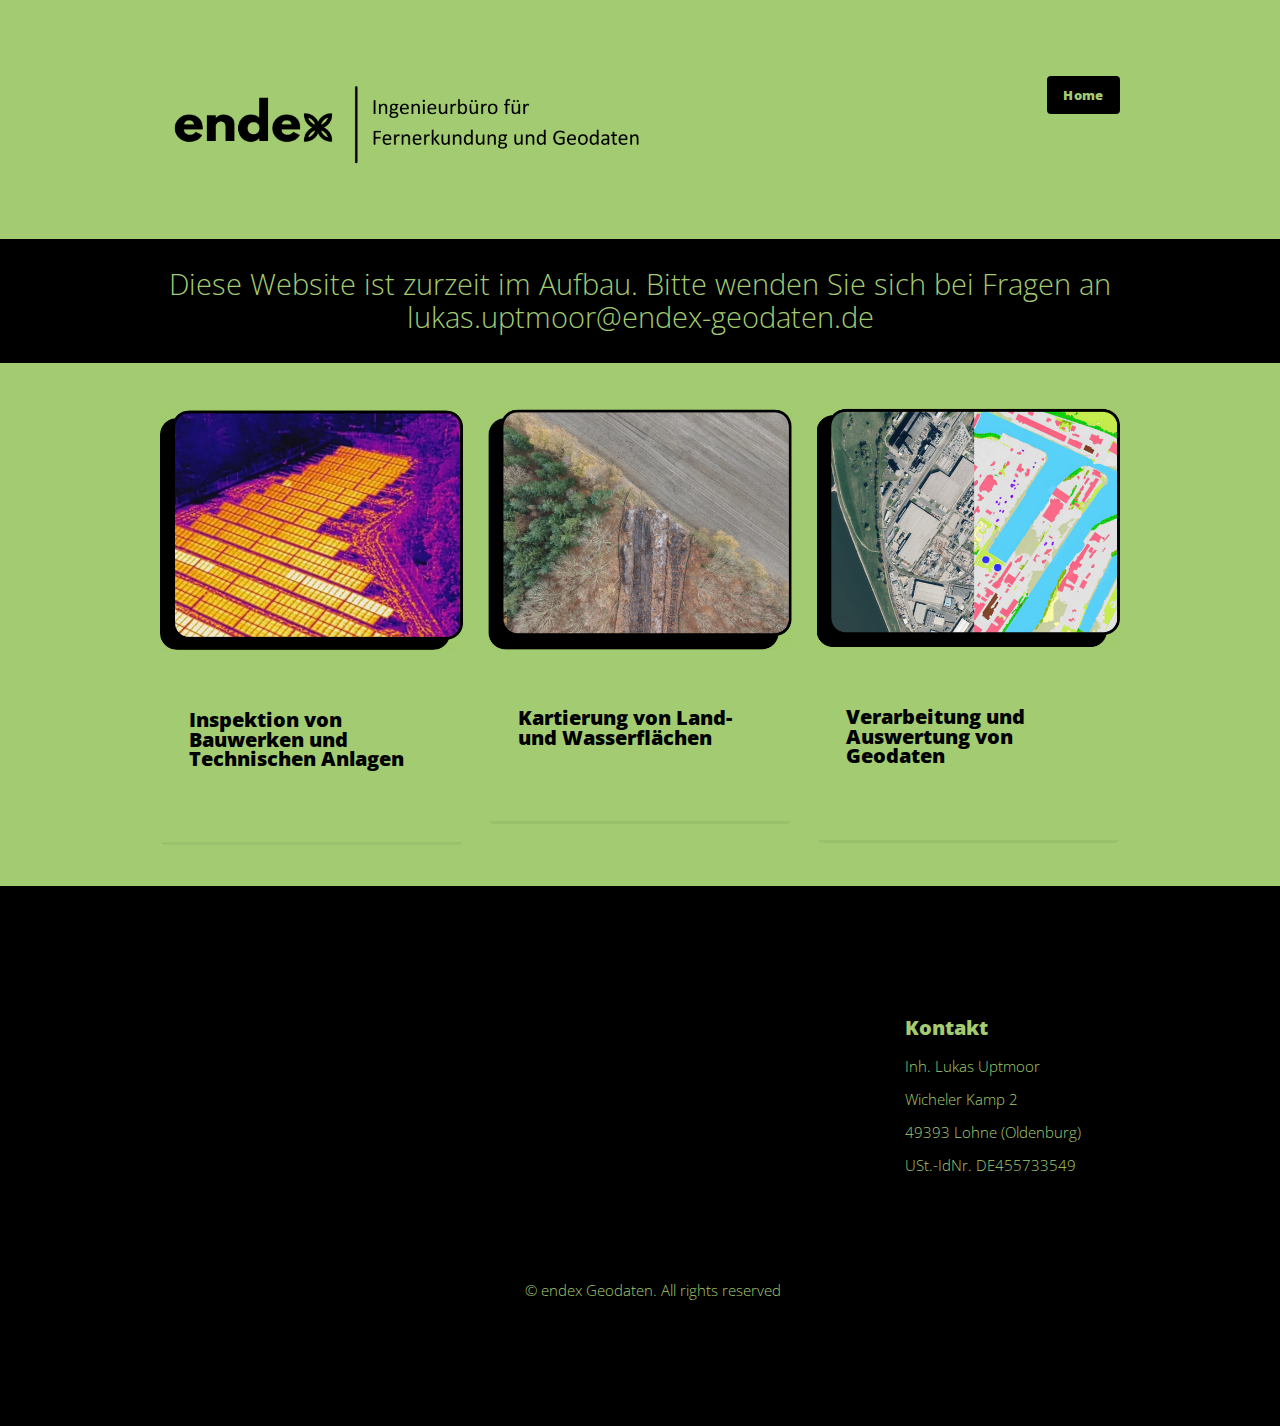
<file: index.html>
<!DOCTYPE HTML>
<!--
	Verti by HTML5 UP
	html5up.net | @ajlkn
	Free for personal and commercial use under the CCA 3.0 license (html5up.net/license)
-->
<html>
	<head>
		<title>endex | Ingenieurbüro für Fernerkundung und Geodaten</title>
		<meta charset="utf-8" />
		<meta name="viewport" content="width=device-width, initial-scale=1, user-scalable=no" />
		<link rel="stylesheet" href="assets/css/main.css" />
		<style>
			/* Footer color override */
			#footer-wrapper {
				background: #000;
				color: #a3cb71;
				height: 60vh;
			}
			#footer-wrapper a,
			#footer-wrapper h3,
			#footer-wrapper .menu li {
				color: #a3cb71;
			}
			#footer {
				padding: 0.75rem 0 0.5rem 0;
			}
			#footer .row {
				margin: 0;
			}
			#footer .widget {
				margin-bottom: 0.5rem;
			}
			#footer .widget h3 {
				margin: 0 0 0.35rem 0;
			}
			#footer .widget.links ul.style2 li {
				margin-bottom: 0.2rem;
			}
			#footer .widget.contact p {
				margin: 0.2rem 0 0 0;
			}
			#footer .menu {
				margin: 0;
			}
			/* Nav buttons - only for selected/active */
			#nav > ul > li.current > a {
				background: #000;
				color: #a3cb71 !important;
				border-radius: 4px;
				padding: 0.75em 1.25em;
			}
			/* Unselected nav buttons */
			#nav > ul > li:not(.current) > a {
				color: #000 !important;
			}
			/* Black container */
			#black-container-wrapper {
				background: #000;
				padding: 2em 0;
			}
			/* Feature box images - change white padding to green */
			.box.feature .image.featured {
				background: #a3cb71 !important;
			}
			/* Feature box text area */
			.box.feature .inner {
				background: #a3cb71;
				color: #000;
			}
			.box.feature .inner h2,
			.box.feature .inner p,
			.box.feature .inner a {
				color: #000;
			}
		</style>
	</head>
	<body class="is-preload homepage">
		<div id="page-wrapper">

			<!-- Header -->
				<div id="header-wrapper">
					<header id="header" class="container">

						<!-- Logo -->
							<div id="logo">
								<a href="index.html">
									<img src="images/logo_banner_trans.png" alt="endex logo" style="--logo-width: 500px; width: var(--logo-width); height: auto; display: block;" />
								</a>
							</div>

						<!-- Nav -->
							<nav id="nav">
								<ul>
									<li class="current"><a href="index.html">Home</a></li>
									<!-- <li>
										<a href="#">Drohnen</a>
									
									</li> -->
									<!-- <li><a href="left-sidebar.html">Left Sidebar</a></li> -->
								</ul>
							</nav>

					</header>
				</div>

			<!-- Black Container -->
				<div id="black-container-wrapper">
					<div class="container">
						<div class="row">
							<div class="col-12">
								<p style="font-size: 2em; color: #a3cb71; text-align: center; margin: 0;">
									Diese Website ist zurzeit im Aufbau. Bitte wenden Sie sich bei Fragen an lukas.uptmoor@endex-geodaten.de
								</p>
							</div>
						</div>
					</div>
				</div>

			<!-- Banner (commented out by request)
				<div id="banner-wrapper">
					<div id="banner" class="box container">
						<div class="row">
							<div class="col-7 col-12-medium">
								<h2>Hi. This is Verti.</h2>
								<p>It's a free responsive site template by HTML5 UP</p>
							</div>
							<div class="col-5 col-12-medium">
								<ul>
									<li><a href="#" class="button large icon solid fa-arrow-circle-right">Ok let's go</a></li>
									<li><a href="#" class="button alt large icon solid fa-question-circle">More info</a></li>
								</ul>
							</div>
						</div>
					</div>
				</div>
			-->
	 
			<!-- Features -->
				<div id="features-wrapper">
					<div class="container">
						<div class="row">
							<div class="col-4 col-12-medium">

								<!-- Box -->
									<section class="box feature">
										<a href="#" class="image featured"><img src="images/i1.png" alt="" /></a>
										<div class="inner">
											<header>
												<h2>Inspektion von Bauwerken und Technischen Anlagen</h2>
												<p> </p>
											</header>
											<p> </p>
										</div>
									</section>

							</div>
							<div class="col-4 col-12-medium">

								<!-- Box -->
									<section class="box feature">
										<a href="#" class="image featured"><img src="images/i2.png" alt="" /></a>
										<div class="inner">
											<header>
												<h2>Kartierung von Land- und Wasserflächen</h2>
												<p> </p>
											</header>
											<p> </p>
										</div>
									</section>

							</div>
							<div class="col-4 col-12-medium">

								<!-- Box -->
									<section class="box feature">
										<a href="#" class="image featured"><img src="images/i3.png" alt="" /></a>
										<div class="inner">
											<header>
												<h2>Verarbeitung und Auswertung von Geodaten</h2>
												<p> </p>
											</header>
											<p> </p>
										</div>
									</section>

							</div>
						</div>
					</div>
				</div>

			<!-- Main (commented out by request)
				<div id="main-wrapper">
					<div class="container">
						<div class="row gtr-200">
							<div class="col-4 col-12-medium">

								Sidebar
									<div id="sidebar">
										<section class="widget thumbnails">
											<h3>Interesting stuff</h3>
											<div class="grid">
												<div class="row gtr-50">
													<div class="col-6"><a href="#" class="image fit"><img src="images/pic04.jpg" alt="" /></a></div>
													<div class="col-6"><a href="#" class="image fit"><img src="images/pic05.jpg" alt="" /></a></div>
													<div class="col-6"><a href="#" class="image fit"><img src="images/pic06.jpg" alt="" /></a></div>
													<div class="col-6"><a href="#" class="image fit"><img src="images/pic07.jpg" alt="" /></a></div>
												</div>
											</div>
											<a href="#" class="button icon fa-file-alt">More</a>
										</section>
									</div>

							</div>
				
							<div class="col-8 col-12-medium imp-medium">

								Content
									<div id="content">
										<section class="last">
											<h2>So what's this all about?</h2>
											<p>This is <strong>Verti</strong>, a free and fully responsive HTML5 site template by <a href="http://html5up.net">HTML5 UP</a>.
											Verti is released under the <a href="http://html5up.net/license">Creative Commons Attribution license</a>, so feel free to use it for any personal or commercial project you might have going on (just don't forget to credit us for the design!)</p>
											<p>Phasellus quam turpis, feugiat sit amet ornare in, hendrerit in lectus. Praesent semper bibendum ipsum, et tristique augue fringilla eu. Vivamus id risus vel dolor auctor euismod quis eget mi. Etiam eu ante risus. Aliquam erat volutpat. Aliquam luctus mattis lectus sit amet phasellus quam turpis.</p>
											<a href="#" class="button icon solid fa-arrow-circle-right">Continue Reading</a>
										</section>
									</div>

							</div>
						</div>
					</div>
				</div>
			-->

			<!-- Footer -->
				<div id="footer-wrapper">
					<footer id="footer" class="container">
						<div class="row">
							<div class="col-3 col-6-medium col-12-small">

								<!-- Links
									<section class="widget links">
										<h3>Random Stuff</h3>
										<ul class="style2">
											<li><a href="#">Etiam feugiat condimentum</a></li>
											<li><a href="#">Aliquam imperdiet suscipit odio</a></li>
											<li><a href="#">Sed porttitor cras in erat nec</a></li>
											<li><a href="#">Felis varius pellentesque potenti</a></li>
											<li><a href="#">Nullam scelerisque blandit leo</a></li>
										</ul>
									</section>
								-->
							</div>
							<div class="col-3 col-6-medium col-12-small">

								<!-- Links
									<section class="widget links">
										<h3>Random Stuff</h3>
										<ul class="style2">
											<li><a href="#">Etiam feugiat condimentum</a></li>
											<li><a href="#">Aliquam imperdiet suscipit odio</a></li>
											<li><a href="#">Sed porttitor cras in erat nec</a></li>
											<li><a href="#">Felis varius pellentesque potenti</a></li>
											<li><a href="#">Nullam scelerisque blandit leo</a></li>
										</ul>
									</section>
 								-->
							</div>
							<div class="col-3 col-6-medium col-12-small">

								<!-- Links 
									<section class="widget links">
										<h3>Random Stuff</h3>
										<ul class="style2">
											<li><a href="#">Etiam feugiat condimentum</a></li>
											<li><a href="#">Aliquam imperdiet suscipit odio</a></li>
											<li><a href="#">Sed porttitor cras in erat nec</a></li>
											<li><a href="#">Felis varius pellentesque potenti</a></li>
											<li><a href="#">Nullam scelerisque blandit leo</a></li>
										</ul>
									</section>
								-->
							</div>
							<div class="col-3 col-6-medium col-12-small">

								<!-- Contact -->
									<section class="widget contact last">
										<h3>Kontakt</h3>
										<!-- social media icons 
										<ul>
											<li><a href="#" class="icon brands fa-twitter"><span class="label">Twitter</span></a></li>
											<li><a href="#" class="icon brands fa-facebook-f"><span class="label">Facebook</span></a></li>
											<li><a href="#" class="icon brands fa-instagram"><span class="label">Instagram</span></a></li>
											<li><a href="#" class="icon brands fa-dribbble"><span class="label">Dribbble</span></a></li>
											<li><a href="#" class="icon brands fa-pinterest"><span class="label">Pinterest</span></a></li>
										</ul>
										-->
										<p>Inh. Lukas Uptmoor<br />
										Wicheler Kamp 2 <br />
										49393 Lohne (Oldenburg) <br />
										USt.-IdNr. DE455733549<br />
									</section>

							</div>
						</div>
						<div class="row">
							<div class="col-12">
								<div id="copyright" style="color: #000;">
									<ul class="menu">
										<li>&copy; endex Geodaten. All rights reserved</li>
									</ul>
								</div>
							</div>
						</div>
					</footer>
				</div>

			</div>

		<!-- Scripts -->

			<script src="assets/js/jquery.min.js"></script>
			<script src="assets/js/jquery.dropotron.min.js"></script>
			<script src="assets/js/browser.min.js"></script>
			<script src="assets/js/breakpoints.min.js"></script>
			<script src="assets/js/util.js"></script>
			<script src="assets/js/main.js"></script>

	</body>
</html>
</file>
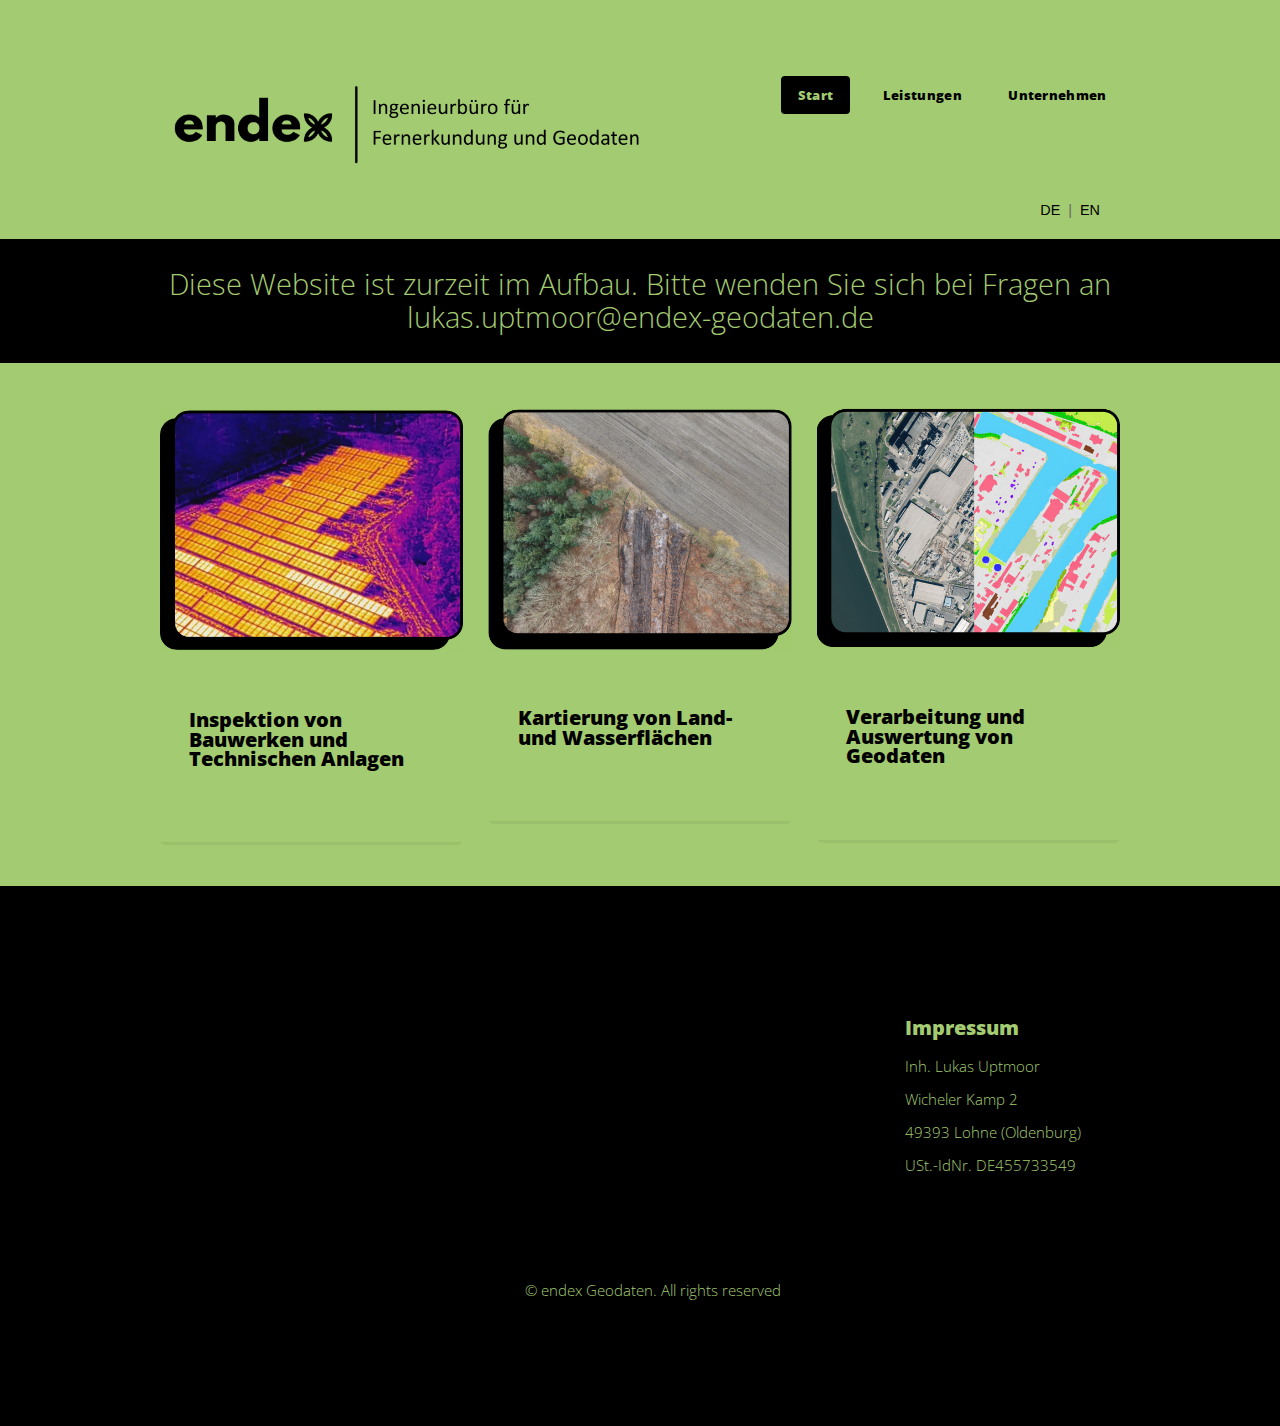
<file: de/index.html>
<!DOCTYPE HTML>
<!--
	Verti by HTML5 UP
	html5up.net | @ajlkn
	Free for personal and commercial use under the CCA 3.0 license (html5up.net/license)
-->
<html lang="de">
	<head>
		<title>endex | Ingenieurbüro für Fernerkundung und Geodaten</title>
		<meta charset="utf-8" />
		<meta name="viewport" content="width=device-width, initial-scale=1, user-scalable=no" />
		<link rel="stylesheet" href="./assets/css/main.css" />
		<link rel="icon" type="image/png" href="images/icon_dense_black.png" />
		<link rel="alternate" hreflang="de" href="https://example.com/de/" />
		<link rel="alternate" hreflang="en" href="https://example.com/en/" />
		<style>
			/* Footer color override */
			#footer-wrapper {
				background: #000;
				color: #a3cb71;
				height: 60vh;
			}
			#footer-wrapper a,
			#footer-wrapper h3,
			#footer-wrapper .menu li {
				color: #a3cb71;
			}
			#footer {
				padding: 0.75rem 0 0.5rem 0;
			}
			#footer .row {
				margin: 0;
			}
			#footer .widget {
				margin-bottom: 0.5rem;
			}
			#footer .widget h3 {
				margin: 0 0 0.35rem 0;
			}
			#footer .widget.links ul.style2 li {
				margin-bottom: 0.2rem;
			}
			#footer .widget.contact p {
				margin: 0.2rem 0 0 0;
			}
			#footer .menu {
				margin: 0;
			}
			/* Nav buttons - only for selected/active */
			#nav > ul > li.current > a {
				background: #000;
				color: #a3cb71 !important;
				border-radius: 4px;
				padding: 0.75em 1.25em;
			}
			/* Unselected nav buttons */
			#nav > ul > li:not(.current) > a {
				color: #000 !important;
			}
			/* Black container */
			#black-container-wrapper {
				background: #000;
				padding: 2em 0;
			}
			/* Feature box images - change white padding to green */
			.box.feature .image.featured {
				background: #a3cb71 !important;
			}
			/* Feature box text area */
			.box.feature .inner {
				background: #a3cb71;
				color: #000;
			}
			.box.feature .inner h2,
			.box.feature .inner p,
			.box.feature .inner a {
				color: #000;
			}
		</style>
	</head>
	<body class="is-preload homepage">
		<div id="page-wrapper">

			<!-- Header -->
				<div id="header-wrapper">
					<header id="header" class="container">

						<!-- Logo -->
							<div id="logo">
								<a href="index.html">
									<img src="images/logo_banner_trans.png" alt="endex logo" class="logo" />
								</a>
							</div>

						<!-- Nav -->
							<nav id="nav">
								<ul>
									<li class="current"><a href="index.html">Start</a></li>
									<li><a href="leistungen.html">Leistungen</a></li>
									<li><a href="unternehmen.html">Unternehmen</a></li>
								</ul>
							</nav>

						<!-- Language switch -->
							<nav class="lang-switch">
								<a href="../de/index.html" lang="de">DE</a>
								<span>|</span>
								<a href="../en/index.html" lang="en">EN</a>
							</nav>

					</header>
				</div>

			<!-- Black Container -->
				<div id="black-container-wrapper">
					<div class="container">
						<div class="row">
							<div class="col-12">
								<p style="font-size: 2em; color: #a3cb71; text-align: center; margin: 0;">
									Diese Website ist zurzeit im Aufbau. Bitte wenden Sie sich bei Fragen an lukas.uptmoor@endex-geodaten.de
								</p>
							</div>
						</div>
					</div>
				</div>

			<!-- Banner (commented out by request)
				<div id="banner-wrapper">
					<div id="banner" class="box container">
						<div class="row">
							<div class="col-7 col-12-medium">
								<h2>Hi. This is Verti.</h2>
								<p>It's a free responsive site template by HTML5 UP</p>
							</div>
							<div class="col-5 col-12-medium">
								<ul>
									<li><a href="#" class="button large icon solid fa-arrow-circle-right">Ok let's go</a></li>
									<li><a href="#" class="button alt large icon solid fa-question-circle">More info</a></li>
								</ul>
							</div>
						</div>
					</div>
				</div>
			-->
	 
			<!-- Features -->
				<div id="features-wrapper">
					<div class="container">
						<div class="row">
							<div class="col-4 col-12-medium">

								<!-- Box -->
									<section class="box feature">
										<a href="#" class="image featured"><img src="images/i1.png" alt="" /></a>
										<div class="inner">
											<header>
												<h2>Inspektion von Bauwerken und Technischen Anlagen</h2>
												<p> </p>
											</header>
											<p> </p>
										</div>
									</section>

							</div>
							<div class="col-4 col-12-medium">

								<!-- Box -->
									<section class="box feature">
										<a href="#" class="image featured"><img src="images/i2.png" alt="" /></a>
										<div class="inner">
											<header>
												<h2>Kartierung von Land- und Wasserflächen</h2>
												<p> </p>
											</header>
											<p> </p>
										</div>
									</section>

							</div>
							<div class="col-4 col-12-medium">

								<!-- Box -->
									<section class="box feature">
										<a href="#" class="image featured"><img src="images/i3.png" alt="" /></a>
										<div class="inner">
											<header>
												<h2>Verarbeitung und Auswertung von Geodaten</h2>
												<p> </p>
											</header>
											<p> </p>
										</div>
									</section>

							</div>
						</div>
					</div>
				</div>

			<!-- Main (commented out by request)
				<div id="main-wrapper">
					<div class="container">
						<div class="row gtr-200">
							<div class="col-4 col-12-medium">

								Sidebar
									<div id="sidebar">
										<section class="widget thumbnails">
											<h3>Interesting stuff</h3>
											<div class="grid">
												<div class="row gtr-50">
													<div class="col-6"><a href="#" class="image fit"><img src="images/pic04.jpg" alt="" /></a></div>
													<div class="col-6"><a href="#" class="image fit"><img src="images/pic05.jpg" alt="" /></a></div>
													<div class="col-6"><a href="#" class="image fit"><img src="images/pic06.jpg" alt="" /></a></div>
													<div class="col-6"><a href="#" class="image fit"><img src="images/pic07.jpg" alt="" /></a></div>
												</div>
											</div>
											<a href="#" class="button icon fa-file-alt">More</a>
										</section>
									</div>

							</div>
				
							<div class="col-8 col-12-medium imp-medium">

								Content
									<div id="content">
										<section class="last">
											<h2>So what's this all about?</h2>
											<p>This is <strong>Verti</strong>, a free and fully responsive HTML5 site template by <a href="http://html5up.net">HTML5 UP</a>.
											Verti is released under the <a href="http://html5up.net/license">Creative Commons Attribution license</a>, so feel free to use it for any personal or commercial project you might have going on (just don't forget to credit us for the design!)</p>
											<p>Phasellus quam turpis, feugiat sit amet ornare in, hendrerit in lectus. Praesent semper bibendum ipsum, et tristique augue fringilla eu. Vivamus id risus vel dolor auctor euismod quis eget mi. Etiam eu ante risus. Aliquam erat volutpat. Aliquam luctus mattis lectus sit amet phasellus quam turpis.</p>
											<a href="#" class="button icon solid fa-arrow-circle-right">Continue Reading</a>
										</section>
									</div>

							</div>
						</div>
					</div>
				</div>
			-->

			<!-- Footer -->
				<div id="footer-wrapper">
					<footer id="footer" class="container">
						<div class="row">
							<div class="col-3 col-6-medium col-12-small">

								<!-- Links
									<section class="widget links">
										<h3>Random Stuff</h3>
										<ul class="style2">
											<li><a href="#">Etiam feugiat condimentum</a></li>
											<li><a href="#">Aliquam imperdiet suscipit odio</a></li>
											<li><a href="#">Sed porttitor cras in erat nec</a></li>
											<li><a href="#">Felis varius pellentesque potenti</a></li>
											<li><a href="#">Nullam scelerisque blandit leo</a></li>
										</ul>
									</section>
								-->
							</div>
							<div class="col-3 col-6-medium col-12-small">

								<!-- Links
									<section class="widget links">
										<h3>Random Stuff</h3>
										<ul class="style2">
											<li><a href="#">Etiam feugiat condimentum</a></li>
											<li><a href="#">Aliquam imperdiet suscipit odio</a></li>
											<li><a href="#">Sed porttitor cras in erat nec</a></li>
											<li><a href="#">Felis varius pellentesque potenti</a></li>
											<li><a href="#">Nullam scelerisque blandit leo</a></li>
										</ul>
									</section>
 								-->
							</div>
							<div class="col-3 col-6-medium col-12-small">

								<!-- Links 
									<section class="widget links">
										<h3>Random Stuff</h3>
										<ul class="style2">
											<li><a href="#">Etiam feugiat condimentum</a></li>
											<li><a href="#">Aliquam imperdiet suscipit odio</a></li>
											<li><a href="#">Sed porttitor cras in erat nec</a></li>
											<li><a href="#">Felis varius pellentesque potenti</a></li>
											<li><a href="#">Nullam scelerisque blandit leo</a></li>
										</ul>
									</section>
								-->
							</div>
							<div class="col-3 col-6-medium col-12-small">

								<!-- Contact -->
									<section class="widget contact last">
										<h3>Impressum</h3>
										<!-- social media icons 
										<ul>
											<li><a href="#" class="icon brands fa-twitter"><span class="label">Twitter</span></a></li>
											<li><a href="#" class="icon brands fa-facebook-f"><span class="label">Facebook</span></a></li>
											<li><a href="#" class="icon brands fa-instagram"><span class="label">Instagram</span></a></li>
											<li><a href="#" class="icon brands fa-dribbble"><span class="label">Dribbble</span></a></li>
											<li><a href="#" class="icon brands fa-pinterest"><span class="label">Pinterest</span></a></li>
										</ul>
										-->
										<p>Inh. Lukas Uptmoor<br />
										Wicheler Kamp 2 <br />
										49393 Lohne (Oldenburg) <br />
										USt.-IdNr. DE455733549<br />
									</section>

							</div>
						</div>
						<div class="row">
							<div class="col-12">
								<div id="copyright" style="color: #000;">
									<ul class="menu">
										<li>&copy; endex Geodaten. All rights reserved</li>
									</ul>
								</div>
							</div>
						</div>
					</footer>
				</div>

			</div>

		<!-- Scripts -->

			<script src="assets/js/jquery.min.js"></script>
			<script src="assets/js/jquery.dropotron.min.js"></script>
			<script src="assets/js/browser.min.js"></script>
			<script src="assets/js/breakpoints.min.js"></script>
			<script src="assets/js/util.js"></script>
			<script src="assets/js/main.js"></script>

	</body>
</html>
</file>
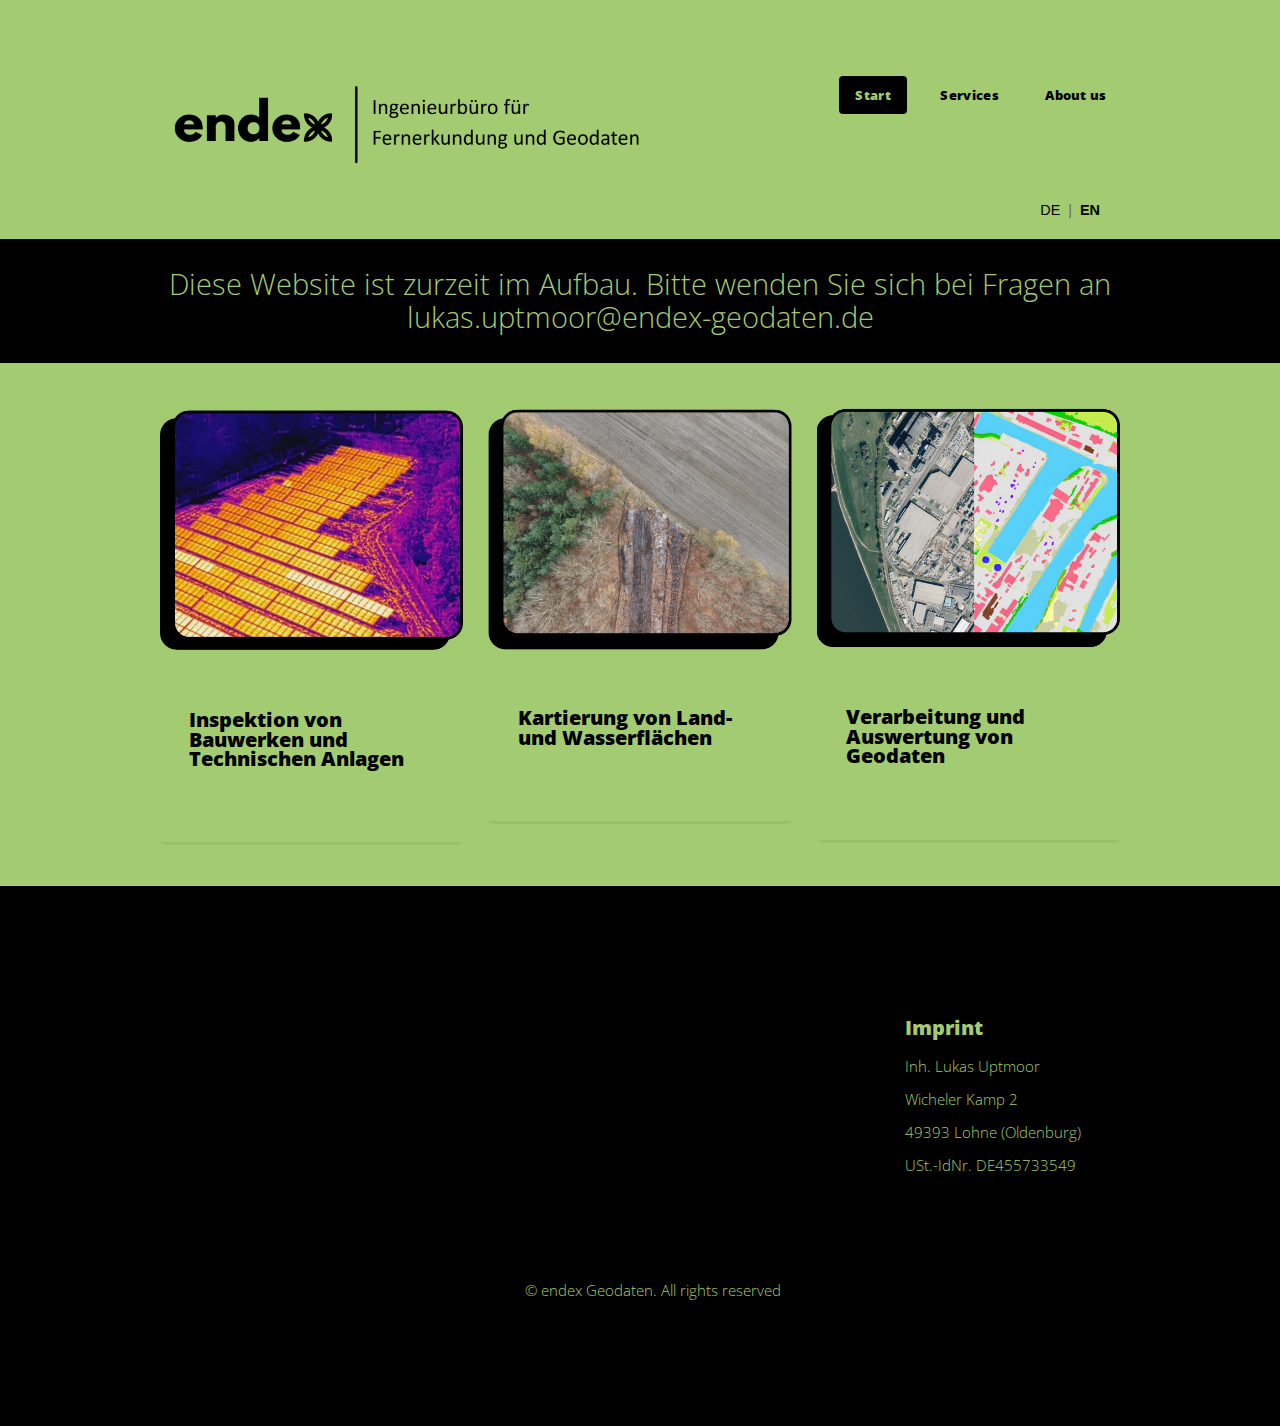
<file: en/index.html>
<!DOCTYPE HTML>
<!--
	Verti by HTML5 UP
	html5up.net | @ajlkn
	Free for personal and commercial use under the CCA 3.0 license (html5up.net/license)
-->
<html lang="en">
	<head>
		<title>endex | Remote Sensing and Geospatial Data Engineering</title>
		<meta charset="utf-8" />
		<meta name="viewport" content="width=device-width, initial-scale=1, user-scalable=no" />
		<link rel="stylesheet" href="./assets/css/main.css" />
		<link rel="icon" type="image/png" href="images/icon_dense_black.png" />
		<link rel="alternate" hreflang="de" href="https://example.com/de/" />
		<link rel="alternate" hreflang="en" href="https://example.com/en/" />
		<style>
			/* Footer color override */
			#footer-wrapper {
				background: #000;
				color: #a3cb71;
				height: 60vh;
			}
			#footer-wrapper a,
			#footer-wrapper h3,
			#footer-wrapper .menu li {
				color: #a3cb71;
			}
			#footer {
				padding: 0.75rem 0 0.5rem 0;
			}
			#footer .row {
				margin: 0;
			}
			#footer .widget {
				margin-bottom: 0.5rem;
			}
			#footer .widget h3 {
				margin: 0 0 0.35rem 0;
			}
			#footer .widget.links ul.style2 li {
				margin-bottom: 0.2rem;
			}
			#footer .widget.contact p {
				margin: 0.2rem 0 0 0;
			}
			#footer .menu {
				margin: 0;
			}
			/* Nav buttons - only for selected/active */
			#nav > ul > li.current > a {
				background: #000;
				color: #a3cb71 !important;
				border-radius: 4px;
				padding: 0.75em 1.25em;
			}
			/* Unselected nav buttons */
			#nav > ul > li:not(.current) > a {
				color: #000 !important;
			}
			/* Black container */
			#black-container-wrapper {
				background: #000;
				padding: 2em 0;
			}
			/* Feature box images - change white padding to green */
			.box.feature .image.featured {
				background: #a3cb71 !important;
			}
			/* Feature box text area */
			.box.feature .inner {
				background: #a3cb71;
				color: #000;
			}
			.box.feature .inner h2,
			.box.feature .inner p,
			.box.feature .inner a {
				color: #000;
			}
		</style>
	</head>
	<body class="is-preload homepage">
		<div id="page-wrapper">

			<!-- Header -->
				<div id="header-wrapper">
					<header id="header" class="container">

						<!-- Logo -->
							<div id="logo">
								<a href="index.html">
									<img src="images/logo_banner_trans.png" alt="endex logo" class="logo" />
								</a>
							</div>

						<!-- Nav -->
							<nav id="nav">
								<ul>
									<li class="current"><a href="index.html">Start</a></li>
									<li><a href="leistungen.html">Services</a></li>
									<li><a href="unternehmen.html">About us</a></li>
								</ul>
							</nav>

						<!-- Language switch -->
							<nav class="lang-switch">
								<a href="../de/index.html" lang="de">DE</a>
								<span>|</span>
								<a href="../en/index.html" lang="en">EN</a>
							</nav>
							<script>
								const path = window.location.pathname; // z. B. /de/about.html
							  
								document.querySelectorAll('.lang-switch a').forEach(link => {
								  let href = link.getAttribute('href');
							  
								  // Project Page: ../ entfernen
								  if (href.startsWith('../')) {
									href = href.replace('../', '/');
								  }
							  
								  // Prüfen, ob der Sprachordner Teil des Pfads ist
								  // z.B. "/de/" in "/de/about.html"
								  const folder = href.split('/')[1]; // "de" oder "en"
								  if (path.includes(`/${folder}/`)) {
									link.classList.add('active');
								  }
								});
							  </script>
							  
							  

					</header>
				</div>

			<!-- Black Container -->
				<div id="black-container-wrapper">
					<div class="container">
						<div class="row">
							<div class="col-12">
								<p style="font-size: 2em; color: #a3cb71; text-align: center; margin: 0;">
									Diese Website ist zurzeit im Aufbau. Bitte wenden Sie sich bei Fragen an lukas.uptmoor@endex-geodaten.de
								</p>
							</div>
						</div>
					</div>
				</div>

			<!-- Banner (commented out by request)
				<div id="banner-wrapper">
					<div id="banner" class="box container">
						<div class="row">
							<div class="col-7 col-12-medium">
								<h2>Hi. This is Verti.</h2>
								<p>It's a free responsive site template by HTML5 UP</p>
							</div>
							<div class="col-5 col-12-medium">
								<ul>
									<li><a href="#" class="button large icon solid fa-arrow-circle-right">Ok let's go</a></li>
									<li><a href="#" class="button alt large icon solid fa-question-circle">More info</a></li>
								</ul>
							</div>
						</div>
					</div>
				</div>
			-->
	 
			<!-- Features -->
				<div id="features-wrapper">
					<div class="container">
						<div class="row">
							<div class="col-4 col-12-medium">

								<!-- Box -->
									<section class="box feature">
										<a href="#" class="image featured"><img src="images/i1.png" alt="" /></a>
										<div class="inner">
											<header>
												<h2>Inspektion von Bauwerken und Technischen Anlagen</h2>
												<p> </p>
											</header>
											<p> </p>
										</div>
									</section>

							</div>
							<div class="col-4 col-12-medium">

								<!-- Box -->
									<section class="box feature">
										<a href="#" class="image featured"><img src="images/i2.png" alt="" /></a>
										<div class="inner">
											<header>
												<h2>Kartierung von Land- und Wasserflächen</h2>
												<p> </p>
											</header>
											<p> </p>
										</div>
									</section>

							</div>
							<div class="col-4 col-12-medium">

								<!-- Box -->
									<section class="box feature">
										<a href="#" class="image featured"><img src="images/i3.png" alt="" /></a>
										<div class="inner">
											<header>
												<h2>Verarbeitung und Auswertung von Geodaten</h2>
												<p> </p>
											</header>
											<p> </p>
										</div>
									</section>

							</div>
						</div>
					</div>
				</div>

			<!-- Main (commented out by request)
				<div id="main-wrapper">
					<div class="container">
						<div class="row gtr-200">
							<div class="col-4 col-12-medium">

								Sidebar
									<div id="sidebar">
										<section class="widget thumbnails">
											<h3>Interesting stuff</h3>
											<div class="grid">
												<div class="row gtr-50">
													<div class="col-6"><a href="#" class="image fit"><img src="images/pic04.jpg" alt="" /></a></div>
													<div class="col-6"><a href="#" class="image fit"><img src="images/pic05.jpg" alt="" /></a></div>
													<div class="col-6"><a href="#" class="image fit"><img src="images/pic06.jpg" alt="" /></a></div>
													<div class="col-6"><a href="#" class="image fit"><img src="images/pic07.jpg" alt="" /></a></div>
												</div>
											</div>
											<a href="#" class="button icon fa-file-alt">More</a>
										</section>
									</div>

							</div>
				
							<div class="col-8 col-12-medium imp-medium">

								Content
									<div id="content">
										<section class="last">
											<h2>So what's this all about?</h2>
											<p>This is <strong>Verti</strong>, a free and fully responsive HTML5 site template by <a href="http://html5up.net">HTML5 UP</a>.
											Verti is released under the <a href="http://html5up.net/license">Creative Commons Attribution license</a>, so feel free to use it for any personal or commercial project you might have going on (just don't forget to credit us for the design!)</p>
											<p>Phasellus quam turpis, feugiat sit amet ornare in, hendrerit in lectus. Praesent semper bibendum ipsum, et tristique augue fringilla eu. Vivamus id risus vel dolor auctor euismod quis eget mi. Etiam eu ante risus. Aliquam erat volutpat. Aliquam luctus mattis lectus sit amet phasellus quam turpis.</p>
											<a href="#" class="button icon solid fa-arrow-circle-right">Continue Reading</a>
										</section>
									</div>

							</div>
						</div>
					</div>
				</div>
			-->

			<!-- Footer -->
				<div id="footer-wrapper">
					<footer id="footer" class="container">
						<div class="row">
							<div class="col-3 col-6-medium col-12-small">

								<!-- Links
									<section class="widget links">
										<h3>Random Stuff</h3>
										<ul class="style2">
											<li><a href="#">Etiam feugiat condimentum</a></li>
											<li><a href="#">Aliquam imperdiet suscipit odio</a></li>
											<li><a href="#">Sed porttitor cras in erat nec</a></li>
											<li><a href="#">Felis varius pellentesque potenti</a></li>
											<li><a href="#">Nullam scelerisque blandit leo</a></li>
										</ul>
									</section>
								-->
							</div>
							<div class="col-3 col-6-medium col-12-small">

								<!-- Links
									<section class="widget links">
										<h3>Random Stuff</h3>
										<ul class="style2">
											<li><a href="#">Etiam feugiat condimentum</a></li>
											<li><a href="#">Aliquam imperdiet suscipit odio</a></li>
											<li><a href="#">Sed porttitor cras in erat nec</a></li>
											<li><a href="#">Felis varius pellentesque potenti</a></li>
											<li><a href="#">Nullam scelerisque blandit leo</a></li>
										</ul>
									</section>
 								-->
							</div>
							<div class="col-3 col-6-medium col-12-small">

								<!-- Links 
									<section class="widget links">
										<h3>Random Stuff</h3>
										<ul class="style2">
											<li><a href="#">Etiam feugiat condimentum</a></li>
											<li><a href="#">Aliquam imperdiet suscipit odio</a></li>
											<li><a href="#">Sed porttitor cras in erat nec</a></li>
											<li><a href="#">Felis varius pellentesque potenti</a></li>
											<li><a href="#">Nullam scelerisque blandit leo</a></li>
										</ul>
									</section>
								-->
							</div>
							<div class="col-3 col-6-medium col-12-small">

								<!-- Contact -->
									<section class="widget contact last">
										<h3>Imprint</h3>
										<!-- social media icons 
										<ul>
											<li><a href="#" class="icon brands fa-twitter"><span class="label">Twitter</span></a></li>
											<li><a href="#" class="icon brands fa-facebook-f"><span class="label">Facebook</span></a></li>
											<li><a href="#" class="icon brands fa-instagram"><span class="label">Instagram</span></a></li>
											<li><a href="#" class="icon brands fa-dribbble"><span class="label">Dribbble</span></a></li>
											<li><a href="#" class="icon brands fa-pinterest"><span class="label">Pinterest</span></a></li>
										</ul>
										-->
										<p>Inh. Lukas Uptmoor<br />
										Wicheler Kamp 2 <br />
										49393 Lohne (Oldenburg) <br />
										USt.-IdNr. DE455733549<br />
									</section>

							</div>
						</div>
						<div class="row">
							<div class="col-12">
								<div id="copyright" style="color: #000;">
									<ul class="menu">
										<li>&copy; endex Geodaten. All rights reserved</li>
									</ul>
								</div>
							</div>
						</div>
					</footer>
				</div>

			</div>

		<!-- Scripts -->

			<script src="assets/js/jquery.min.js"></script>
			<script src="assets/js/jquery.dropotron.min.js"></script>
			<script src="assets/js/browser.min.js"></script>
			<script src="assets/js/breakpoints.min.js"></script>
			<script src="assets/js/util.js"></script>
			<script src="assets/js/main.js"></script>

	</body>
</html>
</file>
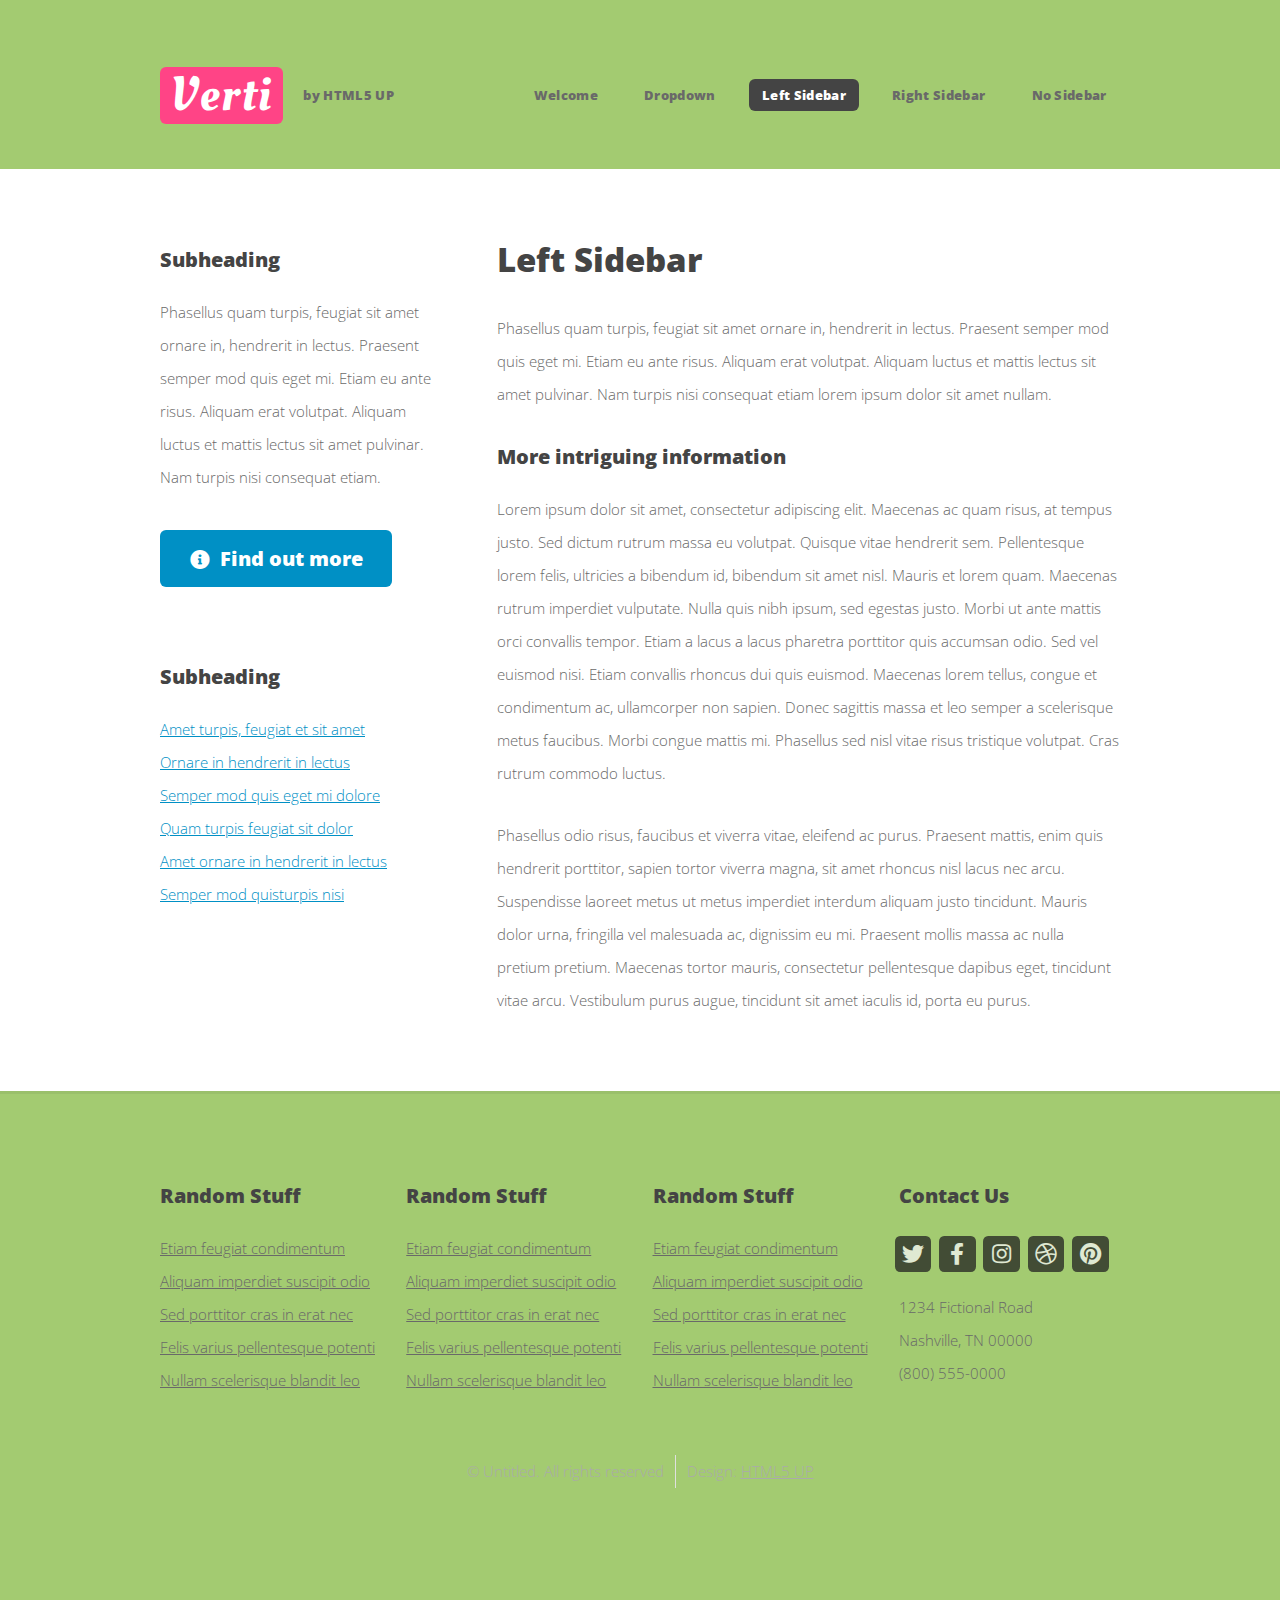
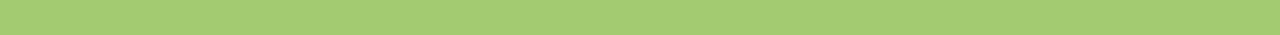
<file: left-sidebar.html>
<!DOCTYPE HTML>
<!--
	Verti by HTML5 UP
	html5up.net | @ajlkn
	Free for personal and commercial use under the CCA 3.0 license (html5up.net/license)
-->
<html>
	<head>
		<title>Verti by HTML5 UP</title>
		<meta charset="utf-8" />
		<meta name="viewport" content="width=device-width, initial-scale=1, user-scalable=no" />
		<link rel="stylesheet" href="assets/css/main.css" />
	</head>
	<body class="is-preload left-sidebar">
		<div id="page-wrapper">

			<!-- Header -->
				<div id="header-wrapper">
					<header id="header" class="container">

						<!-- Logo -->
							<div id="logo">
								<h1><a href="index.html">Verti</a></h1>
								<span>by HTML5 UP</span>
							</div>

						<!-- Nav -->
							<nav id="nav">
								<ul>
									<li><a href="index.html">Welcome</a></li>
									<li>
										<a href="#">Dropdown</a>
										<ul>
											<li><a href="#">Lorem ipsum dolor</a></li>
											<li><a href="#">Magna phasellus</a></li>
											<li>
												<a href="#">Phasellus consequat</a>
												<ul>
													<li><a href="#">Lorem ipsum dolor</a></li>
													<li><a href="#">Phasellus consequat</a></li>
													<li><a href="#">Magna phasellus</a></li>
													<li><a href="#">Etiam dolore nisl</a></li>
												</ul>
											</li>
											<li><a href="#">Veroeros feugiat</a></li>
										</ul>
									</li>
									<li class="current"><a href="left-sidebar.html">Left Sidebar</a></li>
									<li><a href="right-sidebar.html">Right Sidebar</a></li>
									<li><a href="no-sidebar.html">No Sidebar</a></li>
								</ul>
							</nav>

					</header>
				</div>

			<!-- Main -->
				<div id="main-wrapper">
					<div class="container">
						<div class="row gtr-200">
							<div class="col-4 col-12-medium">
								<div id="sidebar">

									<!-- Sidebar -->
										<section>
											<h3>Subheading</h3>
											<p>Phasellus quam turpis, feugiat sit amet ornare in, hendrerit in lectus.
											Praesent semper mod quis eget mi. Etiam eu ante risus. Aliquam erat volutpat.
											Aliquam luctus et mattis lectus sit amet pulvinar. Nam turpis nisi
											consequat etiam.</p>
											<footer>
												<a href="#" class="button icon solid fa-info-circle">Find out more</a>
											</footer>
										</section>

										<section>
											<h3>Subheading</h3>
											<ul class="style2">
												<li><a href="#">Amet turpis, feugiat et sit amet</a></li>
												<li><a href="#">Ornare in hendrerit in lectus</a></li>
												<li><a href="#">Semper mod quis eget mi dolore</a></li>
												<li><a href="#">Quam turpis feugiat sit dolor</a></li>
												<li><a href="#">Amet ornare in hendrerit in lectus</a></li>
												<li><a href="#">Semper mod quisturpis nisi</a></li>
											</ul>
										</section>

								</div>
							</div>
							<div class="col-8 col-12-medium imp-medium">
								<div id="content">

									<!-- Content -->
										<article>

											<h2>Left Sidebar</h2>

											<p>Phasellus quam turpis, feugiat sit amet ornare in, hendrerit in lectus.
											Praesent semper mod quis eget mi. Etiam eu ante risus. Aliquam erat volutpat.
											Aliquam luctus et mattis lectus sit amet pulvinar. Nam turpis nisi
											consequat etiam lorem ipsum dolor sit amet nullam.</p>

											<h3>More intriguing information</h3>
											<p>Lorem ipsum dolor sit amet, consectetur adipiscing elit. Maecenas ac quam risus, at tempus
											justo. Sed dictum rutrum massa eu volutpat. Quisque vitae hendrerit sem. Pellentesque lorem felis,
											ultricies a bibendum id, bibendum sit amet nisl. Mauris et lorem quam. Maecenas rutrum imperdiet
											vulputate. Nulla quis nibh ipsum, sed egestas justo. Morbi ut ante mattis orci convallis tempor.
											Etiam a lacus a lacus pharetra porttitor quis accumsan odio. Sed vel euismod nisi. Etiam convallis
											rhoncus dui quis euismod. Maecenas lorem tellus, congue et condimentum ac, ullamcorper non sapien.
											Donec sagittis massa et leo semper a scelerisque metus faucibus. Morbi congue mattis mi.
											Phasellus sed nisl vitae risus tristique volutpat. Cras rutrum commodo luctus.</p>

											<p>Phasellus odio risus, faucibus et viverra vitae, eleifend ac purus. Praesent mattis, enim
											quis hendrerit porttitor, sapien tortor viverra magna, sit amet rhoncus nisl lacus nec arcu.
											Suspendisse laoreet metus ut metus imperdiet interdum aliquam justo tincidunt. Mauris dolor urna,
											fringilla vel malesuada ac, dignissim eu mi. Praesent mollis massa ac nulla pretium pretium.
											Maecenas tortor mauris, consectetur pellentesque dapibus eget, tincidunt vitae arcu.
											Vestibulum purus augue, tincidunt sit amet iaculis id, porta eu purus.</p>

										</article>

								</div>
							</div>
						</div>
					</div>
				</div>

			<!-- Footer -->
				<div id="footer-wrapper">
					<footer id="footer" class="container">
						<div class="row">
							<div class="col-3 col-6-medium col-12-small">

								<!-- Links -->
									<section class="widget links">
										<h3>Random Stuff</h3>
										<ul class="style2">
											<li><a href="#">Etiam feugiat condimentum</a></li>
											<li><a href="#">Aliquam imperdiet suscipit odio</a></li>
											<li><a href="#">Sed porttitor cras in erat nec</a></li>
											<li><a href="#">Felis varius pellentesque potenti</a></li>
											<li><a href="#">Nullam scelerisque blandit leo</a></li>
										</ul>
									</section>

							</div>
							<div class="col-3 col-6-medium col-12-small">

								<!-- Links -->
									<section class="widget links">
										<h3>Random Stuff</h3>
										<ul class="style2">
											<li><a href="#">Etiam feugiat condimentum</a></li>
											<li><a href="#">Aliquam imperdiet suscipit odio</a></li>
											<li><a href="#">Sed porttitor cras in erat nec</a></li>
											<li><a href="#">Felis varius pellentesque potenti</a></li>
											<li><a href="#">Nullam scelerisque blandit leo</a></li>
										</ul>
									</section>

							</div>
							<div class="col-3 col-6-medium col-12-small">

								<!-- Links -->
									<section class="widget links">
										<h3>Random Stuff</h3>
										<ul class="style2">
											<li><a href="#">Etiam feugiat condimentum</a></li>
											<li><a href="#">Aliquam imperdiet suscipit odio</a></li>
											<li><a href="#">Sed porttitor cras in erat nec</a></li>
											<li><a href="#">Felis varius pellentesque potenti</a></li>
											<li><a href="#">Nullam scelerisque blandit leo</a></li>
										</ul>
									</section>

							</div>
							<div class="col-3 col-6-medium col-12-small">

								<!-- Contact -->
									<section class="widget contact">
										<h3>Contact Us</h3>
										<ul>
											<li><a href="#" class="icon brands fa-twitter"><span class="label">Twitter</span></a></li>
											<li><a href="#" class="icon brands fa-facebook-f"><span class="label">Facebook</span></a></li>
											<li><a href="#" class="icon brands fa-instagram"><span class="label">Instagram</span></a></li>
											<li><a href="#" class="icon brands fa-dribbble"><span class="label">Dribbble</span></a></li>
											<li><a href="#" class="icon brands fa-pinterest"><span class="label">Pinterest</span></a></li>
										</ul>
										<p>1234 Fictional Road<br />
										Nashville, TN 00000<br />
										(800) 555-0000</p>
									</section>

							</div>
						</div>
						<div class="row">
							<div class="col-12">
								<div id="copyright">
									<ul class="menu">
										<li>&copy; Untitled. All rights reserved</li><li>Design: <a href="http://html5up.net">HTML5 UP</a></li>
									</ul>
								</div>
							</div>
						</div>
					</footer>
				</div>

			</div>

		<!-- Scripts -->

			<script src="assets/js/jquery.min.js"></script>
			<script src="assets/js/jquery.dropotron.min.js"></script>
			<script src="assets/js/browser.min.js"></script>
			<script src="assets/js/breakpoints.min.js"></script>
			<script src="assets/js/util.js"></script>
			<script src="assets/js/main.js"></script>

	</body>
</html>
</file>
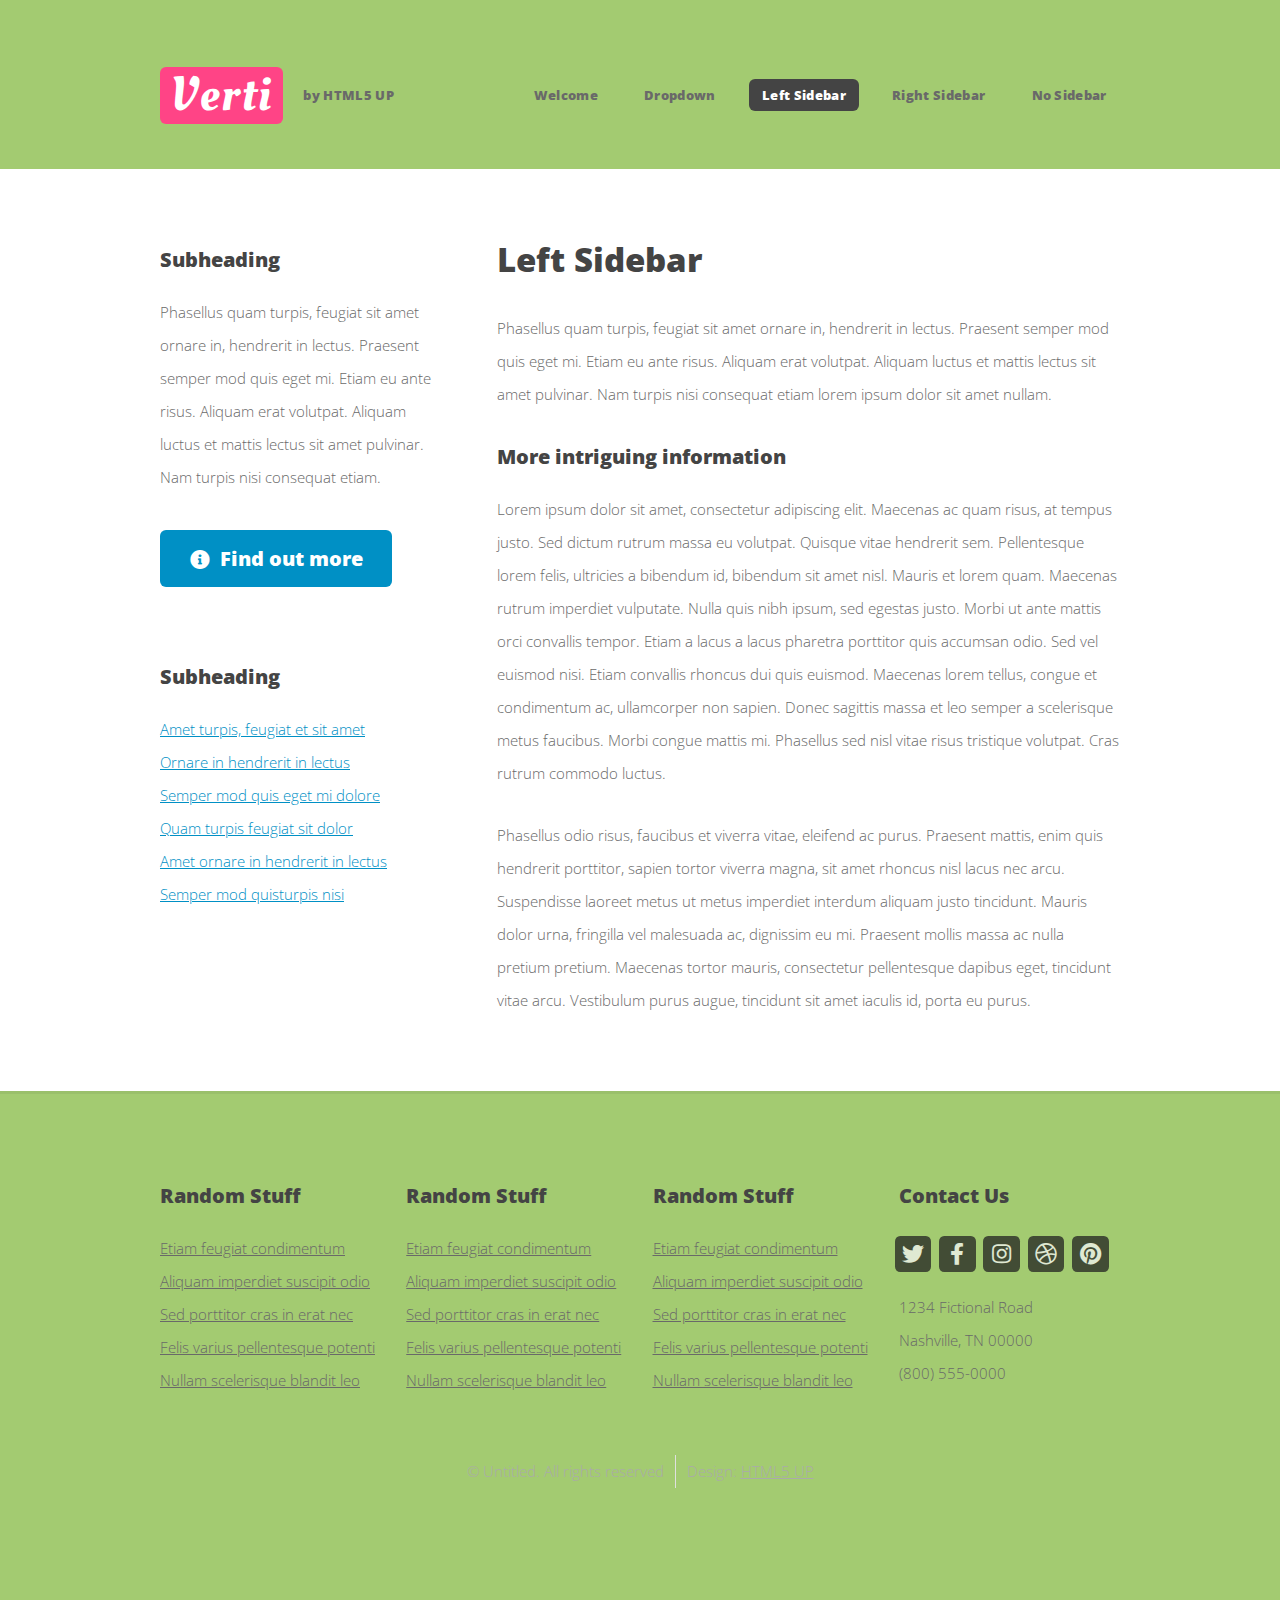
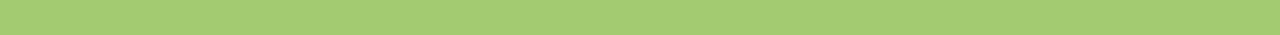
<file: leistungen.html>
<!DOCTYPE HTML>
<!--
	Verti by HTML5 UP
	html5up.net | @ajlkn
	Free for personal and commercial use under the CCA 3.0 license (html5up.net/license)
-->
<html>
	<head>
		<title>Verti by HTML5 UP</title>
		<meta charset="utf-8" />
		<meta name="viewport" content="width=device-width, initial-scale=1, user-scalable=no" />
		<link rel="stylesheet" href="assets/css/main.css" />
	</head>
	<body class="is-preload left-sidebar">
		<div id="page-wrapper">

			<!-- Header -->
				<div id="header-wrapper">
					<header id="header" class="container">

						<!-- Logo -->
							<div id="logo">
								<h1><a href="index.html">Verti</a></h1>
								<span>by HTML5 UP</span>
							</div>

						<!-- Nav -->
							<nav id="nav">
								<ul>
									<li><a href="index.html">Welcome</a></li>
									<li>
										<a href="#">Dropdown</a>
										<ul>
											<li><a href="#">Lorem ipsum dolor</a></li>
											<li><a href="#">Magna phasellus</a></li>
											<li>
												<a href="#">Phasellus consequat</a>
												<ul>
													<li><a href="#">Lorem ipsum dolor</a></li>
													<li><a href="#">Phasellus consequat</a></li>
													<li><a href="#">Magna phasellus</a></li>
													<li><a href="#">Etiam dolore nisl</a></li>
												</ul>
											</li>
											<li><a href="#">Veroeros feugiat</a></li>
										</ul>
									</li>
									<li class="current"><a href="left-sidebar.html">Left Sidebar</a></li>
									<li><a href="right-sidebar.html">Right Sidebar</a></li>
									<li><a href="no-sidebar.html">No Sidebar</a></li>
								</ul>
							</nav>

					</header>
				</div>

			<!-- Main -->
				<div id="main-wrapper">
					<div class="container">
						<div class="row gtr-200">
							<div class="col-4 col-12-medium">
								<div id="sidebar">

									<!-- Sidebar -->
										<section>
											<h3>Subheading</h3>
											<p>Phasellus quam turpis, feugiat sit amet ornare in, hendrerit in lectus.
											Praesent semper mod quis eget mi. Etiam eu ante risus. Aliquam erat volutpat.
											Aliquam luctus et mattis lectus sit amet pulvinar. Nam turpis nisi
											consequat etiam.</p>
											<footer>
												<a href="#" class="button icon solid fa-info-circle">Find out more</a>
											</footer>
										</section>

										<section>
											<h3>Subheading</h3>
											<ul class="style2">
												<li><a href="#">Amet turpis, feugiat et sit amet</a></li>
												<li><a href="#">Ornare in hendrerit in lectus</a></li>
												<li><a href="#">Semper mod quis eget mi dolore</a></li>
												<li><a href="#">Quam turpis feugiat sit dolor</a></li>
												<li><a href="#">Amet ornare in hendrerit in lectus</a></li>
												<li><a href="#">Semper mod quisturpis nisi</a></li>
											</ul>
										</section>

								</div>
							</div>
							<div class="col-8 col-12-medium imp-medium">
								<div id="content">

									<!-- Content -->
										<article>

											<h2>Left Sidebar</h2>

											<p>Phasellus quam turpis, feugiat sit amet ornare in, hendrerit in lectus.
											Praesent semper mod quis eget mi. Etiam eu ante risus. Aliquam erat volutpat.
											Aliquam luctus et mattis lectus sit amet pulvinar. Nam turpis nisi
											consequat etiam lorem ipsum dolor sit amet nullam.</p>

											<h3>More intriguing information</h3>
											<p>Lorem ipsum dolor sit amet, consectetur adipiscing elit. Maecenas ac quam risus, at tempus
											justo. Sed dictum rutrum massa eu volutpat. Quisque vitae hendrerit sem. Pellentesque lorem felis,
											ultricies a bibendum id, bibendum sit amet nisl. Mauris et lorem quam. Maecenas rutrum imperdiet
											vulputate. Nulla quis nibh ipsum, sed egestas justo. Morbi ut ante mattis orci convallis tempor.
											Etiam a lacus a lacus pharetra porttitor quis accumsan odio. Sed vel euismod nisi. Etiam convallis
											rhoncus dui quis euismod. Maecenas lorem tellus, congue et condimentum ac, ullamcorper non sapien.
											Donec sagittis massa et leo semper a scelerisque metus faucibus. Morbi congue mattis mi.
											Phasellus sed nisl vitae risus tristique volutpat. Cras rutrum commodo luctus.</p>

											<p>Phasellus odio risus, faucibus et viverra vitae, eleifend ac purus. Praesent mattis, enim
											quis hendrerit porttitor, sapien tortor viverra magna, sit amet rhoncus nisl lacus nec arcu.
											Suspendisse laoreet metus ut metus imperdiet interdum aliquam justo tincidunt. Mauris dolor urna,
											fringilla vel malesuada ac, dignissim eu mi. Praesent mollis massa ac nulla pretium pretium.
											Maecenas tortor mauris, consectetur pellentesque dapibus eget, tincidunt vitae arcu.
											Vestibulum purus augue, tincidunt sit amet iaculis id, porta eu purus.</p>

										</article>

								</div>
							</div>
						</div>
					</div>
				</div>

			<!-- Footer -->
				<div id="footer-wrapper">
					<footer id="footer" class="container">
						<div class="row">
							<div class="col-3 col-6-medium col-12-small">

								<!-- Links -->
									<section class="widget links">
										<h3>Random Stuff</h3>
										<ul class="style2">
											<li><a href="#">Etiam feugiat condimentum</a></li>
											<li><a href="#">Aliquam imperdiet suscipit odio</a></li>
											<li><a href="#">Sed porttitor cras in erat nec</a></li>
											<li><a href="#">Felis varius pellentesque potenti</a></li>
											<li><a href="#">Nullam scelerisque blandit leo</a></li>
										</ul>
									</section>

							</div>
							<div class="col-3 col-6-medium col-12-small">

								<!-- Links -->
									<section class="widget links">
										<h3>Random Stuff</h3>
										<ul class="style2">
											<li><a href="#">Etiam feugiat condimentum</a></li>
											<li><a href="#">Aliquam imperdiet suscipit odio</a></li>
											<li><a href="#">Sed porttitor cras in erat nec</a></li>
											<li><a href="#">Felis varius pellentesque potenti</a></li>
											<li><a href="#">Nullam scelerisque blandit leo</a></li>
										</ul>
									</section>

							</div>
							<div class="col-3 col-6-medium col-12-small">

								<!-- Links -->
									<section class="widget links">
										<h3>Random Stuff</h3>
										<ul class="style2">
											<li><a href="#">Etiam feugiat condimentum</a></li>
											<li><a href="#">Aliquam imperdiet suscipit odio</a></li>
											<li><a href="#">Sed porttitor cras in erat nec</a></li>
											<li><a href="#">Felis varius pellentesque potenti</a></li>
											<li><a href="#">Nullam scelerisque blandit leo</a></li>
										</ul>
									</section>

							</div>
							<div class="col-3 col-6-medium col-12-small">

								<!-- Contact -->
									<section class="widget contact">
										<h3>Contact Us</h3>
										<ul>
											<li><a href="#" class="icon brands fa-twitter"><span class="label">Twitter</span></a></li>
											<li><a href="#" class="icon brands fa-facebook-f"><span class="label">Facebook</span></a></li>
											<li><a href="#" class="icon brands fa-instagram"><span class="label">Instagram</span></a></li>
											<li><a href="#" class="icon brands fa-dribbble"><span class="label">Dribbble</span></a></li>
											<li><a href="#" class="icon brands fa-pinterest"><span class="label">Pinterest</span></a></li>
										</ul>
										<p>1234 Fictional Road<br />
										Nashville, TN 00000<br />
										(800) 555-0000</p>
									</section>

							</div>
						</div>
						<div class="row">
							<div class="col-12">
								<div id="copyright">
									<ul class="menu">
										<li>&copy; Untitled. All rights reserved</li><li>Design: <a href="http://html5up.net">HTML5 UP</a></li>
									</ul>
								</div>
							</div>
						</div>
					</footer>
				</div>

			</div>

		<!-- Scripts -->

			<script src="assets/js/jquery.min.js"></script>
			<script src="assets/js/jquery.dropotron.min.js"></script>
			<script src="assets/js/browser.min.js"></script>
			<script src="assets/js/breakpoints.min.js"></script>
			<script src="assets/js/util.js"></script>
			<script src="assets/js/main.js"></script>

	</body>
</html>
</file>
<file: assets/css/main.css>
@import url("fontawesome-all.min.css");
@import url("https://fonts.googleapis.com/css?family=Oleo+Script:400|Open+Sans:300,300italic,600,600italic,800");

/*
	Verti by HTML5 UP
	html5up.net | @ajlkn
	Free for personal and commercial use under the CCA 3.0 license (html5up.net/license)
*/

html, body, div, span, applet, object,
iframe, h1, h2, h3, h4, h5, h6, p, blockquote,
pre, a, abbr, acronym, address, big, cite,
code, del, dfn, em, img, ins, kbd, q, s, samp,
small, strike, strong, sub, sup, tt, var, b,
u, i, center, dl, dt, dd, ol, ul, li, fieldset,
form, label, legend, table, caption, tbody,
tfoot, thead, tr, th, td, article, aside,
canvas, details, embed, figure, figcaption,
footer, header, hgroup, menu, nav, output, ruby,
section, summary, time, mark, audio, video {
	margin: 0;
	padding: 0;
	border: 0;
	font-size: 100%;
	font: inherit;
	vertical-align: baseline;}

article, aside, details, figcaption, figure,
footer, header, hgroup, menu, nav, section {
	display: block;}

body {
	line-height: 1;
}

ol, ul {
	list-style: none;
}

blockquote, q {
	quotes: none;
}

	blockquote:before, blockquote:after, q:before, q:after {
		content: '';
		content: none;
	}

table {
	border-collapse: collapse;
	border-spacing: 0;
}

body {
	-webkit-text-size-adjust: none;
}

mark {
	background-color: transparent;
	color: inherit;
}

input::-moz-focus-inner {
	border: 0;
	padding: 0;
}

input, select, textarea {
	-moz-appearance: none;
	-webkit-appearance: none;
	-ms-appearance: none;
	appearance: none;
}

/* Basic */

	@-ms-viewport {
		width: device-width;
	}

	html {
		box-sizing: border-box;
	}

	*, *:before, *:after {
		box-sizing: inherit;
	}

	body {
		background: #a3cb71;
		font-family: 'Open Sans', sans-serif;
		font-size: 13pt;
		color: #696969;
		font-weight: 300;
		line-height: 2.25em;
	}

		body.is-preload *, body.is-preload *:before, body.is-preload *:after {
			-moz-animation: none !important;
			-webkit-animation: none !important;
			-ms-animation: none !important;
			animation: none !important;
			-moz-transition: none !important;
			-webkit-transition: none !important;
			-ms-transition: none !important;
			transition: none !important;
		}

	input, select, textarea {
		font-family: 'Open Sans', sans-serif;
		font-size: 13pt;
		color: #696969;
		font-weight: 300;
		line-height: 2.25em;
	}

	a {
		color: #0090c5;
		text-decoration: underline;
	}

		a:hover {
			text-decoration: none;
		}

	h1, h2, h3, h4, h5, h6 {
		color: #444;
		font-weight: 800;
	}

		h1 a, h2 a, h3 a, h4 a, h5 a, h6 a {
			color: inherit;
			text-decoration: none;
			outline: 0;
		}

	h2 {
		font-size: 2.25em;
		margin: 0 0 1.1em 0;
		line-height: 1em;
	}

	h3 {
		font-size: 1.35em;
		margin: 0 0 1em 0;
	}

	b, strong {
		font-weight: 600;
		color: #444;
	}

	i, em {
		font-style: italic;
	}

	br.clear {
		clear: both;
	}

	sub {
		position: relative;
		top: 0.5em;
		font-size: 0.8em;
	}

	sup {
		position: relative;
		top: -0.5em;
		font-size: 0.8em;
	}

	hr {
		border: 0;
		border-top: solid 1px #eee;
	}

	blockquote {
		border-left: solid 0.5em #eee;
		padding: 1em 0 1em 2em;
		font-style: italic;
	}

	p, ul, ol, dl, table {
		margin-bottom: 2em;
	}

/* Container */

	.container {
		margin: 0 auto;
		max-width: 100%;
		width: 1400px;
	}

		@media screen and (max-width: 1680px) {

			.container {
				width: 1200px;
			}

		}

		@media screen and (max-width: 1280px) {

			.container {
				width: 960px;
			}

		}

		@media screen and (max-width: 980px) {

			.container {
				width: 90%;
			}

		}

		@media screen and (max-width: 736px) {

			.container {
				width: 100%;
			}

		}

/* Row */

	.row {
		display: flex;
		flex-wrap: wrap;
		box-sizing: border-box;
		align-items: stretch;
	}

		.row > * {
			box-sizing: border-box;
		}

		.row.gtr-uniform > * > :last-child {
			margin-bottom: 0;
		}

		.row.aln-left {
			justify-content: flex-start;
		}

		.row.aln-center {
			justify-content: center;
		}

		.row.aln-right {
			justify-content: flex-end;
		}

		.row.aln-top {
			align-items: flex-start;
		}

		.row.aln-middle {
			align-items: center;
		}

		.row.aln-bottom {
			align-items: flex-end;
		}

		.row > .imp {
			order: -1;
		}

		.row > .col-1 {
			width: 8.33333%;
		}

		.row > .off-1 {
			margin-left: 8.33333%;
		}

		.row > .col-2 {
			width: 16.66667%;
		}

		.row > .off-2 {
			margin-left: 16.66667%;
		}

		.row > .col-3 {
			width: 25%;
		}

		.row > .off-3 {
			margin-left: 25%;
		}

		.row > .col-4 {
			width: 33.33333%;
		}

		.row > .off-4 {
			margin-left: 33.33333%;
		}

		.row > .col-5 {
			width: 41.66667%;
		}

		.row > .off-5 {
			margin-left: 41.66667%;
		}

		.row > .col-6 {
			width: 50%;
		}

		.row > .off-6 {
			margin-left: 50%;
		}

		.row > .col-7 {
			width: 58.33333%;
		}

		.row > .off-7 {
			margin-left: 58.33333%;
		}

		.row > .col-8 {
			width: 66.66667%;
		}

		.row > .off-8 {
			margin-left: 66.66667%;
		}

		.row > .col-9 {
			width: 75%;
		}

		.row > .off-9 {
			margin-left: 75%;
		}

		.row > .col-10 {
			width: 83.33333%;
		}

		.row > .off-10 {
			margin-left: 83.33333%;
		}

		.row > .col-11 {
			width: 91.66667%;
		}

		.row > .off-11 {
			margin-left: 91.66667%;
		}

		.row > .col-12 {
			width: 100%;
		}

		.row > .off-12 {
			margin-left: 100%;
		}

		.row.gtr-0 {
			margin-top: 0px;
			margin-left: 0px;
		}

			.row.gtr-0 > * {
				padding: 0px 0 0 0px;
			}

			.row.gtr-0.gtr-uniform {
				margin-top: 0px;
			}

				.row.gtr-0.gtr-uniform > * {
					padding-top: 0px;
				}

		.row.gtr-25 {
			margin-top: -10px;
			margin-left: -10px;
		}

			.row.gtr-25 > * {
				padding: 10px 0 0 10px;
			}

			.row.gtr-25.gtr-uniform {
				margin-top: -10px;
			}

				.row.gtr-25.gtr-uniform > * {
					padding-top: 10px;
				}

		.row.gtr-50 {
			margin-top: -20px;
			margin-left: -20px;
		}

			.row.gtr-50 > * {
				padding: 20px 0 0 20px;
			}

			.row.gtr-50.gtr-uniform {
				margin-top: -20px;
			}

				.row.gtr-50.gtr-uniform > * {
					padding-top: 20px;
				}

		.row {
			margin-top: -40px;
			margin-left: -40px;
		}

			.row > * {
				padding: 40px 0 0 40px;
			}

			.row.gtr-uniform {
				margin-top: -40px;
			}

				.row.gtr-uniform > * {
					padding-top: 40px;
				}

		.row.gtr-150 {
			margin-top: -60px;
			margin-left: -60px;
		}

			.row.gtr-150 > * {
				padding: 60px 0 0 60px;
			}

			.row.gtr-150.gtr-uniform {
				margin-top: -60px;
			}

				.row.gtr-150.gtr-uniform > * {
					padding-top: 60px;
				}

		.row.gtr-200 {
			margin-top: -80px;
			margin-left: -80px;
		}

			.row.gtr-200 > * {
				padding: 80px 0 0 80px;
			}

			.row.gtr-200.gtr-uniform {
				margin-top: -80px;
			}

				.row.gtr-200.gtr-uniform > * {
					padding-top: 80px;
				}

		@media screen and (max-width: 1680px) {

			.row {
				display: flex;
				flex-wrap: wrap;
				box-sizing: border-box;
				align-items: stretch;
			}

				.row > * {
					box-sizing: border-box;
				}

				.row.gtr-uniform > * > :last-child {
					margin-bottom: 0;
				}

				.row.aln-left {
					justify-content: flex-start;
				}

				.row.aln-center {
					justify-content: center;
				}

				.row.aln-right {
					justify-content: flex-end;
				}

				.row.aln-top {
					align-items: flex-start;
				}

				.row.aln-middle {
					align-items: center;
				}

				.row.aln-bottom {
					align-items: flex-end;
				}

				.row > .imp-xlarge {
					order: -1;
				}

				.row > .col-1-xlarge {
					width: 8.33333%;
				}

				.row > .off-1-xlarge {
					margin-left: 8.33333%;
				}

				.row > .col-2-xlarge {
					width: 16.66667%;
				}

				.row > .off-2-xlarge {
					margin-left: 16.66667%;
				}

				.row > .col-3-xlarge {
					width: 25%;
				}

				.row > .off-3-xlarge {
					margin-left: 25%;
				}

				.row > .col-4-xlarge {
					width: 33.33333%;
				}

				.row > .off-4-xlarge {
					margin-left: 33.33333%;
				}

				.row > .col-5-xlarge {
					width: 41.66667%;
				}

				.row > .off-5-xlarge {
					margin-left: 41.66667%;
				}

				.row > .col-6-xlarge {
					width: 50%;
				}

				.row > .off-6-xlarge {
					margin-left: 50%;
				}

				.row > .col-7-xlarge {
					width: 58.33333%;
				}

				.row > .off-7-xlarge {
					margin-left: 58.33333%;
				}

				.row > .col-8-xlarge {
					width: 66.66667%;
				}

				.row > .off-8-xlarge {
					margin-left: 66.66667%;
				}

				.row > .col-9-xlarge {
					width: 75%;
				}

				.row > .off-9-xlarge {
					margin-left: 75%;
				}

				.row > .col-10-xlarge {
					width: 83.33333%;
				}

				.row > .off-10-xlarge {
					margin-left: 83.33333%;
				}

				.row > .col-11-xlarge {
					width: 91.66667%;
				}

				.row > .off-11-xlarge {
					margin-left: 91.66667%;
				}

				.row > .col-12-xlarge {
					width: 100%;
				}

				.row > .off-12-xlarge {
					margin-left: 100%;
				}

				.row.gtr-0 {
					margin-top: 0px;
					margin-left: 0px;
				}

					.row.gtr-0 > * {
						padding: 0px 0 0 0px;
					}

					.row.gtr-0.gtr-uniform {
						margin-top: 0px;
					}

						.row.gtr-0.gtr-uniform > * {
							padding-top: 0px;
						}

				.row.gtr-25 {
					margin-top: -10px;
					margin-left: -10px;
				}

					.row.gtr-25 > * {
						padding: 10px 0 0 10px;
					}

					.row.gtr-25.gtr-uniform {
						margin-top: -10px;
					}

						.row.gtr-25.gtr-uniform > * {
							padding-top: 10px;
						}

				.row.gtr-50 {
					margin-top: -20px;
					margin-left: -20px;
				}

					.row.gtr-50 > * {
						padding: 20px 0 0 20px;
					}

					.row.gtr-50.gtr-uniform {
						margin-top: -20px;
					}

						.row.gtr-50.gtr-uniform > * {
							padding-top: 20px;
						}

				.row {
					margin-top: -40px;
					margin-left: -40px;
				}

					.row > * {
						padding: 40px 0 0 40px;
					}

					.row.gtr-uniform {
						margin-top: -40px;
					}

						.row.gtr-uniform > * {
							padding-top: 40px;
						}

				.row.gtr-150 {
					margin-top: -60px;
					margin-left: -60px;
				}

					.row.gtr-150 > * {
						padding: 60px 0 0 60px;
					}

					.row.gtr-150.gtr-uniform {
						margin-top: -60px;
					}

						.row.gtr-150.gtr-uniform > * {
							padding-top: 60px;
						}

				.row.gtr-200 {
					margin-top: -80px;
					margin-left: -80px;
				}

					.row.gtr-200 > * {
						padding: 80px 0 0 80px;
					}

					.row.gtr-200.gtr-uniform {
						margin-top: -80px;
					}

						.row.gtr-200.gtr-uniform > * {
							padding-top: 80px;
						}

		}

		@media screen and (max-width: 1280px) {

			.row {
				display: flex;
				flex-wrap: wrap;
				box-sizing: border-box;
				align-items: stretch;
			}

				.row > * {
					box-sizing: border-box;
				}

				.row.gtr-uniform > * > :last-child {
					margin-bottom: 0;
				}

				.row.aln-left {
					justify-content: flex-start;
				}

				.row.aln-center {
					justify-content: center;
				}

				.row.aln-right {
					justify-content: flex-end;
				}

				.row.aln-top {
					align-items: flex-start;
				}

				.row.aln-middle {
					align-items: center;
				}

				.row.aln-bottom {
					align-items: flex-end;
				}

				.row > .imp-large {
					order: -1;
				}

				.row > .col-1-large {
					width: 8.33333%;
				}

				.row > .off-1-large {
					margin-left: 8.33333%;
				}

				.row > .col-2-large {
					width: 16.66667%;
				}

				.row > .off-2-large {
					margin-left: 16.66667%;
				}

				.row > .col-3-large {
					width: 25%;
				}

				.row > .off-3-large {
					margin-left: 25%;
				}

				.row > .col-4-large {
					width: 33.33333%;
				}

				.row > .off-4-large {
					margin-left: 33.33333%;
				}

				.row > .col-5-large {
					width: 41.66667%;
				}

				.row > .off-5-large {
					margin-left: 41.66667%;
				}

				.row > .col-6-large {
					width: 50%;
				}

				.row > .off-6-large {
					margin-left: 50%;
				}

				.row > .col-7-large {
					width: 58.33333%;
				}

				.row > .off-7-large {
					margin-left: 58.33333%;
				}

				.row > .col-8-large {
					width: 66.66667%;
				}

				.row > .off-8-large {
					margin-left: 66.66667%;
				}

				.row > .col-9-large {
					width: 75%;
				}

				.row > .off-9-large {
					margin-left: 75%;
				}

				.row > .col-10-large {
					width: 83.33333%;
				}

				.row > .off-10-large {
					margin-left: 83.33333%;
				}

				.row > .col-11-large {
					width: 91.66667%;
				}

				.row > .off-11-large {
					margin-left: 91.66667%;
				}

				.row > .col-12-large {
					width: 100%;
				}

				.row > .off-12-large {
					margin-left: 100%;
				}

				.row.gtr-0 {
					margin-top: 0px;
					margin-left: 0px;
				}

					.row.gtr-0 > * {
						padding: 0px 0 0 0px;
					}

					.row.gtr-0.gtr-uniform {
						margin-top: 0px;
					}

						.row.gtr-0.gtr-uniform > * {
							padding-top: 0px;
						}

				.row.gtr-25 {
					margin-top: -6.25px;
					margin-left: -6.25px;
				}

					.row.gtr-25 > * {
						padding: 6.25px 0 0 6.25px;
					}

					.row.gtr-25.gtr-uniform {
						margin-top: -6.25px;
					}

						.row.gtr-25.gtr-uniform > * {
							padding-top: 6.25px;
						}

				.row.gtr-50 {
					margin-top: -12.5px;
					margin-left: -12.5px;
				}

					.row.gtr-50 > * {
						padding: 12.5px 0 0 12.5px;
					}

					.row.gtr-50.gtr-uniform {
						margin-top: -12.5px;
					}

						.row.gtr-50.gtr-uniform > * {
							padding-top: 12.5px;
						}

				.row {
					margin-top: -25px;
					margin-left: -25px;
				}

					.row > * {
						padding: 25px 0 0 25px;
					}

					.row.gtr-uniform {
						margin-top: -25px;
					}

						.row.gtr-uniform > * {
							padding-top: 25px;
						}

				.row.gtr-150 {
					margin-top: -37.5px;
					margin-left: -37.5px;
				}

					.row.gtr-150 > * {
						padding: 37.5px 0 0 37.5px;
					}

					.row.gtr-150.gtr-uniform {
						margin-top: -37.5px;
					}

						.row.gtr-150.gtr-uniform > * {
							padding-top: 37.5px;
						}

				.row.gtr-200 {
					margin-top: -50px;
					margin-left: -50px;
				}

					.row.gtr-200 > * {
						padding: 50px 0 0 50px;
					}

					.row.gtr-200.gtr-uniform {
						margin-top: -50px;
					}

						.row.gtr-200.gtr-uniform > * {
							padding-top: 50px;
						}

		}

		@media screen and (max-width: 980px) {

			.row {
				display: flex;
				flex-wrap: wrap;
				box-sizing: border-box;
				align-items: stretch;
			}

				.row > * {
					box-sizing: border-box;
				}

				.row.gtr-uniform > * > :last-child {
					margin-bottom: 0;
				}

				.row.aln-left {
					justify-content: flex-start;
				}

				.row.aln-center {
					justify-content: center;
				}

				.row.aln-right {
					justify-content: flex-end;
				}

				.row.aln-top {
					align-items: flex-start;
				}

				.row.aln-middle {
					align-items: center;
				}

				.row.aln-bottom {
					align-items: flex-end;
				}

				.row > .imp-medium {
					order: -1;
				}

				.row > .col-1-medium {
					width: 8.33333%;
				}

				.row > .off-1-medium {
					margin-left: 8.33333%;
				}

				.row > .col-2-medium {
					width: 16.66667%;
				}

				.row > .off-2-medium {
					margin-left: 16.66667%;
				}

				.row > .col-3-medium {
					width: 25%;
				}

				.row > .off-3-medium {
					margin-left: 25%;
				}

				.row > .col-4-medium {
					width: 33.33333%;
				}

				.row > .off-4-medium {
					margin-left: 33.33333%;
				}

				.row > .col-5-medium {
					width: 41.66667%;
				}

				.row > .off-5-medium {
					margin-left: 41.66667%;
				}

				.row > .col-6-medium {
					width: 50%;
				}

				.row > .off-6-medium {
					margin-left: 50%;
				}

				.row > .col-7-medium {
					width: 58.33333%;
				}

				.row > .off-7-medium {
					margin-left: 58.33333%;
				}

				.row > .col-8-medium {
					width: 66.66667%;
				}

				.row > .off-8-medium {
					margin-left: 66.66667%;
				}

				.row > .col-9-medium {
					width: 75%;
				}

				.row > .off-9-medium {
					margin-left: 75%;
				}

				.row > .col-10-medium {
					width: 83.33333%;
				}

				.row > .off-10-medium {
					margin-left: 83.33333%;
				}

				.row > .col-11-medium {
					width: 91.66667%;
				}

				.row > .off-11-medium {
					margin-left: 91.66667%;
				}

				.row > .col-12-medium {
					width: 100%;
				}

				.row > .off-12-medium {
					margin-left: 100%;
				}

				.row.gtr-0 {
					margin-top: 0px;
					margin-left: 0px;
				}

					.row.gtr-0 > * {
						padding: 0px 0 0 0px;
					}

					.row.gtr-0.gtr-uniform {
						margin-top: 0px;
					}

						.row.gtr-0.gtr-uniform > * {
							padding-top: 0px;
						}

				.row.gtr-25 {
					margin-top: -6.25px;
					margin-left: -6.25px;
				}

					.row.gtr-25 > * {
						padding: 6.25px 0 0 6.25px;
					}

					.row.gtr-25.gtr-uniform {
						margin-top: -6.25px;
					}

						.row.gtr-25.gtr-uniform > * {
							padding-top: 6.25px;
						}

				.row.gtr-50 {
					margin-top: -12.5px;
					margin-left: -12.5px;
				}

					.row.gtr-50 > * {
						padding: 12.5px 0 0 12.5px;
					}

					.row.gtr-50.gtr-uniform {
						margin-top: -12.5px;
					}

						.row.gtr-50.gtr-uniform > * {
							padding-top: 12.5px;
						}

				.row {
					margin-top: -25px;
					margin-left: -25px;
				}

					.row > * {
						padding: 25px 0 0 25px;
					}

					.row.gtr-uniform {
						margin-top: -25px;
					}

						.row.gtr-uniform > * {
							padding-top: 25px;
						}

				.row.gtr-150 {
					margin-top: -37.5px;
					margin-left: -37.5px;
				}

					.row.gtr-150 > * {
						padding: 37.5px 0 0 37.5px;
					}

					.row.gtr-150.gtr-uniform {
						margin-top: -37.5px;
					}

						.row.gtr-150.gtr-uniform > * {
							padding-top: 37.5px;
						}

				.row.gtr-200 {
					margin-top: -50px;
					margin-left: -50px;
				}

					.row.gtr-200 > * {
						padding: 50px 0 0 50px;
					}

					.row.gtr-200.gtr-uniform {
						margin-top: -50px;
					}

						.row.gtr-200.gtr-uniform > * {
							padding-top: 50px;
						}

		}

		@media screen and (max-width: 736px) {

			.row {
				display: flex;
				flex-wrap: wrap;
				box-sizing: border-box;
				align-items: stretch;
			}

				.row > * {
					box-sizing: border-box;
				}

				.row.gtr-uniform > * > :last-child {
					margin-bottom: 0;
				}

				.row.aln-left {
					justify-content: flex-start;
				}

				.row.aln-center {
					justify-content: center;
				}

				.row.aln-right {
					justify-content: flex-end;
				}

				.row.aln-top {
					align-items: flex-start;
				}

				.row.aln-middle {
					align-items: center;
				}

				.row.aln-bottom {
					align-items: flex-end;
				}

				.row > .imp-small {
					order: -1;
				}

				.row > .col-1-small {
					width: 8.33333%;
				}

				.row > .off-1-small {
					margin-left: 8.33333%;
				}

				.row > .col-2-small {
					width: 16.66667%;
				}

				.row > .off-2-small {
					margin-left: 16.66667%;
				}

				.row > .col-3-small {
					width: 25%;
				}

				.row > .off-3-small {
					margin-left: 25%;
				}

				.row > .col-4-small {
					width: 33.33333%;
				}

				.row > .off-4-small {
					margin-left: 33.33333%;
				}

				.row > .col-5-small {
					width: 41.66667%;
				}

				.row > .off-5-small {
					margin-left: 41.66667%;
				}

				.row > .col-6-small {
					width: 50%;
				}

				.row > .off-6-small {
					margin-left: 50%;
				}

				.row > .col-7-small {
					width: 58.33333%;
				}

				.row > .off-7-small {
					margin-left: 58.33333%;
				}

				.row > .col-8-small {
					width: 66.66667%;
				}

				.row > .off-8-small {
					margin-left: 66.66667%;
				}

				.row > .col-9-small {
					width: 75%;
				}

				.row > .off-9-small {
					margin-left: 75%;
				}

				.row > .col-10-small {
					width: 83.33333%;
				}

				.row > .off-10-small {
					margin-left: 83.33333%;
				}

				.row > .col-11-small {
					width: 91.66667%;
				}

				.row > .off-11-small {
					margin-left: 91.66667%;
				}

				.row > .col-12-small {
					width: 100%;
				}

				.row > .off-12-small {
					margin-left: 100%;
				}

				.row.gtr-0 {
					margin-top: 0px;
					margin-left: 0px;
				}

					.row.gtr-0 > * {
						padding: 0px 0 0 0px;
					}

					.row.gtr-0.gtr-uniform {
						margin-top: 0px;
					}

						.row.gtr-0.gtr-uniform > * {
							padding-top: 0px;
						}

				.row.gtr-25 {
					margin-top: -5px;
					margin-left: -5px;
				}

					.row.gtr-25 > * {
						padding: 5px 0 0 5px;
					}

					.row.gtr-25.gtr-uniform {
						margin-top: -5px;
					}

						.row.gtr-25.gtr-uniform > * {
							padding-top: 5px;
						}

				.row.gtr-50 {
					margin-top: -10px;
					margin-left: -10px;
				}

					.row.gtr-50 > * {
						padding: 10px 0 0 10px;
					}

					.row.gtr-50.gtr-uniform {
						margin-top: -10px;
					}

						.row.gtr-50.gtr-uniform > * {
							padding-top: 10px;
						}

				.row {
					margin-top: -20px;
					margin-left: -20px;
				}

					.row > * {
						padding: 20px 0 0 20px;
					}

					.row.gtr-uniform {
						margin-top: -20px;
					}

						.row.gtr-uniform > * {
							padding-top: 20px;
						}

				.row.gtr-150 {
					margin-top: -30px;
					margin-left: -30px;
				}

					.row.gtr-150 > * {
						padding: 30px 0 0 30px;
					}

					.row.gtr-150.gtr-uniform {
						margin-top: -30px;
					}

						.row.gtr-150.gtr-uniform > * {
							padding-top: 30px;
						}

				.row.gtr-200 {
					margin-top: -40px;
					margin-left: -40px;
				}

					.row.gtr-200 > * {
						padding: 40px 0 0 40px;
					}

					.row.gtr-200.gtr-uniform {
						margin-top: -40px;
					}

						.row.gtr-200.gtr-uniform > * {
							padding-top: 40px;
						}

		}

/* Section/Article */

	section, article {
		margin-bottom: 5em;
	}

	section > :last-child,
	article > :last-child,
	section:last-child,
	article:last-child {
		margin-bottom: 0;
	}

	header {
		margin: 0 0 2em 0;
	}

		header h2, header h3 {
			margin: 0 0 0.25em 0;
		}

		header p {
			margin: 0;
		}

	footer {
		margin: 2.5em 0 0 0;
	}

/* Forms */

	form label {
		display: block;
		font-weight: 800;
		margin: 0 0 1em 0;
		font-size: 0.8em;
		color: #444;
	}

	form input[type="text"],
	form input[type="email"],
	form input[type="password"],
	form select,
	form textarea {
		-webkit-appearance: none;
		display: block;
		width: 100%;
		border-radius: 8px;
		border: solid 1px #eee;
	}

		form input[type="text"]:focus,
		form input[type="email"]:focus,
		form input[type="password"]:focus,
		form select:focus,
		form textarea:focus {
			border-color: #0090c5;
		}

	form input[type="text"],
	form input[type="email"],
	form input[type="password"] {
		line-height: 3em;
		padding: 0 1em;
	}

	form select {
		line-height: 3em;
		padding: 0 1em;
	}

	form textarea {
		min-height: 9em;
		padding: 1em;
	}

	form ::-webkit-input-placeholder {
		color: #555 !important;
	}

	form :-moz-placeholder {
		color: #555 !important;
	}

	form ::-moz-placeholder {
		color: #555 !important;
	}

	form :-ms-input-placeholder {
		color: #555 !important;
	}

	form ::-moz-focus-inner {
		border: 0;
	}

/* Tables */

	table {
		width: 100%;
	}

		table tr {
			border-top: solid 1px #eee;
		}

			table tr:first-child {
				border-top: 0;
			}

		table td {
			padding: 0.5em 1em 0.5em 1em;
		}

		table th {
			text-align: left;
			padding: 0.5em 1em 0.5em 1em;
			font-weight: 800;
			margin: 0 0 1em 0;
		}

		table thead {
			background: #404248;
			color: #fff;
		}

/* Image */

	.image {
		display: inline-block;
		outline: 0;
	}

		.image img {
			display: block;
			width: 100%;
			border-radius: 8px;
		}

		.image.fit {
			display: block;
			width: 100%;
		}

		.image.featured {
			display: block;
			width: 100%;
			margin: 0 0 2.5em 0;
		}

		.image.left {
			float: left;
			margin: 0 2em 2em 0;
		}

		.image.centered {
			display: block;
			margin: 0 0 2.5em 0;
		}

			.image.centered img {
				margin: 0 auto;
				width: auto;
			}

/* Button */

	input[type="button"],
	input[type="submit"],
	input[type="reset"],
	button,
	.button {
		-moz-transition: background-color .25s ease-in-out;
		-webkit-transition: background-color .25s ease-in-out;
		-ms-transition: background-color .25s ease-in-out;
		transition: background-color .25s ease-in-out;
		-webkit-appearance: none;
		position: relative;
		display: inline-block;
		background: #0090c5;
		color: #fff;
		text-decoration: none;
		border-radius: 6px;
		font-weight: 800;
		outline: 0;
		border: 0;
		cursor: pointer;
		font-size: 1.35em;
		padding: 0.6em 1.5em;
	}

		input[type="button"].icon:before,
		input[type="submit"].icon:before,
		input[type="reset"].icon:before,
		button.icon:before,
		.button.icon:before {
			position: relative;
			margin-right: 0.5em;
			top: 0.05em;
		}

		input[type="button"]:hover,
		input[type="submit"]:hover,
		input[type="reset"]:hover,
		button:hover,
		.button:hover {
			background: #10a0d5;
		}

		input[type="button"]:active,
		input[type="submit"]:active,
		input[type="reset"]:active,
		button:active,
		.button:active {
			background: #20b0e5;
		}

		input[type="button"].alt,
		input[type="submit"].alt,
		input[type="reset"].alt,
		button.alt,
		.button.alt {
			background: #f1f1f1;
			background: rgba(0, 0, 0, 0.05);
			color: #444;
		}

			input[type="button"].alt:hover,
			input[type="submit"].alt:hover,
			input[type="reset"].alt:hover,
			button.alt:hover,
			.button.alt:hover {
				background: #e8e8e8;
				background: rgba(0, 0, 0, 0.085);
			}

			input[type="button"].alt:active,
			input[type="submit"].alt:active,
			input[type="reset"].alt:active,
			button.alt:active,
			.button.alt:active {
				background: #e4e4e4;
				background: rgba(0, 0, 0, 0.15);
			}

		input[type="button"].large,
		input[type="submit"].large,
		input[type="reset"].large,
		button.large,
		.button.large {
			font-size: 2.25em;
			padding: 0.8em 0.9em;
		}

/* List */

	ul {
		list-style: disc;
		padding-left: 1em;
	}

		ul li {
			padding-left: 0.5em;
		}

		ul.style2 {
			list-style: none;
			padding-left: 0;
		}

			ul.style2 li {
				padding-left: 0;
			}

	ol {
		list-style: decimal;
		padding-left: 1.25em;
	}

		ol li {
			padding-left: 0.25em;
		}

/* Actions */

	ul.actions {
		list-style: none;
		padding-left: 0;
	}

		ul.actions li {
			display: inline-block;
			padding: 0 0 0 0.25em;
			margin: 0 0 0 0.25em;
		}

			ul.actions li:first-child {
				margin-left: 0;
				padding-left: 0;
			}

/* Menu */

	ul.menu {
		list-style: none;
		padding-left: 0;
	}

		ul.menu li {
			border-left: solid 1px #e0e0e0;
			display: inline-block;
			padding: 0 0 0 0.75em;
			margin: 0 0 0 0.75em;
		}

			ul.menu li:first-child {
				border-left: 0;
				margin-left: 0;
				padding-left: 0;
			}

/* Box */

	.box {
		background: #fff;
		border-radius: 6px;
		box-shadow: 0px 3px 0px 0px rgba(0, 0, 0, 0.05);
		padding: 2em;
	}

		.box.feature {
			padding: 0;
		}

			.box.feature .inner {
				padding: 4em 2em 3em 2em;
			}

			.box.feature h2 {
				font-size: 1.35em;
			}

			.box.feature p {
				margin: 0;
			}

			.box.feature .image {
				position: relative;
				margin: 0;
			}

				.box.feature .image img {
					border-bottom-left-radius: 0;
					border-bottom-right-radius: 0;
				}

/* Icons */

	.icon {
		text-decoration: none;
		position: relative;
		text-decoration: none;
	}

		.icon:before {
			-moz-osx-font-smoothing: grayscale;
			-webkit-font-smoothing: antialiased;
			display: inline-block;
			font-style: normal;
			font-variant: normal;
			text-rendering: auto;
			line-height: 1;
			text-transform: none !important;
			font-family: 'Font Awesome 5 Free';
			font-weight: 400;
		}

		.icon:before {
			line-height: inherit;
		}

		.icon.solid:before {
			font-weight: 900;
		}

		.icon.brands:before {
			font-family: 'Font Awesome 5 Brands';
		}

		.icon > .label {
			display: none;
		}

/* Widgets */

	.widget.thumbnails .grid {
		margin: 0 0 3em 0;
	}

	.widget.thumbnails .image {
		margin: 0;
	}

	.widget.contact ul {
		list-style: none;
		padding-left: 0;
		overflow: hidden;
		position: relative;
		left: -4px;
		top: 4px;
		margin-bottom: 1.5em;
	}

		.widget.contact ul li {
			display: inline-block;
			margin-right: 0.25em;
			padding-left: 0;
		}

			.widget.contact ul li a {
				-moz-transition: background-color .25s ease-in-out;
				-webkit-transition: background-color .25s ease-in-out;
				-ms-transition: background-color .25s ease-in-out;
				transition: background-color .25s ease-in-out;
				display: inline-block;
				width: 2.5em;
				height: 2.5em;
				text-align: center;
				line-height: 2.5em;
				border-radius: 0.35em;
				outline: 0;
				opacity: 0.75;
				text-decoration: none;
				background: #222222;
			}

				.widget.contact ul li a:before {
					color: #f3f3f3;
					font-size: 1.5em;
					line-height: inherit;
				}

				.widget.contact ul li a:hover {
					background: #444444;
				}

				.widget.contact ul li a:active {
					background: #666666;
				}

/* Wrappers */

	#header-wrapper {
		padding: 4.5em 0 3em 0;
	}

	#features-wrapper {
		padding: 3em 0 3em 0;
	}

	#main-wrapper {
		background: #fff;
		box-shadow: 0px 3px 0px 0px rgba(0, 0, 0, 0.05);
		padding: 5em 0 5em 0;
	}

	#footer-wrapper {
		padding: 6em 0 8em 0;
	}

/* Header */

	#header {
		position: relative;
	}

/* Logo */

	#logo {
		display: inline-block;
	}

		#logo h1 {
			background: #ff4486;
			color: #fff;
			border-radius: 6px;
			font-family: 'Oleo Script', serif;
			font-weight: 400;
			padding: 0.25em 0.2em 0.25em 0.2em;
			font-size: 3.25em;
			letter-spacing: 0.05em;
			display: inline-block;
			vertical-align: middle;
		}

		#logo span {
			font-weight: 800;
			line-height: 4.5em;
			letter-spacing: 0.025em;
			font-size: 0.9em;
			vertical-align: middle;
			margin: 0 0 0 1.25em;
		}

/* Nav */

	#nav {
		position: absolute;
		right: 0;
		top: 0;
		font-size: 0.9em;
	}

		#nav ul {
			list-style: none;
			padding-left: 0;
		}

			#nav ul li {
				float: left;
				line-height: 4.5em;
				padding-left: 1.5em;
			}

				#nav ul li a, #nav ul li span {
					-moz-transition: background-color .25s ease-in-out;
					-webkit-transition: background-color .25s ease-in-out;
					-ms-transition: background-color .25s ease-in-out;
					transition: background-color .25s ease-in-out;
					font-weight: 800;
					letter-spacing: 0.025em;
					color: #696969;
					text-decoration: none;
					border-radius: 6px;
					padding: 0.5em 1em 0.5em 1em;
				}

				#nav ul li > ul {
					display: none;
				}

				#nav ul li:hover a, #nav ul li:hover span {
					background: #fff;
				}

				#nav ul li.active a, #nav ul li.active span {
					background: #fff;
				}

				#nav ul li.current a {
					background: #444;
					color: #fff;
				}

	.dropotron {
		background: #fff;
		letter-spacing: 0.025em;
		color: #696969;
		text-decoration: none;
		border-radius: 6px;
		padding: 0.75em 0;
		min-width: 15em;
		box-shadow: inset 0 0 0 1px rgba(0, 0, 0, 0.1), 0 0.25em 0.25em 0.1em rgba(0, 0, 0, 0.025);
		margin-top: calc(-0.75em + 1px);
		margin-left: -1px;
		list-style: none;
		padding-left: 0;
	}

		.dropotron li {
			border-top: solid 1px #eee;
			line-height: 3em;
			padding-left: 0;
		}

			.dropotron li:first-child {
				border-top: 0;
			}

			.dropotron li > a, .dropotron li > span {
				-moz-transition: color .25s ease-in-out, background-color .25s ease-in-out;
				-webkit-transition: color .25s ease-in-out, background-color .25s ease-in-out;
				-ms-transition: color .25s ease-in-out, background-color .25s ease-in-out;
				transition: color .25s ease-in-out, background-color .25s ease-in-out;
				text-decoration: none;
				color: inherit;
				display: block;
				padding: 0 1.5em;
			}

				.dropotron li > a:hover, .dropotron li > span:hover {
					background: #eee;
				}

			.dropotron li.active > a, .dropotron li.active > span {
				background: #eee;
			}

		.dropotron.level-0 {
			font-size: 0.8em;
			margin-left: 1.5em;
			margin-top: 0;
		}

			.dropotron.level-0:before {
				content: '';
				position: absolute;
				top: -0.5em;
				left: 1em;
				border-bottom: solid 0.75em #ffffff;
				border-left: solid 0.75em transparent;
				border-right: solid 0.75em transparent;
				z-index: 1;
			}

/* Banner */

	#banner {
		position: relative;
		padding: 4.5em;
	}

		#banner h2 {
			font-size: 3.5em;
			margin: 0.1em 0 0.35em 0;
		}

		#banner p {
			font-size: 2.75em;
			line-height: 1.35em;
			margin: 0;
		}

		#banner .button {
			width: 100%;
			margin-bottom: 0.5em;
		}

			#banner .button.icon:before {
				position: absolute;
				right: 0.15em;
				top: 50%;
				margin-top: -0.5em;
			}

			#banner .button.alt {
				margin-bottom: 0;
			}

		#banner ul {
			list-style: none;
			padding-left: 0;
			margin: 0 0 0 2em;
		}

			#banner ul li {
				padding-left: 0;
			}

/* Footer */

	#footer {
		margin-top: 0;
	}

		#footer a {
			color: inherit;
		}

	#copyright {
		color: #aaa;
		padding: 4em 0 0 0;
		text-align: center;
	}

		#copyright a {
			color: inherit;
		}

/* XLarge */

	@media screen and (max-width: 1680px) {

		/* Basic */

			body, input, select, textarea {
				font-size: 12pt;
			}

	}

/* Large */

	@media screen and (max-width: 1280px) {

		/* Basic */

			body, input, select, textarea {
				font-size: 11pt;
			}

	}

/* Medium */

	#navPanel, #navToggle {
		display: none;
	}

	@media screen and (max-width: 980px) {

		/* Basic */

			html, body {
				overflow-x: hidden;
			}

			body, input, select, textarea {
				font-size: 11pt;
			}

		/* Section/Article */

			section, article {
				clear: both;
				margin-bottom: 3em !important;
			}

			section.last, article.last {
				margin-bottom: 0 !important;
			}

		/* Image */

			.image.left {
				width: 25%;
				margin-bottom: 2em !important;
			}

		/* Menu */

			ul.menu li {
				display: block;
				border: 0 !important;
				padding: 0 !important;
				margin: 0 !important;
			}

		/* Actions */

			ul.actions li {
				display: block;
				padding: 0;
				margin: 1em 0 0 0;
			}

				ul.actions li:first-child {
					margin-top: 0;
				}

		/* Button */

			input[type="button"],
			input[type="submit"],
			input[type="reset"],
			button,
			.button {
				width: 100%;
				text-align: center;
				font-size: 1.35em;
				padding: 0.85em 0 !important;
			}

				input[type="button"].icon,
				input[type="submit"].icon,
				input[type="reset"].icon,
				button.icon,
				.button.icon {
					padding-right: 0.75em !important;
				}

					input[type="button"].icon:before,
					input[type="submit"].icon:before,
					input[type="reset"].icon:before,
					button.icon:before,
					.button.icon:before {
						margin-right: 0.5em;
						top: 0.05em;
					}

		/* Wrappers */

			#header-wrapper {
				padding: 3em 0 1em 0;
				text-align: center;
			}

			#footer-wrapper {
				padding: 6em 0 4em 0;
			}

		/* Header */

			#header {
				margin: 0 auto;
			}

		/* Logo */

			#logo span {
				display: block;
				margin: 0;
			}

		/* Nav */

			#nav {
				display: none;
			}

		/* Banner */

			#banner {
				padding: 4.5em 3em;
				text-align: center;
			}

				#banner ul {
					margin: 2em 0 0 0;
				}

				#banner .button.icon:before {
					position: relative;
					right: auto;
					top: auto;
				}

		/* Content */

			#content {
				border-bottom: solid 1px #e8e8e8;
				padding-bottom: 4em;
				margin-bottom: 0 !important;
			}

				#content > :last-child {
					margin-bottom: 0 !important;
				}

			#sidebar > :last-child {
				margin-bottom: 0 !important;
			}

		/* Footer */

			#copyright {
				padding: 0;
			}

		/* Nav */

			#page-wrapper {
				-moz-backface-visibility: hidden;
				-webkit-backface-visibility: hidden;
				-ms-backface-visibility: hidden;
				backface-visibility: hidden;
				-moz-transition: -moz-transform 0.5s ease;
				-webkit-transition: -webkit-transform 0.5s ease;
				-ms-transition: -ms-transform 0.5s ease;
				transition: transform 0.5s ease;
				padding-bottom: 1px;
			}

			#navToggle {
				-moz-backface-visibility: hidden;
				-webkit-backface-visibility: hidden;
				-ms-backface-visibility: hidden;
				backface-visibility: hidden;
				-moz-transition: -moz-transform 0.5s ease;
				-webkit-transition: -webkit-transform 0.5s ease;
				-ms-transition: -ms-transform 0.5s ease;
				transition: transform 0.5s ease;
				display: block;
				height: 44px;
				left: 0;
				position: fixed;
				top: 0;
				width: 100%;
				z-index: 10001;
			}

				#navToggle .toggle {
					text-decoration: none;
					width: 70px;
					height: 50px;
					opacity: 0.35;
				}

					#navToggle .toggle:before {
						-moz-osx-font-smoothing: grayscale;
						-webkit-font-smoothing: antialiased;
						display: inline-block;
						font-style: normal;
						font-variant: normal;
						text-rendering: auto;
						line-height: 1;
						text-transform: none !important;
						font-family: 'Font Awesome 5 Free';
						font-weight: 900;
					}

					#navToggle .toggle:before {
						display: inline-block;
						text-decoration: none;
						position: absolute;
						left: 6px;
						top: 6px;
						background: rgba(0, 0, 0, 0.5);
						width: 58px;
						height: 38px;
						border-radius: 6px;
						content: '\f0c9';
						color: #fff;
						text-align: center;
						line-height: 38px;
						font-size: 20px;
					}

					#navToggle .toggle:active {
						opacity: 0.75;
					}

			#navPanel {
				-moz-backface-visibility: hidden;
				-webkit-backface-visibility: hidden;
				-ms-backface-visibility: hidden;
				backface-visibility: hidden;
				-moz-transform: translateX(-275px);
				-webkit-transform: translateX(-275px);
				-ms-transform: translateX(-275px);
				transform: translateX(-275px);
				-moz-transition: -moz-transform 0.5s ease;
				-webkit-transition: -webkit-transform 0.5s ease;
				-ms-transition: -ms-transform 0.5s ease;
				transition: transform 0.5s ease;
				display: block;
				height: 100%;
				left: 0;
				overflow-y: auto;
				position: fixed;
				top: 0;
				width: 275px;
				z-index: 10002;
				background: #fff;
				box-shadow: inset -3px 0px 0px 0px #dfdfdf;
				padding: 0 23px 0 20px;
			}

				#navPanel .link {
					display: block;
					text-decoration: none;
					height: 54px;
					line-height: 54px;
					border-top: solid 1px #e8e8e8;
					color: #696969;
				}

					#navPanel .link:first-child {
						border-top: 0;
					}

				#navPanel .indent-1 {
					display: inline-block;
					width: 1em;
				}

				#navPanel .indent-2 {
					display: inline-block;
					width: 2em;
				}

				#navPanel .indent-3 {
					display: inline-block;
					width: 3em;
				}

				#navPanel .indent-4 {
					display: inline-block;
					width: 4em;
				}

				#navPanel .indent-5 {
					display: inline-block;
					width: 5em;
				}

				#navPanel .depth-0 {
					color: #444;
					font-weight: 800;
				}

			body.navPanel-visible #page-wrapper {
				-moz-transform: translateX(275px);
				-webkit-transform: translateX(275px);
				-ms-transform: translateX(275px);
				transform: translateX(275px);
			}

			body.navPanel-visible #navToggle {
				-moz-transform: translateX(275px);
				-webkit-transform: translateX(275px);
				-ms-transform: translateX(275px);
				transform: translateX(275px);
			}

			body.navPanel-visible #navPanel {
				-moz-transform: translateX(0);
				-webkit-transform: translateX(0);
				-ms-transform: translateX(0);
				transform: translateX(0);
			}

	}

/* Small */

	@media screen and (max-width: 736px) {

		/* Basic */

			body, input, select, textarea {
				line-height: 2em;
			}

			h2, h3, h4, h5, h6 {
				font-size: 13pt;
				margin: 0 0 1em 0;
			}

		/* Section/Article */

			section, article {
				clear: both;
				margin-bottom: 3em !important;
			}

				section.last, article.last {
					margin-bottom: 0 !important;
				}

		/* Image */

			.image.left {
				width: 25%;
				margin-bottom: 2em !important;
			}

		/* Menu */

			ul.menu li {
				display: block;
				border: 0 !important;
				padding: 0 !important;
				margin: 0 !important;
			}

		/* Actions */

			ul.actions li {
				display: block;
				padding: 0;
				margin: 1em 0 0 0;
			}

				ul.actions li:first-child {
					margin-top: 0;
				}

		/* Button */

			input[type="button"],
			input[type="submit"],
			input[type="reset"],
			button,
			.button {
				width: 100%;
				text-align: center;
				font-size: 1.25em !important;
				padding: 0.65em 0 !important;
			}

				input[type="button"].icon,
				input[type="submit"].icon,
				input[type="reset"].icon,
				button.icon,
				.button.icon {
					padding-right: 0.75em !important;
				}

					input[type="button"].icon:before,
					input[type="submit"].icon:before,
					input[type="reset"].icon:before,
					button.icon:before,
					.button.icon:before {
						margin-right: 0.5em;
						top: 0.05em;
					}

		/* Box */

			.box {
				padding: 15px 15px 15px 15px;
				margin: 0;
			}

				.box.feature {
					margin: 20px 0 0 0 !important;
					padding: 0;
				}

					.box.feature .inner {
						padding: 30px 15px 30px 15px;
					}

					.box.feature p {
						margin: 0;
					}

					.box.feature .image {
						position: relative;
						margin: 0;
					}

						.box.feature .image img {
							border-bottom-left-radius: 0;
							border-bottom-right-radius: 0;
						}

		/* Widgets */

			.widget.thumbnails .image {
				margin: 0;
			}

			.widget.thumbnails .x {
				padding: 1em 0.5em 0 0;
			}

			.widget.thumbnails .y {
				padding: 1em 0 0 0.5em;
			}

			.widget.thumbnails .row:first-child .x, .widget.thumbnails .row:first-child .y {
				padding-top: 0;
			}

		/* Wrappers */

			#header-wrapper {
				padding: 3em 0 1.5em 0;
			}

			#banner-wrapper {
				padding: 0 15px 0 15px;
			}

			#features-wrapper {
				padding: 0 15px 40px 15px;
			}

			#main-wrapper, #footer-wrapper {
				padding: 40px 30px 40px 30px;
			}

		/* Logo */

			#logo h1 {
				font-size: 2.75em;
				padding: 0.2em 0.275em;
			}

			#logo span {
				line-height: 3em;
			}

		/* Banner */

			#banner {
				text-align: center;
				padding: 15px 15px 15px 15px;
				margin: 0 auto !important;
			}

				#banner h2 {
					font-size: 2em;
					margin: 0.75em 0 0.5em 0;
				}

				#banner p {
					font-size: 1.5em;
					line-height: 1.5em;
					margin: 0;
				}

				#banner ul {
					margin: 0;
				}

				#banner .button {
					margin: 0 0 1em 0;
				}

		/* Content */

			#content {
				padding-bottom: 3em;
			}

		/* Footer */

			#footer section {
				border-bottom: solid 1px #ccc;
				padding-bottom: 3em;
				margin-bottom: 1em !important;
			}

			#copyright {
				text-align: left;
			}

	}
</file>
<file: de/assets/css/main.css>
@import url("fontawesome-all.min.css");
@import url("https://fonts.googleapis.com/css?family=Oleo+Script:400|Open+Sans:300,300italic,600,600italic,800");

/*
	Verti by HTML5 UP
	html5up.net | @ajlkn
	Free for personal and commercial use under the CCA 3.0 license (html5up.net/license)
*/

html, body, div, span, applet, object,
iframe, h1, h2, h3, h4, h5, h6, p, blockquote,
pre, a, abbr, acronym, address, big, cite,
code, del, dfn, em, img, ins, kbd, q, s, samp,
small, strike, strong, sub, sup, tt, var, b,
u, i, center, dl, dt, dd, ol, ul, li, fieldset,
form, label, legend, table, caption, tbody,
tfoot, thead, tr, th, td, article, aside,
canvas, details, embed, figure, figcaption,
footer, header, hgroup, menu, nav, output, ruby,
section, summary, time, mark, audio, video {
	margin: 0;
	padding: 0;
	border: 0;
	font-size: 100%;
	font: inherit;
	vertical-align: baseline;}

article, aside, details, figcaption, figure,
footer, header, hgroup, menu, nav, section {
	display: block;}

body {
	line-height: 1;
}

ol, ul {
	list-style: none;
}

blockquote, q {
	quotes: none;
}

	blockquote:before, blockquote:after, q:before, q:after {
		content: '';
		content: none;
	}

table {
	border-collapse: collapse;
	border-spacing: 0;
}

body {
	-webkit-text-size-adjust: none;
}

mark {
	background-color: transparent;
	color: inherit;
}

input::-moz-focus-inner {
	border: 0;
	padding: 0;
}

input, select, textarea {
	-moz-appearance: none;
	-webkit-appearance: none;
	-ms-appearance: none;
	appearance: none;
}

/* Basic */

	@-ms-viewport {
		width: device-width;
	}

	html {
		box-sizing: border-box;
	}

	*, *:before, *:after {
		box-sizing: inherit;
	}

	body {
		background: #a3cb71;
		font-family: 'Open Sans', sans-serif;
		font-size: 13pt;
		color: #696969;
		font-weight: 300;
		line-height: 2.25em;
	}

		body.is-preload *, body.is-preload *:before, body.is-preload *:after {
			-moz-animation: none !important;
			-webkit-animation: none !important;
			-ms-animation: none !important;
			animation: none !important;
			-moz-transition: none !important;
			-webkit-transition: none !important;
			-ms-transition: none !important;
			transition: none !important;
		}

	input, select, textarea {
		font-family: 'Open Sans', sans-serif;
		font-size: 13pt;
		color: #696969;
		font-weight: 300;
		line-height: 2.25em;
	}

	a {
		color: #0090c5;
		text-decoration: underline;
	}

		a:hover {
			text-decoration: none;
		}

	h1, h2, h3, h4, h5, h6 {
		color: #444;
		font-weight: 800;
	}

		h1 a, h2 a, h3 a, h4 a, h5 a, h6 a {
			color: inherit;
			text-decoration: none;
			outline: 0;
		}

	h2 {
		font-size: 2.25em;
		margin: 0 0 1.1em 0;
		line-height: 1em;
	}

	h3 {
		font-size: 1.35em;
		margin: 0 0 1em 0;
	}

	b, strong {
		font-weight: 600;
		color: #444;
	}

	i, em {
		font-style: italic;
	}

	br.clear {
		clear: both;
	}

	sub {
		position: relative;
		top: 0.5em;
		font-size: 0.8em;
	}

	sup {
		position: relative;
		top: -0.5em;
		font-size: 0.8em;
	}

	hr {
		border: 0;
		border-top: solid 1px #eee;
	}

	blockquote {
		border-left: solid 0.5em #eee;
		padding: 1em 0 1em 2em;
		font-style: italic;
	}

	p, ul, ol, dl, table {
		margin-bottom: 2em;
	}

/* Container */

	.container {
		margin: 0 auto;
		max-width: 100%;
		width: 1400px;
	}

		@media screen and (max-width: 1680px) {

			.container {
				width: 1200px;
			}

		}

		@media screen and (max-width: 1280px) {

			.container {
				width: 960px;
			}

		}

		@media screen and (max-width: 980px) {

			.container {
				width: 90%;
			}

		}

		@media screen and (max-width: 736px) {

			.container {
				width: 100%;
			}

		}

/* Row */

	.row {
		display: flex;
		flex-wrap: wrap;
		box-sizing: border-box;
		align-items: stretch;
	}

		.row > * {
			box-sizing: border-box;
		}

		.row.gtr-uniform > * > :last-child {
			margin-bottom: 0;
		}

		.row.aln-left {
			justify-content: flex-start;
		}

		.row.aln-center {
			justify-content: center;
		}

		.row.aln-right {
			justify-content: flex-end;
		}

		.row.aln-top {
			align-items: flex-start;
		}

		.row.aln-middle {
			align-items: center;
		}

		.row.aln-bottom {
			align-items: flex-end;
		}

		.row > .imp {
			order: -1;
		}

		.row > .col-1 {
			width: 8.33333%;
		}

		.row > .off-1 {
			margin-left: 8.33333%;
		}

		.row > .col-2 {
			width: 16.66667%;
		}

		.row > .off-2 {
			margin-left: 16.66667%;
		}

		.row > .col-3 {
			width: 25%;
		}

		.row > .off-3 {
			margin-left: 25%;
		}

		.row > .col-4 {
			width: 33.33333%;
		}

		.row > .off-4 {
			margin-left: 33.33333%;
		}

		.row > .col-5 {
			width: 41.66667%;
		}

		.row > .off-5 {
			margin-left: 41.66667%;
		}

		.row > .col-6 {
			width: 50%;
		}

		.row > .off-6 {
			margin-left: 50%;
		}

		.row > .col-7 {
			width: 58.33333%;
		}

		.row > .off-7 {
			margin-left: 58.33333%;
		}

		.row > .col-8 {
			width: 66.66667%;
		}

		.row > .off-8 {
			margin-left: 66.66667%;
		}

		.row > .col-9 {
			width: 75%;
		}

		.row > .off-9 {
			margin-left: 75%;
		}

		.row > .col-10 {
			width: 83.33333%;
		}

		.row > .off-10 {
			margin-left: 83.33333%;
		}

		.row > .col-11 {
			width: 91.66667%;
		}

		.row > .off-11 {
			margin-left: 91.66667%;
		}

		.row > .col-12 {
			width: 100%;
		}

		.row > .off-12 {
			margin-left: 100%;
		}

		.row.gtr-0 {
			margin-top: 0px;
			margin-left: 0px;
		}

			.row.gtr-0 > * {
				padding: 0px 0 0 0px;
			}

			.row.gtr-0.gtr-uniform {
				margin-top: 0px;
			}

				.row.gtr-0.gtr-uniform > * {
					padding-top: 0px;
				}

		.row.gtr-25 {
			margin-top: -10px;
			margin-left: -10px;
		}

			.row.gtr-25 > * {
				padding: 10px 0 0 10px;
			}

			.row.gtr-25.gtr-uniform {
				margin-top: -10px;
			}

				.row.gtr-25.gtr-uniform > * {
					padding-top: 10px;
				}

		.row.gtr-50 {
			margin-top: -20px;
			margin-left: -20px;
		}

			.row.gtr-50 > * {
				padding: 20px 0 0 20px;
			}

			.row.gtr-50.gtr-uniform {
				margin-top: -20px;
			}

				.row.gtr-50.gtr-uniform > * {
					padding-top: 20px;
				}

		.row {
			margin-top: -40px;
			margin-left: -40px;
		}

			.row > * {
				padding: 40px 0 0 40px;
			}

			.row.gtr-uniform {
				margin-top: -40px;
			}

				.row.gtr-uniform > * {
					padding-top: 40px;
				}

		.row.gtr-150 {
			margin-top: -60px;
			margin-left: -60px;
		}

			.row.gtr-150 > * {
				padding: 60px 0 0 60px;
			}

			.row.gtr-150.gtr-uniform {
				margin-top: -60px;
			}

				.row.gtr-150.gtr-uniform > * {
					padding-top: 60px;
				}

		.row.gtr-200 {
			margin-top: -80px;
			margin-left: -80px;
		}

			.row.gtr-200 > * {
				padding: 80px 0 0 80px;
			}

			.row.gtr-200.gtr-uniform {
				margin-top: -80px;
			}

				.row.gtr-200.gtr-uniform > * {
					padding-top: 80px;
				}

		@media screen and (max-width: 1680px) {

			.row {
				display: flex;
				flex-wrap: wrap;
				box-sizing: border-box;
				align-items: stretch;
			}

				.row > * {
					box-sizing: border-box;
				}

				.row.gtr-uniform > * > :last-child {
					margin-bottom: 0;
				}

				.row.aln-left {
					justify-content: flex-start;
				}

				.row.aln-center {
					justify-content: center;
				}

				.row.aln-right {
					justify-content: flex-end;
				}

				.row.aln-top {
					align-items: flex-start;
				}

				.row.aln-middle {
					align-items: center;
				}

				.row.aln-bottom {
					align-items: flex-end;
				}

				.row > .imp-xlarge {
					order: -1;
				}

				.row > .col-1-xlarge {
					width: 8.33333%;
				}

				.row > .off-1-xlarge {
					margin-left: 8.33333%;
				}

				.row > .col-2-xlarge {
					width: 16.66667%;
				}

				.row > .off-2-xlarge {
					margin-left: 16.66667%;
				}

				.row > .col-3-xlarge {
					width: 25%;
				}

				.row > .off-3-xlarge {
					margin-left: 25%;
				}

				.row > .col-4-xlarge {
					width: 33.33333%;
				}

				.row > .off-4-xlarge {
					margin-left: 33.33333%;
				}

				.row > .col-5-xlarge {
					width: 41.66667%;
				}

				.row > .off-5-xlarge {
					margin-left: 41.66667%;
				}

				.row > .col-6-xlarge {
					width: 50%;
				}

				.row > .off-6-xlarge {
					margin-left: 50%;
				}

				.row > .col-7-xlarge {
					width: 58.33333%;
				}

				.row > .off-7-xlarge {
					margin-left: 58.33333%;
				}

				.row > .col-8-xlarge {
					width: 66.66667%;
				}

				.row > .off-8-xlarge {
					margin-left: 66.66667%;
				}

				.row > .col-9-xlarge {
					width: 75%;
				}

				.row > .off-9-xlarge {
					margin-left: 75%;
				}

				.row > .col-10-xlarge {
					width: 83.33333%;
				}

				.row > .off-10-xlarge {
					margin-left: 83.33333%;
				}

				.row > .col-11-xlarge {
					width: 91.66667%;
				}

				.row > .off-11-xlarge {
					margin-left: 91.66667%;
				}

				.row > .col-12-xlarge {
					width: 100%;
				}

				.row > .off-12-xlarge {
					margin-left: 100%;
				}

				.row.gtr-0 {
					margin-top: 0px;
					margin-left: 0px;
				}

					.row.gtr-0 > * {
						padding: 0px 0 0 0px;
					}

					.row.gtr-0.gtr-uniform {
						margin-top: 0px;
					}

						.row.gtr-0.gtr-uniform > * {
							padding-top: 0px;
						}

				.row.gtr-25 {
					margin-top: -10px;
					margin-left: -10px;
				}

					.row.gtr-25 > * {
						padding: 10px 0 0 10px;
					}

					.row.gtr-25.gtr-uniform {
						margin-top: -10px;
					}

						.row.gtr-25.gtr-uniform > * {
							padding-top: 10px;
						}

				.row.gtr-50 {
					margin-top: -20px;
					margin-left: -20px;
				}

					.row.gtr-50 > * {
						padding: 20px 0 0 20px;
					}

					.row.gtr-50.gtr-uniform {
						margin-top: -20px;
					}

						.row.gtr-50.gtr-uniform > * {
							padding-top: 20px;
						}

				.row {
					margin-top: -40px;
					margin-left: -40px;
				}

					.row > * {
						padding: 40px 0 0 40px;
					}

					.row.gtr-uniform {
						margin-top: -40px;
					}

						.row.gtr-uniform > * {
							padding-top: 40px;
						}

				.row.gtr-150 {
					margin-top: -60px;
					margin-left: -60px;
				}

					.row.gtr-150 > * {
						padding: 60px 0 0 60px;
					}

					.row.gtr-150.gtr-uniform {
						margin-top: -60px;
					}

						.row.gtr-150.gtr-uniform > * {
							padding-top: 60px;
						}

				.row.gtr-200 {
					margin-top: -80px;
					margin-left: -80px;
				}

					.row.gtr-200 > * {
						padding: 80px 0 0 80px;
					}

					.row.gtr-200.gtr-uniform {
						margin-top: -80px;
					}

						.row.gtr-200.gtr-uniform > * {
							padding-top: 80px;
						}

		}

		@media screen and (max-width: 1280px) {

			.row {
				display: flex;
				flex-wrap: wrap;
				box-sizing: border-box;
				align-items: stretch;
			}

				.row > * {
					box-sizing: border-box;
				}

				.row.gtr-uniform > * > :last-child {
					margin-bottom: 0;
				}

				.row.aln-left {
					justify-content: flex-start;
				}

				.row.aln-center {
					justify-content: center;
				}

				.row.aln-right {
					justify-content: flex-end;
				}

				.row.aln-top {
					align-items: flex-start;
				}

				.row.aln-middle {
					align-items: center;
				}

				.row.aln-bottom {
					align-items: flex-end;
				}

				.row > .imp-large {
					order: -1;
				}

				.row > .col-1-large {
					width: 8.33333%;
				}

				.row > .off-1-large {
					margin-left: 8.33333%;
				}

				.row > .col-2-large {
					width: 16.66667%;
				}

				.row > .off-2-large {
					margin-left: 16.66667%;
				}

				.row > .col-3-large {
					width: 25%;
				}

				.row > .off-3-large {
					margin-left: 25%;
				}

				.row > .col-4-large {
					width: 33.33333%;
				}

				.row > .off-4-large {
					margin-left: 33.33333%;
				}

				.row > .col-5-large {
					width: 41.66667%;
				}

				.row > .off-5-large {
					margin-left: 41.66667%;
				}

				.row > .col-6-large {
					width: 50%;
				}

				.row > .off-6-large {
					margin-left: 50%;
				}

				.row > .col-7-large {
					width: 58.33333%;
				}

				.row > .off-7-large {
					margin-left: 58.33333%;
				}

				.row > .col-8-large {
					width: 66.66667%;
				}

				.row > .off-8-large {
					margin-left: 66.66667%;
				}

				.row > .col-9-large {
					width: 75%;
				}

				.row > .off-9-large {
					margin-left: 75%;
				}

				.row > .col-10-large {
					width: 83.33333%;
				}

				.row > .off-10-large {
					margin-left: 83.33333%;
				}

				.row > .col-11-large {
					width: 91.66667%;
				}

				.row > .off-11-large {
					margin-left: 91.66667%;
				}

				.row > .col-12-large {
					width: 100%;
				}

				.row > .off-12-large {
					margin-left: 100%;
				}

				.row.gtr-0 {
					margin-top: 0px;
					margin-left: 0px;
				}

					.row.gtr-0 > * {
						padding: 0px 0 0 0px;
					}

					.row.gtr-0.gtr-uniform {
						margin-top: 0px;
					}

						.row.gtr-0.gtr-uniform > * {
							padding-top: 0px;
						}

				.row.gtr-25 {
					margin-top: -6.25px;
					margin-left: -6.25px;
				}

					.row.gtr-25 > * {
						padding: 6.25px 0 0 6.25px;
					}

					.row.gtr-25.gtr-uniform {
						margin-top: -6.25px;
					}

						.row.gtr-25.gtr-uniform > * {
							padding-top: 6.25px;
						}

				.row.gtr-50 {
					margin-top: -12.5px;
					margin-left: -12.5px;
				}

					.row.gtr-50 > * {
						padding: 12.5px 0 0 12.5px;
					}

					.row.gtr-50.gtr-uniform {
						margin-top: -12.5px;
					}

						.row.gtr-50.gtr-uniform > * {
							padding-top: 12.5px;
						}

				.row {
					margin-top: -25px;
					margin-left: -25px;
				}

					.row > * {
						padding: 25px 0 0 25px;
					}

					.row.gtr-uniform {
						margin-top: -25px;
					}

						.row.gtr-uniform > * {
							padding-top: 25px;
						}

				.row.gtr-150 {
					margin-top: -37.5px;
					margin-left: -37.5px;
				}

					.row.gtr-150 > * {
						padding: 37.5px 0 0 37.5px;
					}

					.row.gtr-150.gtr-uniform {
						margin-top: -37.5px;
					}

						.row.gtr-150.gtr-uniform > * {
							padding-top: 37.5px;
						}

				.row.gtr-200 {
					margin-top: -50px;
					margin-left: -50px;
				}

					.row.gtr-200 > * {
						padding: 50px 0 0 50px;
					}

					.row.gtr-200.gtr-uniform {
						margin-top: -50px;
					}

						.row.gtr-200.gtr-uniform > * {
							padding-top: 50px;
						}

		}

		@media screen and (max-width: 980px) {

			.row {
				display: flex;
				flex-wrap: wrap;
				box-sizing: border-box;
				align-items: stretch;
			}

				.row > * {
					box-sizing: border-box;
				}

				.row.gtr-uniform > * > :last-child {
					margin-bottom: 0;
				}

				.row.aln-left {
					justify-content: flex-start;
				}

				.row.aln-center {
					justify-content: center;
				}

				.row.aln-right {
					justify-content: flex-end;
				}

				.row.aln-top {
					align-items: flex-start;
				}

				.row.aln-middle {
					align-items: center;
				}

				.row.aln-bottom {
					align-items: flex-end;
				}

				.row > .imp-medium {
					order: -1;
				}

				.row > .col-1-medium {
					width: 8.33333%;
				}

				.row > .off-1-medium {
					margin-left: 8.33333%;
				}

				.row > .col-2-medium {
					width: 16.66667%;
				}

				.row > .off-2-medium {
					margin-left: 16.66667%;
				}

				.row > .col-3-medium {
					width: 25%;
				}

				.row > .off-3-medium {
					margin-left: 25%;
				}

				.row > .col-4-medium {
					width: 33.33333%;
				}

				.row > .off-4-medium {
					margin-left: 33.33333%;
				}

				.row > .col-5-medium {
					width: 41.66667%;
				}

				.row > .off-5-medium {
					margin-left: 41.66667%;
				}

				.row > .col-6-medium {
					width: 50%;
				}

				.row > .off-6-medium {
					margin-left: 50%;
				}

				.row > .col-7-medium {
					width: 58.33333%;
				}

				.row > .off-7-medium {
					margin-left: 58.33333%;
				}

				.row > .col-8-medium {
					width: 66.66667%;
				}

				.row > .off-8-medium {
					margin-left: 66.66667%;
				}

				.row > .col-9-medium {
					width: 75%;
				}

				.row > .off-9-medium {
					margin-left: 75%;
				}

				.row > .col-10-medium {
					width: 83.33333%;
				}

				.row > .off-10-medium {
					margin-left: 83.33333%;
				}

				.row > .col-11-medium {
					width: 91.66667%;
				}

				.row > .off-11-medium {
					margin-left: 91.66667%;
				}

				.row > .col-12-medium {
					width: 100%;
				}

				.row > .off-12-medium {
					margin-left: 100%;
				}

				.row.gtr-0 {
					margin-top: 0px;
					margin-left: 0px;
				}

					.row.gtr-0 > * {
						padding: 0px 0 0 0px;
					}

					.row.gtr-0.gtr-uniform {
						margin-top: 0px;
					}

						.row.gtr-0.gtr-uniform > * {
							padding-top: 0px;
						}

				.row.gtr-25 {
					margin-top: -6.25px;
					margin-left: -6.25px;
				}

					.row.gtr-25 > * {
						padding: 6.25px 0 0 6.25px;
					}

					.row.gtr-25.gtr-uniform {
						margin-top: -6.25px;
					}

						.row.gtr-25.gtr-uniform > * {
							padding-top: 6.25px;
						}

				.row.gtr-50 {
					margin-top: -12.5px;
					margin-left: -12.5px;
				}

					.row.gtr-50 > * {
						padding: 12.5px 0 0 12.5px;
					}

					.row.gtr-50.gtr-uniform {
						margin-top: -12.5px;
					}

						.row.gtr-50.gtr-uniform > * {
							padding-top: 12.5px;
						}

				.row {
					margin-top: -25px;
					margin-left: -25px;
				}

					.row > * {
						padding: 25px 0 0 25px;
					}

					.row.gtr-uniform {
						margin-top: -25px;
					}

						.row.gtr-uniform > * {
							padding-top: 25px;
						}

				.row.gtr-150 {
					margin-top: -37.5px;
					margin-left: -37.5px;
				}

					.row.gtr-150 > * {
						padding: 37.5px 0 0 37.5px;
					}

					.row.gtr-150.gtr-uniform {
						margin-top: -37.5px;
					}

						.row.gtr-150.gtr-uniform > * {
							padding-top: 37.5px;
						}

				.row.gtr-200 {
					margin-top: -50px;
					margin-left: -50px;
				}

					.row.gtr-200 > * {
						padding: 50px 0 0 50px;
					}

					.row.gtr-200.gtr-uniform {
						margin-top: -50px;
					}

						.row.gtr-200.gtr-uniform > * {
							padding-top: 50px;
						}

		}

		@media screen and (max-width: 736px) {

			.row {
				display: flex;
				flex-wrap: wrap;
				box-sizing: border-box;
				align-items: stretch;
			}

				.row > * {
					box-sizing: border-box;
				}

				.row.gtr-uniform > * > :last-child {
					margin-bottom: 0;
				}

				.row.aln-left {
					justify-content: flex-start;
				}

				.row.aln-center {
					justify-content: center;
				}

				.row.aln-right {
					justify-content: flex-end;
				}

				.row.aln-top {
					align-items: flex-start;
				}

				.row.aln-middle {
					align-items: center;
				}

				.row.aln-bottom {
					align-items: flex-end;
				}

				.row > .imp-small {
					order: -1;
				}

				.row > .col-1-small {
					width: 8.33333%;
				}

				.row > .off-1-small {
					margin-left: 8.33333%;
				}

				.row > .col-2-small {
					width: 16.66667%;
				}

				.row > .off-2-small {
					margin-left: 16.66667%;
				}

				.row > .col-3-small {
					width: 25%;
				}

				.row > .off-3-small {
					margin-left: 25%;
				}

				.row > .col-4-small {
					width: 33.33333%;
				}

				.row > .off-4-small {
					margin-left: 33.33333%;
				}

				.row > .col-5-small {
					width: 41.66667%;
				}

				.row > .off-5-small {
					margin-left: 41.66667%;
				}

				.row > .col-6-small {
					width: 50%;
				}

				.row > .off-6-small {
					margin-left: 50%;
				}

				.row > .col-7-small {
					width: 58.33333%;
				}

				.row > .off-7-small {
					margin-left: 58.33333%;
				}

				.row > .col-8-small {
					width: 66.66667%;
				}

				.row > .off-8-small {
					margin-left: 66.66667%;
				}

				.row > .col-9-small {
					width: 75%;
				}

				.row > .off-9-small {
					margin-left: 75%;
				}

				.row > .col-10-small {
					width: 83.33333%;
				}

				.row > .off-10-small {
					margin-left: 83.33333%;
				}

				.row > .col-11-small {
					width: 91.66667%;
				}

				.row > .off-11-small {
					margin-left: 91.66667%;
				}

				.row > .col-12-small {
					width: 100%;
				}

				.row > .off-12-small {
					margin-left: 100%;
				}

				.row.gtr-0 {
					margin-top: 0px;
					margin-left: 0px;
				}

					.row.gtr-0 > * {
						padding: 0px 0 0 0px;
					}

					.row.gtr-0.gtr-uniform {
						margin-top: 0px;
					}

						.row.gtr-0.gtr-uniform > * {
							padding-top: 0px;
						}

				.row.gtr-25 {
					margin-top: -5px;
					margin-left: -5px;
				}

					.row.gtr-25 > * {
						padding: 5px 0 0 5px;
					}

					.row.gtr-25.gtr-uniform {
						margin-top: -5px;
					}

						.row.gtr-25.gtr-uniform > * {
							padding-top: 5px;
						}

				.row.gtr-50 {
					margin-top: -10px;
					margin-left: -10px;
				}

					.row.gtr-50 > * {
						padding: 10px 0 0 10px;
					}

					.row.gtr-50.gtr-uniform {
						margin-top: -10px;
					}

						.row.gtr-50.gtr-uniform > * {
							padding-top: 10px;
						}

				.row {
					margin-top: -20px;
					margin-left: -20px;
				}

					.row > * {
						padding: 20px 0 0 20px;
					}

					.row.gtr-uniform {
						margin-top: -20px;
					}

						.row.gtr-uniform > * {
							padding-top: 20px;
						}

				.row.gtr-150 {
					margin-top: -30px;
					margin-left: -30px;
				}

					.row.gtr-150 > * {
						padding: 30px 0 0 30px;
					}

					.row.gtr-150.gtr-uniform {
						margin-top: -30px;
					}

						.row.gtr-150.gtr-uniform > * {
							padding-top: 30px;
						}

				.row.gtr-200 {
					margin-top: -40px;
					margin-left: -40px;
				}

					.row.gtr-200 > * {
						padding: 40px 0 0 40px;
					}

					.row.gtr-200.gtr-uniform {
						margin-top: -40px;
					}

						.row.gtr-200.gtr-uniform > * {
							padding-top: 40px;
						}

		}

/* Section/Article */

	section, article {
		margin-bottom: 5em;
	}

	section > :last-child,
	article > :last-child,
	section:last-child,
	article:last-child {
		margin-bottom: 0;
	}

	header {
		margin: 0 0 2em 0;
	}

		header h2, header h3 {
			margin: 0 0 0.25em 0;
		}

		header p {
			margin: 0;
		}

	footer {
		margin: 2.5em 0 0 0;
	}

/* Forms */

	form label {
		display: block;
		font-weight: 800;
		margin: 0 0 1em 0;
		font-size: 0.8em;
		color: #444;
	}

	form input[type="text"],
	form input[type="email"],
	form input[type="password"],
	form select,
	form textarea {
		-webkit-appearance: none;
		display: block;
		width: 100%;
		border-radius: 8px;
		border: solid 1px #eee;
	}

		form input[type="text"]:focus,
		form input[type="email"]:focus,
		form input[type="password"]:focus,
		form select:focus,
		form textarea:focus {
			border-color: #0090c5;
		}

	form input[type="text"],
	form input[type="email"],
	form input[type="password"] {
		line-height: 3em;
		padding: 0 1em;
	}

	form select {
		line-height: 3em;
		padding: 0 1em;
	}

	form textarea {
		min-height: 9em;
		padding: 1em;
	}

	form ::-webkit-input-placeholder {
		color: #555 !important;
	}

	form :-moz-placeholder {
		color: #555 !important;
	}

	form ::-moz-placeholder {
		color: #555 !important;
	}

	form :-ms-input-placeholder {
		color: #555 !important;
	}

	form ::-moz-focus-inner {
		border: 0;
	}

/* Tables */

	table {
		width: 100%;
	}

		table tr {
			border-top: solid 1px #eee;
		}

			table tr:first-child {
				border-top: 0;
			}

		table td {
			padding: 0.5em 1em 0.5em 1em;
		}

		table th {
			text-align: left;
			padding: 0.5em 1em 0.5em 1em;
			font-weight: 800;
			margin: 0 0 1em 0;
		}

		table thead {
			background: #404248;
			color: #fff;
		}

/* Image */

	.image {
		display: inline-block;
		outline: 0;
	}

		.image img {
			display: block;
			width: 100%;
			border-radius: 8px;
		}

		.image.fit {
			display: block;
			width: 100%;
		}

		.image.featured {
			display: block;
			width: 100%;
			margin: 0 0 2.5em 0;
		}

		.image.left {
			float: left;
			margin: 0 2em 2em 0;
		}

		.image.centered {
			display: block;
			margin: 0 0 2.5em 0;
		}

			.image.centered img {
				margin: 0 auto;
				width: auto;
			}

/* Button */

	input[type="button"],
	input[type="submit"],
	input[type="reset"],
	button,
	.button {
		-moz-transition: background-color .25s ease-in-out;
		-webkit-transition: background-color .25s ease-in-out;
		-ms-transition: background-color .25s ease-in-out;
		transition: background-color .25s ease-in-out;
		-webkit-appearance: none;
		position: relative;
		display: inline-block;
		background: #0090c5;
		color: #fff;
		text-decoration: none;
		border-radius: 6px;
		font-weight: 800;
		outline: 0;
		border: 0;
		cursor: pointer;
		font-size: 1.35em;
		padding: 0.6em 1.5em;
	}

		input[type="button"].icon:before,
		input[type="submit"].icon:before,
		input[type="reset"].icon:before,
		button.icon:before,
		.button.icon:before {
			position: relative;
			margin-right: 0.5em;
			top: 0.05em;
		}

		input[type="button"]:hover,
		input[type="submit"]:hover,
		input[type="reset"]:hover,
		button:hover,
		.button:hover {
			background: #10a0d5;
		}

		input[type="button"]:active,
		input[type="submit"]:active,
		input[type="reset"]:active,
		button:active,
		.button:active {
			background: #20b0e5;
		}

		input[type="button"].alt,
		input[type="submit"].alt,
		input[type="reset"].alt,
		button.alt,
		.button.alt {
			background: #f1f1f1;
			background: rgba(0, 0, 0, 0.05);
			color: #444;
		}

			input[type="button"].alt:hover,
			input[type="submit"].alt:hover,
			input[type="reset"].alt:hover,
			button.alt:hover,
			.button.alt:hover {
				background: #e8e8e8;
				background: rgba(0, 0, 0, 0.085);
			}

			input[type="button"].alt:active,
			input[type="submit"].alt:active,
			input[type="reset"].alt:active,
			button.alt:active,
			.button.alt:active {
				background: #e4e4e4;
				background: rgba(0, 0, 0, 0.15);
			}

		input[type="button"].large,
		input[type="submit"].large,
		input[type="reset"].large,
		button.large,
		.button.large {
			font-size: 2.25em;
			padding: 0.8em 0.9em;
		}

/* List */

	ul {
		list-style: disc;
		padding-left: 1em;
	}

		ul li {
			padding-left: 0.5em;
		}

		ul.style2 {
			list-style: none;
			padding-left: 0;
		}

			ul.style2 li {
				padding-left: 0;
			}

	ol {
		list-style: decimal;
		padding-left: 1.25em;
	}

		ol li {
			padding-left: 0.25em;
		}

/* Actions */

	ul.actions {
		list-style: none;
		padding-left: 0;
	}

		ul.actions li {
			display: inline-block;
			padding: 0 0 0 0.25em;
			margin: 0 0 0 0.25em;
		}

			ul.actions li:first-child {
				margin-left: 0;
				padding-left: 0;
			}

/* Menu */

	ul.menu {
		list-style: none;
		padding-left: 0;
	}

		ul.menu li {
			border-left: solid 1px #e0e0e0;
			display: inline-block;
			padding: 0 0 0 0.75em;
			margin: 0 0 0 0.75em;
		}

			ul.menu li:first-child {
				border-left: 0;
				margin-left: 0;
				padding-left: 0;
			}

/* Box */

	.box {
		background: #fff;
		border-radius: 6px;
		box-shadow: 0px 3px 0px 0px rgba(0, 0, 0, 0.05);
		padding: 2em;
	}

		.box.feature {
			padding: 0;
		}

			.box.feature .inner {
				padding: 4em 2em 3em 2em;
			}

			.box.feature h2 {
				font-size: 1.35em;
			}

			.box.feature p {
				margin: 0;
			}

			.box.feature .image {
				position: relative;
				margin: 0;
			}

				.box.feature .image img {
					border-bottom-left-radius: 0;
					border-bottom-right-radius: 0;
				}

/* Icons */

	.icon {
		text-decoration: none;
		position: relative;
		text-decoration: none;
	}

		.icon:before {
			-moz-osx-font-smoothing: grayscale;
			-webkit-font-smoothing: antialiased;
			display: inline-block;
			font-style: normal;
			font-variant: normal;
			text-rendering: auto;
			line-height: 1;
			text-transform: none !important;
			font-family: 'Font Awesome 5 Free';
			font-weight: 400;
		}

		.icon:before {
			line-height: inherit;
		}

		.icon.solid:before {
			font-weight: 900;
		}

		.icon.brands:before {
			font-family: 'Font Awesome 5 Brands';
		}

		.icon > .label {
			display: none;
		}

/* Widgets */

	.widget.thumbnails .grid {
		margin: 0 0 3em 0;
	}

	.widget.thumbnails .image {
		margin: 0;
	}

	.widget.contact ul {
		list-style: none;
		padding-left: 0;
		overflow: hidden;
		position: relative;
		left: -4px;
		top: 4px;
		margin-bottom: 1.5em;
	}

		.widget.contact ul li {
			display: inline-block;
			margin-right: 0.25em;
			padding-left: 0;
		}

			.widget.contact ul li a {
				-moz-transition: background-color .25s ease-in-out;
				-webkit-transition: background-color .25s ease-in-out;
				-ms-transition: background-color .25s ease-in-out;
				transition: background-color .25s ease-in-out;
				display: inline-block;
				width: 2.5em;
				height: 2.5em;
				text-align: center;
				line-height: 2.5em;
				border-radius: 0.35em;
				outline: 0;
				opacity: 0.75;
				text-decoration: none;
				background: #222222;
			}

				.widget.contact ul li a:before {
					color: #f3f3f3;
					font-size: 1.5em;
					line-height: inherit;
				}

				.widget.contact ul li a:hover {
					background: #444444;
				}

				.widget.contact ul li a:active {
					background: #666666;
				}

/* Wrappers */

	#header-wrapper {
		padding: 4.5em 0 3em 0;
	}

	#features-wrapper {
		padding: 3em 0 3em 0;
	}

	#main-wrapper {
		background: #fff;
		box-shadow: 0px 3px 0px 0px rgba(0, 0, 0, 0.05);
		padding: 5em 0 5em 0;
	}

	#footer-wrapper {
		padding: 6em 0 8em 0;
	}

/* Header */

	#header {
		position: relative;
	}

/* Logo */

	#logo {
		display: inline-block;
	}

		#logo h1 {
			background: #ff4486;
			color: #fff;
			border-radius: 6px;
			font-family: 'Oleo Script', serif;
			font-weight: 400;
			padding: 0.25em 0.2em 0.25em 0.2em;
			font-size: 3.25em;
			letter-spacing: 0.05em;
			display: inline-block;
			vertical-align: middle;
		}

		#logo span {
			font-weight: 800;
			line-height: 4.5em;
			letter-spacing: 0.025em;
			font-size: 0.9em;
			vertical-align: middle;
			margin: 0 0 0 1.25em;
		}

/* Nav */

	#nav {
		position: absolute;
		right: 0;
		top: 0;
		font-size: 0.9em;
	}

		#nav ul {
			list-style: none;
			padding-left: 0;
		}

			#nav ul li {
				float: left;
				line-height: 4.5em;
				padding-left: 1.5em;
			}

				#nav ul li a, #nav ul li span {
					-moz-transition: background-color .25s ease-in-out;
					-webkit-transition: background-color .25s ease-in-out;
					-ms-transition: background-color .25s ease-in-out;
					transition: background-color .25s ease-in-out;
					font-weight: 800;
					letter-spacing: 0.025em;
					color: #696969;
					text-decoration: none;
					border-radius: 6px;
					padding: 0.5em 1em 0.5em 1em;
				}

				#nav ul li > ul {
					display: none;
				}

				#nav ul li:hover a, #nav ul li:hover span {
					background: #fff;
				}

				#nav ul li.active a, #nav ul li.active span {
					background: #fff;
				}

				#nav ul li.current a {
					background: #444;
					color: #fff;
				}

	.dropotron {
		background: #fff;
		letter-spacing: 0.025em;
		color: #696969;
		text-decoration: none;
		border-radius: 6px;
		padding: 0.75em 0;
		min-width: 15em;
		box-shadow: inset 0 0 0 1px rgba(0, 0, 0, 0.1), 0 0.25em 0.25em 0.1em rgba(0, 0, 0, 0.025);
		margin-top: calc(-0.75em + 1px);
		margin-left: -1px;
		list-style: none;
		padding-left: 0;
	}

		.dropotron li {
			border-top: solid 1px #eee;
			line-height: 3em;
			padding-left: 0;
		}

			.dropotron li:first-child {
				border-top: 0;
			}

			.dropotron li > a, .dropotron li > span {
				-moz-transition: color .25s ease-in-out, background-color .25s ease-in-out;
				-webkit-transition: color .25s ease-in-out, background-color .25s ease-in-out;
				-ms-transition: color .25s ease-in-out, background-color .25s ease-in-out;
				transition: color .25s ease-in-out, background-color .25s ease-in-out;
				text-decoration: none;
				color: inherit;
				display: block;
				padding: 0 1.5em;
			}

				.dropotron li > a:hover, .dropotron li > span:hover {
					background: #eee;
				}

			.dropotron li.active > a, .dropotron li.active > span {
				background: #eee;
			}

		.dropotron.level-0 {
			font-size: 0.8em;
			margin-left: 1.5em;
			margin-top: 0;
		}

			.dropotron.level-0:before {
				content: '';
				position: absolute;
				top: -0.5em;
				left: 1em;
				border-bottom: solid 0.75em #ffffff;
				border-left: solid 0.75em transparent;
				border-right: solid 0.75em transparent;
				z-index: 1;
			}

/* Banner */

	#banner {
		position: relative;
		padding: 4.5em;
	}

		#banner h2 {
			font-size: 3.5em;
			margin: 0.1em 0 0.35em 0;
		}

		#banner p {
			font-size: 2.75em;
			line-height: 1.35em;
			margin: 0;
		}

		#banner .button {
			width: 100%;
			margin-bottom: 0.5em;
		}

			#banner .button.icon:before {
				position: absolute;
				right: 0.15em;
				top: 50%;
				margin-top: -0.5em;
			}

			#banner .button.alt {
				margin-bottom: 0;
			}

		#banner ul {
			list-style: none;
			padding-left: 0;
			margin: 0 0 0 2em;
		}

			#banner ul li {
				padding-left: 0;
			}

/* Footer */

	#footer {
		margin-top: 0;
	}

		#footer a {
			color: inherit;
		}

	#copyright {
		color: #aaa;
		padding: 4em 0 0 0;
		text-align: center;
	}

		#copyright a {
			color: inherit;
		}

/* XLarge */

	@media screen and (max-width: 1680px) {

		/* Basic */

			body, input, select, textarea {
				font-size: 12pt;
			}

	}

/* Large */

	@media screen and (max-width: 1280px) {

		/* Basic */

			body, input, select, textarea {
				font-size: 11pt;
			}

	}

/* Medium */

	#navPanel, #navToggle {
		display: none;
	}

	@media screen and (max-width: 980px) {

		/* Basic */

			html, body {
				overflow-x: hidden;
			}

			body, input, select, textarea {
				font-size: 11pt;
			}

		/* Section/Article */

			section, article {
				clear: both;
				margin-bottom: 3em !important;
			}

			section.last, article.last {
				margin-bottom: 0 !important;
			}

		/* Image */

			.image.left {
				width: 25%;
				margin-bottom: 2em !important;
			}

		/* Menu */

			ul.menu li {
				display: block;
				border: 0 !important;
				padding: 0 !important;
				margin: 0 !important;
			}

		/* Actions */

			ul.actions li {
				display: block;
				padding: 0;
				margin: 1em 0 0 0;
			}

				ul.actions li:first-child {
					margin-top: 0;
				}

		/* Button */

			input[type="button"],
			input[type="submit"],
			input[type="reset"],
			button,
			.button {
				width: 100%;
				text-align: center;
				font-size: 1.35em;
				padding: 0.85em 0 !important;
			}

				input[type="button"].icon,
				input[type="submit"].icon,
				input[type="reset"].icon,
				button.icon,
				.button.icon {
					padding-right: 0.75em !important;
				}

					input[type="button"].icon:before,
					input[type="submit"].icon:before,
					input[type="reset"].icon:before,
					button.icon:before,
					.button.icon:before {
						margin-right: 0.5em;
						top: 0.05em;
					}

		/* Wrappers */

			#header-wrapper {
				padding: 3em 0 1em 0;
				text-align: center;
			}

			#footer-wrapper {
				padding: 6em 0 4em 0;
			}

		/* Header */

			#header {
				margin: 0 auto;
			}

		/* Logo */

			#logo span {
				display: block;
				margin: 0;
			}

		/* Nav */

			#nav {
				display: none;
			}

		/* Banner */

			#banner {
				padding: 4.5em 3em;
				text-align: center;
			}

				#banner ul {
					margin: 2em 0 0 0;
				}

				#banner .button.icon:before {
					position: relative;
					right: auto;
					top: auto;
				}

		/* Content */

			#content {
				border-bottom: solid 1px #e8e8e8;
				padding-bottom: 4em;
				margin-bottom: 0 !important;
			}

				#content > :last-child {
					margin-bottom: 0 !important;
				}

			#sidebar > :last-child {
				margin-bottom: 0 !important;
			}

		/* Footer */

			#copyright {
				padding: 0;
			}

		/* Nav */

			#page-wrapper {
				-moz-backface-visibility: hidden;
				-webkit-backface-visibility: hidden;
				-ms-backface-visibility: hidden;
				backface-visibility: hidden;
				-moz-transition: -moz-transform 0.5s ease;
				-webkit-transition: -webkit-transform 0.5s ease;
				-ms-transition: -ms-transform 0.5s ease;
				transition: transform 0.5s ease;
				padding-bottom: 1px;
			}

			#navToggle {
				-moz-backface-visibility: hidden;
				-webkit-backface-visibility: hidden;
				-ms-backface-visibility: hidden;
				backface-visibility: hidden;
				-moz-transition: -moz-transform 0.5s ease;
				-webkit-transition: -webkit-transform 0.5s ease;
				-ms-transition: -ms-transform 0.5s ease;
				transition: transform 0.5s ease;
				display: block;
				height: 44px;
				left: 0;
				position: fixed;
				top: 0;
				width: 100%;
				z-index: 10001;
			}

				#navToggle .toggle {
					text-decoration: none;
					width: 70px;
					height: 50px;
					opacity: 0.35;
				}

					#navToggle .toggle:before {
						-moz-osx-font-smoothing: grayscale;
						-webkit-font-smoothing: antialiased;
						display: inline-block;
						font-style: normal;
						font-variant: normal;
						text-rendering: auto;
						line-height: 1;
						text-transform: none !important;
						font-family: 'Font Awesome 5 Free';
						font-weight: 900;
					}

					#navToggle .toggle:before {
						display: inline-block;
						text-decoration: none;
						position: absolute;
						left: 6px;
						top: 6px;
						background: rgba(0, 0, 0, 0.5);
						width: 58px;
						height: 38px;
						border-radius: 6px;
						content: '\f0c9';
						color: #fff;
						text-align: center;
						line-height: 38px;
						font-size: 20px;
					}

					#navToggle .toggle:active {
						opacity: 0.75;
					}

			#navPanel {
				-moz-backface-visibility: hidden;
				-webkit-backface-visibility: hidden;
				-ms-backface-visibility: hidden;
				backface-visibility: hidden;
				-moz-transform: translateX(-275px);
				-webkit-transform: translateX(-275px);
				-ms-transform: translateX(-275px);
				transform: translateX(-275px);
				-moz-transition: -moz-transform 0.5s ease;
				-webkit-transition: -webkit-transform 0.5s ease;
				-ms-transition: -ms-transform 0.5s ease;
				transition: transform 0.5s ease;
				display: block;
				height: 100%;
				left: 0;
				overflow-y: auto;
				position: fixed;
				top: 0;
				width: 275px;
				z-index: 10002;
				background: #fff;
				box-shadow: inset -3px 0px 0px 0px #dfdfdf;
				padding: 0 23px 0 20px;
			}

				#navPanel .link {
					display: block;
					text-decoration: none;
					height: 54px;
					line-height: 54px;
					border-top: solid 1px #e8e8e8;
					color: #696969;
				}

					#navPanel .link:first-child {
						border-top: 0;
					}

				#navPanel .indent-1 {
					display: inline-block;
					width: 1em;
				}

				#navPanel .indent-2 {
					display: inline-block;
					width: 2em;
				}

				#navPanel .indent-3 {
					display: inline-block;
					width: 3em;
				}

				#navPanel .indent-4 {
					display: inline-block;
					width: 4em;
				}

				#navPanel .indent-5 {
					display: inline-block;
					width: 5em;
				}

				#navPanel .depth-0 {
					color: #444;
					font-weight: 800;
				}

			body.navPanel-visible #page-wrapper {
				-moz-transform: translateX(275px);
				-webkit-transform: translateX(275px);
				-ms-transform: translateX(275px);
				transform: translateX(275px);
			}

			body.navPanel-visible #navToggle {
				-moz-transform: translateX(275px);
				-webkit-transform: translateX(275px);
				-ms-transform: translateX(275px);
				transform: translateX(275px);
			}

			body.navPanel-visible #navPanel {
				-moz-transform: translateX(0);
				-webkit-transform: translateX(0);
				-ms-transform: translateX(0);
				transform: translateX(0);
			}

	}

/* Small */

	@media screen and (max-width: 736px) {

		/* Basic */

			body, input, select, textarea {
				line-height: 2em;
			}

			h2, h3, h4, h5, h6 {
				font-size: 13pt;
				margin: 0 0 1em 0;
			}

		/* Section/Article */

			section, article {
				clear: both;
				margin-bottom: 3em !important;
			}

				section.last, article.last {
					margin-bottom: 0 !important;
				}

		/* Image */

			.image.left {
				width: 25%;
				margin-bottom: 2em !important;
			}

		/* Menu */

			ul.menu li {
				display: block;
				border: 0 !important;
				padding: 0 !important;
				margin: 0 !important;
			}

		/* Actions */

			ul.actions li {
				display: block;
				padding: 0;
				margin: 1em 0 0 0;
			}

				ul.actions li:first-child {
					margin-top: 0;
				}

		/* Button */

			input[type="button"],
			input[type="submit"],
			input[type="reset"],
			button,
			.button {
				width: 100%;
				text-align: center;
				font-size: 1.25em !important;
				padding: 0.65em 0 !important;
			}

				input[type="button"].icon,
				input[type="submit"].icon,
				input[type="reset"].icon,
				button.icon,
				.button.icon {
					padding-right: 0.75em !important;
				}

					input[type="button"].icon:before,
					input[type="submit"].icon:before,
					input[type="reset"].icon:before,
					button.icon:before,
					.button.icon:before {
						margin-right: 0.5em;
						top: 0.05em;
					}

		/* Box */

			.box {
				padding: 15px 15px 15px 15px;
				margin: 0;
			}

				.box.feature {
					margin: 20px 0 0 0 !important;
					padding: 0;
				}

					.box.feature .inner {
						padding: 30px 15px 30px 15px;
					}

					.box.feature p {
						margin: 0;
					}

					.box.feature .image {
						position: relative;
						margin: 0;
					}

						.box.feature .image img {
							border-bottom-left-radius: 0;
							border-bottom-right-radius: 0;
						}

		/* Widgets */

			.widget.thumbnails .image {
				margin: 0;
			}

			.widget.thumbnails .x {
				padding: 1em 0.5em 0 0;
			}

			.widget.thumbnails .y {
				padding: 1em 0 0 0.5em;
			}

			.widget.thumbnails .row:first-child .x, .widget.thumbnails .row:first-child .y {
				padding-top: 0;
			}

		/* Wrappers */

			#header-wrapper {
				padding: 3em 0 1.5em 0;
			}

			#banner-wrapper {
				padding: 0 15px 0 15px;
			}

			#features-wrapper {
				padding: 0 15px 40px 15px;
			}

			#main-wrapper, #footer-wrapper {
				padding: 40px 30px 40px 30px;
			}

		/* Logo */

			#logo h1 {
				font-size: 2.75em;
				padding: 0.2em 0.275em;
			}

			#logo span {
				line-height: 3em;
			}

		/* Banner */

			#banner {
				text-align: center;
				padding: 15px 15px 15px 15px;
				margin: 0 auto !important;
			}

				#banner h2 {
					font-size: 2em;
					margin: 0.75em 0 0.5em 0;
				}

				#banner p {
					font-size: 1.5em;
					line-height: 1.5em;
					margin: 0;
				}

				#banner ul {
					margin: 0;
				}

				#banner .button {
					margin: 0 0 1em 0;
				}

		/* Content */

			#content {
				padding-bottom: 3em;
			}

		/* Footer */

			#footer section {
				border-bottom: solid 1px #ccc;
				padding-bottom: 3em;
				margin-bottom: 1em !important;
			}

			#copyright {
				text-align: left;
			}

	}

/* Desktop & tablets: fixed logo size */
.logo {
	width: 500px;
	height: auto;
	display: block;
  }
  
  /* Small screens: make it fit vertically */
  @media (max-width: 768px) {
	.logo {
	  width: 80vw;      /* relative to viewport, so it shrinks */
	  max-width: 400px; /* optional cap if you like */
	}
  }



  /* Container für den Sprachschalter */
.lang-switch {
	position: absolute;   /* oben rechts positionieren */
	top: 8rem;
	right: 1rem;
	font-size: 0.9rem;
	font-family: sans-serif;
  }
  
  /* Links schwarz, ohne Unterstrich */
  .lang-switch a {
	color: #000;           /* schwarz */
	text-decoration: none; /* kein Unterstrich */
	margin: 0 0.25rem;     /* Abstand links/rechts */
  }
  
  /* Hover-Effekt optional */
  .lang-switch a:hover {
	text-decoration: underline;
  }
  
  /* Aktive Sprache fett */
  .lang-switch a.active {
	font-weight: 900;
	cursor: default;       /* zeigt an, dass man nicht klicken sollte */
  }
</file>
<file: en/assets/css/main.css>
@import url("fontawesome-all.min.css");
@import url("https://fonts.googleapis.com/css?family=Oleo+Script:400|Open+Sans:300,300italic,600,600italic,800");

/*
	Verti by HTML5 UP
	html5up.net | @ajlkn
	Free for personal and commercial use under the CCA 3.0 license (html5up.net/license)
*/

html, body, div, span, applet, object,
iframe, h1, h2, h3, h4, h5, h6, p, blockquote,
pre, a, abbr, acronym, address, big, cite,
code, del, dfn, em, img, ins, kbd, q, s, samp,
small, strike, strong, sub, sup, tt, var, b,
u, i, center, dl, dt, dd, ol, ul, li, fieldset,
form, label, legend, table, caption, tbody,
tfoot, thead, tr, th, td, article, aside,
canvas, details, embed, figure, figcaption,
footer, header, hgroup, menu, nav, output, ruby,
section, summary, time, mark, audio, video {
	margin: 0;
	padding: 0;
	border: 0;
	font-size: 100%;
	font: inherit;
	vertical-align: baseline;}

article, aside, details, figcaption, figure,
footer, header, hgroup, menu, nav, section {
	display: block;}

body {
	line-height: 1;
}

ol, ul {
	list-style: none;
}

blockquote, q {
	quotes: none;
}

	blockquote:before, blockquote:after, q:before, q:after {
		content: '';
		content: none;
	}

table {
	border-collapse: collapse;
	border-spacing: 0;
}

body {
	-webkit-text-size-adjust: none;
}

mark {
	background-color: transparent;
	color: inherit;
}

input::-moz-focus-inner {
	border: 0;
	padding: 0;
}

input, select, textarea {
	-moz-appearance: none;
	-webkit-appearance: none;
	-ms-appearance: none;
	appearance: none;
}

/* Basic */

	@-ms-viewport {
		width: device-width;
	}

	html {
		box-sizing: border-box;
	}

	*, *:before, *:after {
		box-sizing: inherit;
	}

	body {
		background: #a3cb71;
		font-family: 'Open Sans', sans-serif;
		font-size: 13pt;
		color: #696969;
		font-weight: 300;
		line-height: 2.25em;
	}

		body.is-preload *, body.is-preload *:before, body.is-preload *:after {
			-moz-animation: none !important;
			-webkit-animation: none !important;
			-ms-animation: none !important;
			animation: none !important;
			-moz-transition: none !important;
			-webkit-transition: none !important;
			-ms-transition: none !important;
			transition: none !important;
		}

	input, select, textarea {
		font-family: 'Open Sans', sans-serif;
		font-size: 13pt;
		color: #696969;
		font-weight: 300;
		line-height: 2.25em;
	}

	a {
		color: #0090c5;
		text-decoration: underline;
	}

		a:hover {
			text-decoration: none;
		}

	h1, h2, h3, h4, h5, h6 {
		color: #444;
		font-weight: 800;
	}

		h1 a, h2 a, h3 a, h4 a, h5 a, h6 a {
			color: inherit;
			text-decoration: none;
			outline: 0;
		}

	h2 {
		font-size: 2.25em;
		margin: 0 0 1.1em 0;
		line-height: 1em;
	}

	h3 {
		font-size: 1.35em;
		margin: 0 0 1em 0;
	}

	b, strong {
		font-weight: 600;
		color: #444;
	}

	i, em {
		font-style: italic;
	}

	br.clear {
		clear: both;
	}

	sub {
		position: relative;
		top: 0.5em;
		font-size: 0.8em;
	}

	sup {
		position: relative;
		top: -0.5em;
		font-size: 0.8em;
	}

	hr {
		border: 0;
		border-top: solid 1px #eee;
	}

	blockquote {
		border-left: solid 0.5em #eee;
		padding: 1em 0 1em 2em;
		font-style: italic;
	}

	p, ul, ol, dl, table {
		margin-bottom: 2em;
	}

/* Container */

	.container {
		margin: 0 auto;
		max-width: 100%;
		width: 1400px;
	}

		@media screen and (max-width: 1680px) {

			.container {
				width: 1200px;
			}

		}

		@media screen and (max-width: 1280px) {

			.container {
				width: 960px;
			}

		}

		@media screen and (max-width: 980px) {

			.container {
				width: 90%;
			}

		}

		@media screen and (max-width: 736px) {

			.container {
				width: 100%;
			}

		}

/* Row */

	.row {
		display: flex;
		flex-wrap: wrap;
		box-sizing: border-box;
		align-items: stretch;
	}

		.row > * {
			box-sizing: border-box;
		}

		.row.gtr-uniform > * > :last-child {
			margin-bottom: 0;
		}

		.row.aln-left {
			justify-content: flex-start;
		}

		.row.aln-center {
			justify-content: center;
		}

		.row.aln-right {
			justify-content: flex-end;
		}

		.row.aln-top {
			align-items: flex-start;
		}

		.row.aln-middle {
			align-items: center;
		}

		.row.aln-bottom {
			align-items: flex-end;
		}

		.row > .imp {
			order: -1;
		}

		.row > .col-1 {
			width: 8.33333%;
		}

		.row > .off-1 {
			margin-left: 8.33333%;
		}

		.row > .col-2 {
			width: 16.66667%;
		}

		.row > .off-2 {
			margin-left: 16.66667%;
		}

		.row > .col-3 {
			width: 25%;
		}

		.row > .off-3 {
			margin-left: 25%;
		}

		.row > .col-4 {
			width: 33.33333%;
		}

		.row > .off-4 {
			margin-left: 33.33333%;
		}

		.row > .col-5 {
			width: 41.66667%;
		}

		.row > .off-5 {
			margin-left: 41.66667%;
		}

		.row > .col-6 {
			width: 50%;
		}

		.row > .off-6 {
			margin-left: 50%;
		}

		.row > .col-7 {
			width: 58.33333%;
		}

		.row > .off-7 {
			margin-left: 58.33333%;
		}

		.row > .col-8 {
			width: 66.66667%;
		}

		.row > .off-8 {
			margin-left: 66.66667%;
		}

		.row > .col-9 {
			width: 75%;
		}

		.row > .off-9 {
			margin-left: 75%;
		}

		.row > .col-10 {
			width: 83.33333%;
		}

		.row > .off-10 {
			margin-left: 83.33333%;
		}

		.row > .col-11 {
			width: 91.66667%;
		}

		.row > .off-11 {
			margin-left: 91.66667%;
		}

		.row > .col-12 {
			width: 100%;
		}

		.row > .off-12 {
			margin-left: 100%;
		}

		.row.gtr-0 {
			margin-top: 0px;
			margin-left: 0px;
		}

			.row.gtr-0 > * {
				padding: 0px 0 0 0px;
			}

			.row.gtr-0.gtr-uniform {
				margin-top: 0px;
			}

				.row.gtr-0.gtr-uniform > * {
					padding-top: 0px;
				}

		.row.gtr-25 {
			margin-top: -10px;
			margin-left: -10px;
		}

			.row.gtr-25 > * {
				padding: 10px 0 0 10px;
			}

			.row.gtr-25.gtr-uniform {
				margin-top: -10px;
			}

				.row.gtr-25.gtr-uniform > * {
					padding-top: 10px;
				}

		.row.gtr-50 {
			margin-top: -20px;
			margin-left: -20px;
		}

			.row.gtr-50 > * {
				padding: 20px 0 0 20px;
			}

			.row.gtr-50.gtr-uniform {
				margin-top: -20px;
			}

				.row.gtr-50.gtr-uniform > * {
					padding-top: 20px;
				}

		.row {
			margin-top: -40px;
			margin-left: -40px;
		}

			.row > * {
				padding: 40px 0 0 40px;
			}

			.row.gtr-uniform {
				margin-top: -40px;
			}

				.row.gtr-uniform > * {
					padding-top: 40px;
				}

		.row.gtr-150 {
			margin-top: -60px;
			margin-left: -60px;
		}

			.row.gtr-150 > * {
				padding: 60px 0 0 60px;
			}

			.row.gtr-150.gtr-uniform {
				margin-top: -60px;
			}

				.row.gtr-150.gtr-uniform > * {
					padding-top: 60px;
				}

		.row.gtr-200 {
			margin-top: -80px;
			margin-left: -80px;
		}

			.row.gtr-200 > * {
				padding: 80px 0 0 80px;
			}

			.row.gtr-200.gtr-uniform {
				margin-top: -80px;
			}

				.row.gtr-200.gtr-uniform > * {
					padding-top: 80px;
				}

		@media screen and (max-width: 1680px) {

			.row {
				display: flex;
				flex-wrap: wrap;
				box-sizing: border-box;
				align-items: stretch;
			}

				.row > * {
					box-sizing: border-box;
				}

				.row.gtr-uniform > * > :last-child {
					margin-bottom: 0;
				}

				.row.aln-left {
					justify-content: flex-start;
				}

				.row.aln-center {
					justify-content: center;
				}

				.row.aln-right {
					justify-content: flex-end;
				}

				.row.aln-top {
					align-items: flex-start;
				}

				.row.aln-middle {
					align-items: center;
				}

				.row.aln-bottom {
					align-items: flex-end;
				}

				.row > .imp-xlarge {
					order: -1;
				}

				.row > .col-1-xlarge {
					width: 8.33333%;
				}

				.row > .off-1-xlarge {
					margin-left: 8.33333%;
				}

				.row > .col-2-xlarge {
					width: 16.66667%;
				}

				.row > .off-2-xlarge {
					margin-left: 16.66667%;
				}

				.row > .col-3-xlarge {
					width: 25%;
				}

				.row > .off-3-xlarge {
					margin-left: 25%;
				}

				.row > .col-4-xlarge {
					width: 33.33333%;
				}

				.row > .off-4-xlarge {
					margin-left: 33.33333%;
				}

				.row > .col-5-xlarge {
					width: 41.66667%;
				}

				.row > .off-5-xlarge {
					margin-left: 41.66667%;
				}

				.row > .col-6-xlarge {
					width: 50%;
				}

				.row > .off-6-xlarge {
					margin-left: 50%;
				}

				.row > .col-7-xlarge {
					width: 58.33333%;
				}

				.row > .off-7-xlarge {
					margin-left: 58.33333%;
				}

				.row > .col-8-xlarge {
					width: 66.66667%;
				}

				.row > .off-8-xlarge {
					margin-left: 66.66667%;
				}

				.row > .col-9-xlarge {
					width: 75%;
				}

				.row > .off-9-xlarge {
					margin-left: 75%;
				}

				.row > .col-10-xlarge {
					width: 83.33333%;
				}

				.row > .off-10-xlarge {
					margin-left: 83.33333%;
				}

				.row > .col-11-xlarge {
					width: 91.66667%;
				}

				.row > .off-11-xlarge {
					margin-left: 91.66667%;
				}

				.row > .col-12-xlarge {
					width: 100%;
				}

				.row > .off-12-xlarge {
					margin-left: 100%;
				}

				.row.gtr-0 {
					margin-top: 0px;
					margin-left: 0px;
				}

					.row.gtr-0 > * {
						padding: 0px 0 0 0px;
					}

					.row.gtr-0.gtr-uniform {
						margin-top: 0px;
					}

						.row.gtr-0.gtr-uniform > * {
							padding-top: 0px;
						}

				.row.gtr-25 {
					margin-top: -10px;
					margin-left: -10px;
				}

					.row.gtr-25 > * {
						padding: 10px 0 0 10px;
					}

					.row.gtr-25.gtr-uniform {
						margin-top: -10px;
					}

						.row.gtr-25.gtr-uniform > * {
							padding-top: 10px;
						}

				.row.gtr-50 {
					margin-top: -20px;
					margin-left: -20px;
				}

					.row.gtr-50 > * {
						padding: 20px 0 0 20px;
					}

					.row.gtr-50.gtr-uniform {
						margin-top: -20px;
					}

						.row.gtr-50.gtr-uniform > * {
							padding-top: 20px;
						}

				.row {
					margin-top: -40px;
					margin-left: -40px;
				}

					.row > * {
						padding: 40px 0 0 40px;
					}

					.row.gtr-uniform {
						margin-top: -40px;
					}

						.row.gtr-uniform > * {
							padding-top: 40px;
						}

				.row.gtr-150 {
					margin-top: -60px;
					margin-left: -60px;
				}

					.row.gtr-150 > * {
						padding: 60px 0 0 60px;
					}

					.row.gtr-150.gtr-uniform {
						margin-top: -60px;
					}

						.row.gtr-150.gtr-uniform > * {
							padding-top: 60px;
						}

				.row.gtr-200 {
					margin-top: -80px;
					margin-left: -80px;
				}

					.row.gtr-200 > * {
						padding: 80px 0 0 80px;
					}

					.row.gtr-200.gtr-uniform {
						margin-top: -80px;
					}

						.row.gtr-200.gtr-uniform > * {
							padding-top: 80px;
						}

		}

		@media screen and (max-width: 1280px) {

			.row {
				display: flex;
				flex-wrap: wrap;
				box-sizing: border-box;
				align-items: stretch;
			}

				.row > * {
					box-sizing: border-box;
				}

				.row.gtr-uniform > * > :last-child {
					margin-bottom: 0;
				}

				.row.aln-left {
					justify-content: flex-start;
				}

				.row.aln-center {
					justify-content: center;
				}

				.row.aln-right {
					justify-content: flex-end;
				}

				.row.aln-top {
					align-items: flex-start;
				}

				.row.aln-middle {
					align-items: center;
				}

				.row.aln-bottom {
					align-items: flex-end;
				}

				.row > .imp-large {
					order: -1;
				}

				.row > .col-1-large {
					width: 8.33333%;
				}

				.row > .off-1-large {
					margin-left: 8.33333%;
				}

				.row > .col-2-large {
					width: 16.66667%;
				}

				.row > .off-2-large {
					margin-left: 16.66667%;
				}

				.row > .col-3-large {
					width: 25%;
				}

				.row > .off-3-large {
					margin-left: 25%;
				}

				.row > .col-4-large {
					width: 33.33333%;
				}

				.row > .off-4-large {
					margin-left: 33.33333%;
				}

				.row > .col-5-large {
					width: 41.66667%;
				}

				.row > .off-5-large {
					margin-left: 41.66667%;
				}

				.row > .col-6-large {
					width: 50%;
				}

				.row > .off-6-large {
					margin-left: 50%;
				}

				.row > .col-7-large {
					width: 58.33333%;
				}

				.row > .off-7-large {
					margin-left: 58.33333%;
				}

				.row > .col-8-large {
					width: 66.66667%;
				}

				.row > .off-8-large {
					margin-left: 66.66667%;
				}

				.row > .col-9-large {
					width: 75%;
				}

				.row > .off-9-large {
					margin-left: 75%;
				}

				.row > .col-10-large {
					width: 83.33333%;
				}

				.row > .off-10-large {
					margin-left: 83.33333%;
				}

				.row > .col-11-large {
					width: 91.66667%;
				}

				.row > .off-11-large {
					margin-left: 91.66667%;
				}

				.row > .col-12-large {
					width: 100%;
				}

				.row > .off-12-large {
					margin-left: 100%;
				}

				.row.gtr-0 {
					margin-top: 0px;
					margin-left: 0px;
				}

					.row.gtr-0 > * {
						padding: 0px 0 0 0px;
					}

					.row.gtr-0.gtr-uniform {
						margin-top: 0px;
					}

						.row.gtr-0.gtr-uniform > * {
							padding-top: 0px;
						}

				.row.gtr-25 {
					margin-top: -6.25px;
					margin-left: -6.25px;
				}

					.row.gtr-25 > * {
						padding: 6.25px 0 0 6.25px;
					}

					.row.gtr-25.gtr-uniform {
						margin-top: -6.25px;
					}

						.row.gtr-25.gtr-uniform > * {
							padding-top: 6.25px;
						}

				.row.gtr-50 {
					margin-top: -12.5px;
					margin-left: -12.5px;
				}

					.row.gtr-50 > * {
						padding: 12.5px 0 0 12.5px;
					}

					.row.gtr-50.gtr-uniform {
						margin-top: -12.5px;
					}

						.row.gtr-50.gtr-uniform > * {
							padding-top: 12.5px;
						}

				.row {
					margin-top: -25px;
					margin-left: -25px;
				}

					.row > * {
						padding: 25px 0 0 25px;
					}

					.row.gtr-uniform {
						margin-top: -25px;
					}

						.row.gtr-uniform > * {
							padding-top: 25px;
						}

				.row.gtr-150 {
					margin-top: -37.5px;
					margin-left: -37.5px;
				}

					.row.gtr-150 > * {
						padding: 37.5px 0 0 37.5px;
					}

					.row.gtr-150.gtr-uniform {
						margin-top: -37.5px;
					}

						.row.gtr-150.gtr-uniform > * {
							padding-top: 37.5px;
						}

				.row.gtr-200 {
					margin-top: -50px;
					margin-left: -50px;
				}

					.row.gtr-200 > * {
						padding: 50px 0 0 50px;
					}

					.row.gtr-200.gtr-uniform {
						margin-top: -50px;
					}

						.row.gtr-200.gtr-uniform > * {
							padding-top: 50px;
						}

		}

		@media screen and (max-width: 980px) {

			.row {
				display: flex;
				flex-wrap: wrap;
				box-sizing: border-box;
				align-items: stretch;
			}

				.row > * {
					box-sizing: border-box;
				}

				.row.gtr-uniform > * > :last-child {
					margin-bottom: 0;
				}

				.row.aln-left {
					justify-content: flex-start;
				}

				.row.aln-center {
					justify-content: center;
				}

				.row.aln-right {
					justify-content: flex-end;
				}

				.row.aln-top {
					align-items: flex-start;
				}

				.row.aln-middle {
					align-items: center;
				}

				.row.aln-bottom {
					align-items: flex-end;
				}

				.row > .imp-medium {
					order: -1;
				}

				.row > .col-1-medium {
					width: 8.33333%;
				}

				.row > .off-1-medium {
					margin-left: 8.33333%;
				}

				.row > .col-2-medium {
					width: 16.66667%;
				}

				.row > .off-2-medium {
					margin-left: 16.66667%;
				}

				.row > .col-3-medium {
					width: 25%;
				}

				.row > .off-3-medium {
					margin-left: 25%;
				}

				.row > .col-4-medium {
					width: 33.33333%;
				}

				.row > .off-4-medium {
					margin-left: 33.33333%;
				}

				.row > .col-5-medium {
					width: 41.66667%;
				}

				.row > .off-5-medium {
					margin-left: 41.66667%;
				}

				.row > .col-6-medium {
					width: 50%;
				}

				.row > .off-6-medium {
					margin-left: 50%;
				}

				.row > .col-7-medium {
					width: 58.33333%;
				}

				.row > .off-7-medium {
					margin-left: 58.33333%;
				}

				.row > .col-8-medium {
					width: 66.66667%;
				}

				.row > .off-8-medium {
					margin-left: 66.66667%;
				}

				.row > .col-9-medium {
					width: 75%;
				}

				.row > .off-9-medium {
					margin-left: 75%;
				}

				.row > .col-10-medium {
					width: 83.33333%;
				}

				.row > .off-10-medium {
					margin-left: 83.33333%;
				}

				.row > .col-11-medium {
					width: 91.66667%;
				}

				.row > .off-11-medium {
					margin-left: 91.66667%;
				}

				.row > .col-12-medium {
					width: 100%;
				}

				.row > .off-12-medium {
					margin-left: 100%;
				}

				.row.gtr-0 {
					margin-top: 0px;
					margin-left: 0px;
				}

					.row.gtr-0 > * {
						padding: 0px 0 0 0px;
					}

					.row.gtr-0.gtr-uniform {
						margin-top: 0px;
					}

						.row.gtr-0.gtr-uniform > * {
							padding-top: 0px;
						}

				.row.gtr-25 {
					margin-top: -6.25px;
					margin-left: -6.25px;
				}

					.row.gtr-25 > * {
						padding: 6.25px 0 0 6.25px;
					}

					.row.gtr-25.gtr-uniform {
						margin-top: -6.25px;
					}

						.row.gtr-25.gtr-uniform > * {
							padding-top: 6.25px;
						}

				.row.gtr-50 {
					margin-top: -12.5px;
					margin-left: -12.5px;
				}

					.row.gtr-50 > * {
						padding: 12.5px 0 0 12.5px;
					}

					.row.gtr-50.gtr-uniform {
						margin-top: -12.5px;
					}

						.row.gtr-50.gtr-uniform > * {
							padding-top: 12.5px;
						}

				.row {
					margin-top: -25px;
					margin-left: -25px;
				}

					.row > * {
						padding: 25px 0 0 25px;
					}

					.row.gtr-uniform {
						margin-top: -25px;
					}

						.row.gtr-uniform > * {
							padding-top: 25px;
						}

				.row.gtr-150 {
					margin-top: -37.5px;
					margin-left: -37.5px;
				}

					.row.gtr-150 > * {
						padding: 37.5px 0 0 37.5px;
					}

					.row.gtr-150.gtr-uniform {
						margin-top: -37.5px;
					}

						.row.gtr-150.gtr-uniform > * {
							padding-top: 37.5px;
						}

				.row.gtr-200 {
					margin-top: -50px;
					margin-left: -50px;
				}

					.row.gtr-200 > * {
						padding: 50px 0 0 50px;
					}

					.row.gtr-200.gtr-uniform {
						margin-top: -50px;
					}

						.row.gtr-200.gtr-uniform > * {
							padding-top: 50px;
						}

		}

		@media screen and (max-width: 736px) {

			.row {
				display: flex;
				flex-wrap: wrap;
				box-sizing: border-box;
				align-items: stretch;
			}

				.row > * {
					box-sizing: border-box;
				}

				.row.gtr-uniform > * > :last-child {
					margin-bottom: 0;
				}

				.row.aln-left {
					justify-content: flex-start;
				}

				.row.aln-center {
					justify-content: center;
				}

				.row.aln-right {
					justify-content: flex-end;
				}

				.row.aln-top {
					align-items: flex-start;
				}

				.row.aln-middle {
					align-items: center;
				}

				.row.aln-bottom {
					align-items: flex-end;
				}

				.row > .imp-small {
					order: -1;
				}

				.row > .col-1-small {
					width: 8.33333%;
				}

				.row > .off-1-small {
					margin-left: 8.33333%;
				}

				.row > .col-2-small {
					width: 16.66667%;
				}

				.row > .off-2-small {
					margin-left: 16.66667%;
				}

				.row > .col-3-small {
					width: 25%;
				}

				.row > .off-3-small {
					margin-left: 25%;
				}

				.row > .col-4-small {
					width: 33.33333%;
				}

				.row > .off-4-small {
					margin-left: 33.33333%;
				}

				.row > .col-5-small {
					width: 41.66667%;
				}

				.row > .off-5-small {
					margin-left: 41.66667%;
				}

				.row > .col-6-small {
					width: 50%;
				}

				.row > .off-6-small {
					margin-left: 50%;
				}

				.row > .col-7-small {
					width: 58.33333%;
				}

				.row > .off-7-small {
					margin-left: 58.33333%;
				}

				.row > .col-8-small {
					width: 66.66667%;
				}

				.row > .off-8-small {
					margin-left: 66.66667%;
				}

				.row > .col-9-small {
					width: 75%;
				}

				.row > .off-9-small {
					margin-left: 75%;
				}

				.row > .col-10-small {
					width: 83.33333%;
				}

				.row > .off-10-small {
					margin-left: 83.33333%;
				}

				.row > .col-11-small {
					width: 91.66667%;
				}

				.row > .off-11-small {
					margin-left: 91.66667%;
				}

				.row > .col-12-small {
					width: 100%;
				}

				.row > .off-12-small {
					margin-left: 100%;
				}

				.row.gtr-0 {
					margin-top: 0px;
					margin-left: 0px;
				}

					.row.gtr-0 > * {
						padding: 0px 0 0 0px;
					}

					.row.gtr-0.gtr-uniform {
						margin-top: 0px;
					}

						.row.gtr-0.gtr-uniform > * {
							padding-top: 0px;
						}

				.row.gtr-25 {
					margin-top: -5px;
					margin-left: -5px;
				}

					.row.gtr-25 > * {
						padding: 5px 0 0 5px;
					}

					.row.gtr-25.gtr-uniform {
						margin-top: -5px;
					}

						.row.gtr-25.gtr-uniform > * {
							padding-top: 5px;
						}

				.row.gtr-50 {
					margin-top: -10px;
					margin-left: -10px;
				}

					.row.gtr-50 > * {
						padding: 10px 0 0 10px;
					}

					.row.gtr-50.gtr-uniform {
						margin-top: -10px;
					}

						.row.gtr-50.gtr-uniform > * {
							padding-top: 10px;
						}

				.row {
					margin-top: -20px;
					margin-left: -20px;
				}

					.row > * {
						padding: 20px 0 0 20px;
					}

					.row.gtr-uniform {
						margin-top: -20px;
					}

						.row.gtr-uniform > * {
							padding-top: 20px;
						}

				.row.gtr-150 {
					margin-top: -30px;
					margin-left: -30px;
				}

					.row.gtr-150 > * {
						padding: 30px 0 0 30px;
					}

					.row.gtr-150.gtr-uniform {
						margin-top: -30px;
					}

						.row.gtr-150.gtr-uniform > * {
							padding-top: 30px;
						}

				.row.gtr-200 {
					margin-top: -40px;
					margin-left: -40px;
				}

					.row.gtr-200 > * {
						padding: 40px 0 0 40px;
					}

					.row.gtr-200.gtr-uniform {
						margin-top: -40px;
					}

						.row.gtr-200.gtr-uniform > * {
							padding-top: 40px;
						}

		}

/* Section/Article */

	section, article {
		margin-bottom: 5em;
	}

	section > :last-child,
	article > :last-child,
	section:last-child,
	article:last-child {
		margin-bottom: 0;
	}

	header {
		margin: 0 0 2em 0;
	}

		header h2, header h3 {
			margin: 0 0 0.25em 0;
		}

		header p {
			margin: 0;
		}

	footer {
		margin: 2.5em 0 0 0;
	}

/* Forms */

	form label {
		display: block;
		font-weight: 800;
		margin: 0 0 1em 0;
		font-size: 0.8em;
		color: #444;
	}

	form input[type="text"],
	form input[type="email"],
	form input[type="password"],
	form select,
	form textarea {
		-webkit-appearance: none;
		display: block;
		width: 100%;
		border-radius: 8px;
		border: solid 1px #eee;
	}

		form input[type="text"]:focus,
		form input[type="email"]:focus,
		form input[type="password"]:focus,
		form select:focus,
		form textarea:focus {
			border-color: #0090c5;
		}

	form input[type="text"],
	form input[type="email"],
	form input[type="password"] {
		line-height: 3em;
		padding: 0 1em;
	}

	form select {
		line-height: 3em;
		padding: 0 1em;
	}

	form textarea {
		min-height: 9em;
		padding: 1em;
	}

	form ::-webkit-input-placeholder {
		color: #555 !important;
	}

	form :-moz-placeholder {
		color: #555 !important;
	}

	form ::-moz-placeholder {
		color: #555 !important;
	}

	form :-ms-input-placeholder {
		color: #555 !important;
	}

	form ::-moz-focus-inner {
		border: 0;
	}

/* Tables */

	table {
		width: 100%;
	}

		table tr {
			border-top: solid 1px #eee;
		}

			table tr:first-child {
				border-top: 0;
			}

		table td {
			padding: 0.5em 1em 0.5em 1em;
		}

		table th {
			text-align: left;
			padding: 0.5em 1em 0.5em 1em;
			font-weight: 800;
			margin: 0 0 1em 0;
		}

		table thead {
			background: #404248;
			color: #fff;
		}

/* Image */

	.image {
		display: inline-block;
		outline: 0;
	}

		.image img {
			display: block;
			width: 100%;
			border-radius: 8px;
		}

		.image.fit {
			display: block;
			width: 100%;
		}

		.image.featured {
			display: block;
			width: 100%;
			margin: 0 0 2.5em 0;
		}

		.image.left {
			float: left;
			margin: 0 2em 2em 0;
		}

		.image.centered {
			display: block;
			margin: 0 0 2.5em 0;
		}

			.image.centered img {
				margin: 0 auto;
				width: auto;
			}

/* Button */

	input[type="button"],
	input[type="submit"],
	input[type="reset"],
	button,
	.button {
		-moz-transition: background-color .25s ease-in-out;
		-webkit-transition: background-color .25s ease-in-out;
		-ms-transition: background-color .25s ease-in-out;
		transition: background-color .25s ease-in-out;
		-webkit-appearance: none;
		position: relative;
		display: inline-block;
		background: #0090c5;
		color: #fff;
		text-decoration: none;
		border-radius: 6px;
		font-weight: 800;
		outline: 0;
		border: 0;
		cursor: pointer;
		font-size: 1.35em;
		padding: 0.6em 1.5em;
	}

		input[type="button"].icon:before,
		input[type="submit"].icon:before,
		input[type="reset"].icon:before,
		button.icon:before,
		.button.icon:before {
			position: relative;
			margin-right: 0.5em;
			top: 0.05em;
		}

		input[type="button"]:hover,
		input[type="submit"]:hover,
		input[type="reset"]:hover,
		button:hover,
		.button:hover {
			background: #10a0d5;
		}

		input[type="button"]:active,
		input[type="submit"]:active,
		input[type="reset"]:active,
		button:active,
		.button:active {
			background: #20b0e5;
		}

		input[type="button"].alt,
		input[type="submit"].alt,
		input[type="reset"].alt,
		button.alt,
		.button.alt {
			background: #f1f1f1;
			background: rgba(0, 0, 0, 0.05);
			color: #444;
		}

			input[type="button"].alt:hover,
			input[type="submit"].alt:hover,
			input[type="reset"].alt:hover,
			button.alt:hover,
			.button.alt:hover {
				background: #e8e8e8;
				background: rgba(0, 0, 0, 0.085);
			}

			input[type="button"].alt:active,
			input[type="submit"].alt:active,
			input[type="reset"].alt:active,
			button.alt:active,
			.button.alt:active {
				background: #e4e4e4;
				background: rgba(0, 0, 0, 0.15);
			}

		input[type="button"].large,
		input[type="submit"].large,
		input[type="reset"].large,
		button.large,
		.button.large {
			font-size: 2.25em;
			padding: 0.8em 0.9em;
		}

/* List */

	ul {
		list-style: disc;
		padding-left: 1em;
	}

		ul li {
			padding-left: 0.5em;
		}

		ul.style2 {
			list-style: none;
			padding-left: 0;
		}

			ul.style2 li {
				padding-left: 0;
			}

	ol {
		list-style: decimal;
		padding-left: 1.25em;
	}

		ol li {
			padding-left: 0.25em;
		}

/* Actions */

	ul.actions {
		list-style: none;
		padding-left: 0;
	}

		ul.actions li {
			display: inline-block;
			padding: 0 0 0 0.25em;
			margin: 0 0 0 0.25em;
		}

			ul.actions li:first-child {
				margin-left: 0;
				padding-left: 0;
			}

/* Menu */

	ul.menu {
		list-style: none;
		padding-left: 0;
	}

		ul.menu li {
			border-left: solid 1px #e0e0e0;
			display: inline-block;
			padding: 0 0 0 0.75em;
			margin: 0 0 0 0.75em;
		}

			ul.menu li:first-child {
				border-left: 0;
				margin-left: 0;
				padding-left: 0;
			}

/* Box */

	.box {
		background: #fff;
		border-radius: 6px;
		box-shadow: 0px 3px 0px 0px rgba(0, 0, 0, 0.05);
		padding: 2em;
	}

		.box.feature {
			padding: 0;
		}

			.box.feature .inner {
				padding: 4em 2em 3em 2em;
			}

			.box.feature h2 {
				font-size: 1.35em;
			}

			.box.feature p {
				margin: 0;
			}

			.box.feature .image {
				position: relative;
				margin: 0;
			}

				.box.feature .image img {
					border-bottom-left-radius: 0;
					border-bottom-right-radius: 0;
				}

/* Icons */

	.icon {
		text-decoration: none;
		position: relative;
		text-decoration: none;
	}

		.icon:before {
			-moz-osx-font-smoothing: grayscale;
			-webkit-font-smoothing: antialiased;
			display: inline-block;
			font-style: normal;
			font-variant: normal;
			text-rendering: auto;
			line-height: 1;
			text-transform: none !important;
			font-family: 'Font Awesome 5 Free';
			font-weight: 400;
		}

		.icon:before {
			line-height: inherit;
		}

		.icon.solid:before {
			font-weight: 900;
		}

		.icon.brands:before {
			font-family: 'Font Awesome 5 Brands';
		}

		.icon > .label {
			display: none;
		}

/* Widgets */

	.widget.thumbnails .grid {
		margin: 0 0 3em 0;
	}

	.widget.thumbnails .image {
		margin: 0;
	}

	.widget.contact ul {
		list-style: none;
		padding-left: 0;
		overflow: hidden;
		position: relative;
		left: -4px;
		top: 4px;
		margin-bottom: 1.5em;
	}

		.widget.contact ul li {
			display: inline-block;
			margin-right: 0.25em;
			padding-left: 0;
		}

			.widget.contact ul li a {
				-moz-transition: background-color .25s ease-in-out;
				-webkit-transition: background-color .25s ease-in-out;
				-ms-transition: background-color .25s ease-in-out;
				transition: background-color .25s ease-in-out;
				display: inline-block;
				width: 2.5em;
				height: 2.5em;
				text-align: center;
				line-height: 2.5em;
				border-radius: 0.35em;
				outline: 0;
				opacity: 0.75;
				text-decoration: none;
				background: #222222;
			}

				.widget.contact ul li a:before {
					color: #f3f3f3;
					font-size: 1.5em;
					line-height: inherit;
				}

				.widget.contact ul li a:hover {
					background: #444444;
				}

				.widget.contact ul li a:active {
					background: #666666;
				}

/* Wrappers */

	#header-wrapper {
		padding: 4.5em 0 3em 0;
	}

	#features-wrapper {
		padding: 3em 0 3em 0;
	}

	#main-wrapper {
		background: #fff;
		box-shadow: 0px 3px 0px 0px rgba(0, 0, 0, 0.05);
		padding: 5em 0 5em 0;
	}

	#footer-wrapper {
		padding: 6em 0 8em 0;
	}

/* Header */

	#header {
		position: relative;
	}

/* Logo */

	#logo {
		display: inline-block;
	}

		#logo h1 {
			background: #ff4486;
			color: #fff;
			border-radius: 6px;
			font-family: 'Oleo Script', serif;
			font-weight: 400;
			padding: 0.25em 0.2em 0.25em 0.2em;
			font-size: 3.25em;
			letter-spacing: 0.05em;
			display: inline-block;
			vertical-align: middle;
		}

		#logo span {
			font-weight: 800;
			line-height: 4.5em;
			letter-spacing: 0.025em;
			font-size: 0.9em;
			vertical-align: middle;
			margin: 0 0 0 1.25em;
		}

/* Nav */

	#nav {
		position: absolute;
		right: 0;
		top: 0;
		font-size: 0.9em;
	}

		#nav ul {
			list-style: none;
			padding-left: 0;
		}

			#nav ul li {
				float: left;
				line-height: 4.5em;
				padding-left: 1.5em;
			}

				#nav ul li a, #nav ul li span {
					-moz-transition: background-color .25s ease-in-out;
					-webkit-transition: background-color .25s ease-in-out;
					-ms-transition: background-color .25s ease-in-out;
					transition: background-color .25s ease-in-out;
					font-weight: 800;
					letter-spacing: 0.025em;
					color: #696969;
					text-decoration: none;
					border-radius: 6px;
					padding: 0.5em 1em 0.5em 1em;
				}

				#nav ul li > ul {
					display: none;
				}

				#nav ul li:hover a, #nav ul li:hover span {
					background: #fff;
				}

				#nav ul li.active a, #nav ul li.active span {
					background: #fff;
				}

				#nav ul li.current a {
					background: #444;
					color: #fff;
				}

	.dropotron {
		background: #fff;
		letter-spacing: 0.025em;
		color: #696969;
		text-decoration: none;
		border-radius: 6px;
		padding: 0.75em 0;
		min-width: 15em;
		box-shadow: inset 0 0 0 1px rgba(0, 0, 0, 0.1), 0 0.25em 0.25em 0.1em rgba(0, 0, 0, 0.025);
		margin-top: calc(-0.75em + 1px);
		margin-left: -1px;
		list-style: none;
		padding-left: 0;
	}

		.dropotron li {
			border-top: solid 1px #eee;
			line-height: 3em;
			padding-left: 0;
		}

			.dropotron li:first-child {
				border-top: 0;
			}

			.dropotron li > a, .dropotron li > span {
				-moz-transition: color .25s ease-in-out, background-color .25s ease-in-out;
				-webkit-transition: color .25s ease-in-out, background-color .25s ease-in-out;
				-ms-transition: color .25s ease-in-out, background-color .25s ease-in-out;
				transition: color .25s ease-in-out, background-color .25s ease-in-out;
				text-decoration: none;
				color: inherit;
				display: block;
				padding: 0 1.5em;
			}

				.dropotron li > a:hover, .dropotron li > span:hover {
					background: #eee;
				}

			.dropotron li.active > a, .dropotron li.active > span {
				background: #eee;
			}

		.dropotron.level-0 {
			font-size: 0.8em;
			margin-left: 1.5em;
			margin-top: 0;
		}

			.dropotron.level-0:before {
				content: '';
				position: absolute;
				top: -0.5em;
				left: 1em;
				border-bottom: solid 0.75em #ffffff;
				border-left: solid 0.75em transparent;
				border-right: solid 0.75em transparent;
				z-index: 1;
			}

/* Banner */

	#banner {
		position: relative;
		padding: 4.5em;
	}

		#banner h2 {
			font-size: 3.5em;
			margin: 0.1em 0 0.35em 0;
		}

		#banner p {
			font-size: 2.75em;
			line-height: 1.35em;
			margin: 0;
		}

		#banner .button {
			width: 100%;
			margin-bottom: 0.5em;
		}

			#banner .button.icon:before {
				position: absolute;
				right: 0.15em;
				top: 50%;
				margin-top: -0.5em;
			}

			#banner .button.alt {
				margin-bottom: 0;
			}

		#banner ul {
			list-style: none;
			padding-left: 0;
			margin: 0 0 0 2em;
		}

			#banner ul li {
				padding-left: 0;
			}

/* Footer */

	#footer {
		margin-top: 0;
	}

		#footer a {
			color: inherit;
		}

	#copyright {
		color: #aaa;
		padding: 4em 0 0 0;
		text-align: center;
	}

		#copyright a {
			color: inherit;
		}

/* XLarge */

	@media screen and (max-width: 1680px) {

		/* Basic */

			body, input, select, textarea {
				font-size: 12pt;
			}

	}

/* Large */

	@media screen and (max-width: 1280px) {

		/* Basic */

			body, input, select, textarea {
				font-size: 11pt;
			}

	}

/* Medium */

	#navPanel, #navToggle {
		display: none;
	}

	@media screen and (max-width: 980px) {

		/* Basic */

			html, body {
				overflow-x: hidden;
			}

			body, input, select, textarea {
				font-size: 11pt;
			}

		/* Section/Article */

			section, article {
				clear: both;
				margin-bottom: 3em !important;
			}

			section.last, article.last {
				margin-bottom: 0 !important;
			}

		/* Image */

			.image.left {
				width: 25%;
				margin-bottom: 2em !important;
			}

		/* Menu */

			ul.menu li {
				display: block;
				border: 0 !important;
				padding: 0 !important;
				margin: 0 !important;
			}

		/* Actions */

			ul.actions li {
				display: block;
				padding: 0;
				margin: 1em 0 0 0;
			}

				ul.actions li:first-child {
					margin-top: 0;
				}

		/* Button */

			input[type="button"],
			input[type="submit"],
			input[type="reset"],
			button,
			.button {
				width: 100%;
				text-align: center;
				font-size: 1.35em;
				padding: 0.85em 0 !important;
			}

				input[type="button"].icon,
				input[type="submit"].icon,
				input[type="reset"].icon,
				button.icon,
				.button.icon {
					padding-right: 0.75em !important;
				}

					input[type="button"].icon:before,
					input[type="submit"].icon:before,
					input[type="reset"].icon:before,
					button.icon:before,
					.button.icon:before {
						margin-right: 0.5em;
						top: 0.05em;
					}

		/* Wrappers */

			#header-wrapper {
				padding: 3em 0 1em 0;
				text-align: center;
			}

			#footer-wrapper {
				padding: 6em 0 4em 0;
			}

		/* Header */

			#header {
				margin: 0 auto;
			}

		/* Logo */

			#logo span {
				display: block;
				margin: 0;
			}

		/* Nav */

			#nav {
				display: none;
			}

		/* Banner */

			#banner {
				padding: 4.5em 3em;
				text-align: center;
			}

				#banner ul {
					margin: 2em 0 0 0;
				}

				#banner .button.icon:before {
					position: relative;
					right: auto;
					top: auto;
				}

		/* Content */

			#content {
				border-bottom: solid 1px #e8e8e8;
				padding-bottom: 4em;
				margin-bottom: 0 !important;
			}

				#content > :last-child {
					margin-bottom: 0 !important;
				}

			#sidebar > :last-child {
				margin-bottom: 0 !important;
			}

		/* Footer */

			#copyright {
				padding: 0;
			}

		/* Nav */

			#page-wrapper {
				-moz-backface-visibility: hidden;
				-webkit-backface-visibility: hidden;
				-ms-backface-visibility: hidden;
				backface-visibility: hidden;
				-moz-transition: -moz-transform 0.5s ease;
				-webkit-transition: -webkit-transform 0.5s ease;
				-ms-transition: -ms-transform 0.5s ease;
				transition: transform 0.5s ease;
				padding-bottom: 1px;
			}

			#navToggle {
				-moz-backface-visibility: hidden;
				-webkit-backface-visibility: hidden;
				-ms-backface-visibility: hidden;
				backface-visibility: hidden;
				-moz-transition: -moz-transform 0.5s ease;
				-webkit-transition: -webkit-transform 0.5s ease;
				-ms-transition: -ms-transform 0.5s ease;
				transition: transform 0.5s ease;
				display: block;
				height: 44px;
				left: 0;
				position: fixed;
				top: 0;
				width: 100%;
				z-index: 10001;
			}

				#navToggle .toggle {
					text-decoration: none;
					width: 70px;
					height: 50px;
					opacity: 0.35;
				}

					#navToggle .toggle:before {
						-moz-osx-font-smoothing: grayscale;
						-webkit-font-smoothing: antialiased;
						display: inline-block;
						font-style: normal;
						font-variant: normal;
						text-rendering: auto;
						line-height: 1;
						text-transform: none !important;
						font-family: 'Font Awesome 5 Free';
						font-weight: 900;
					}

					#navToggle .toggle:before {
						display: inline-block;
						text-decoration: none;
						position: absolute;
						left: 6px;
						top: 6px;
						background: rgba(0, 0, 0, 0.5);
						width: 58px;
						height: 38px;
						border-radius: 6px;
						content: '\f0c9';
						color: #fff;
						text-align: center;
						line-height: 38px;
						font-size: 20px;
					}

					#navToggle .toggle:active {
						opacity: 0.75;
					}

			#navPanel {
				-moz-backface-visibility: hidden;
				-webkit-backface-visibility: hidden;
				-ms-backface-visibility: hidden;
				backface-visibility: hidden;
				-moz-transform: translateX(-275px);
				-webkit-transform: translateX(-275px);
				-ms-transform: translateX(-275px);
				transform: translateX(-275px);
				-moz-transition: -moz-transform 0.5s ease;
				-webkit-transition: -webkit-transform 0.5s ease;
				-ms-transition: -ms-transform 0.5s ease;
				transition: transform 0.5s ease;
				display: block;
				height: 100%;
				left: 0;
				overflow-y: auto;
				position: fixed;
				top: 0;
				width: 275px;
				z-index: 10002;
				background: #fff;
				box-shadow: inset -3px 0px 0px 0px #dfdfdf;
				padding: 0 23px 0 20px;
			}

				#navPanel .link {
					display: block;
					text-decoration: none;
					height: 54px;
					line-height: 54px;
					border-top: solid 1px #e8e8e8;
					color: #696969;
				}

					#navPanel .link:first-child {
						border-top: 0;
					}

				#navPanel .indent-1 {
					display: inline-block;
					width: 1em;
				}

				#navPanel .indent-2 {
					display: inline-block;
					width: 2em;
				}

				#navPanel .indent-3 {
					display: inline-block;
					width: 3em;
				}

				#navPanel .indent-4 {
					display: inline-block;
					width: 4em;
				}

				#navPanel .indent-5 {
					display: inline-block;
					width: 5em;
				}

				#navPanel .depth-0 {
					color: #444;
					font-weight: 800;
				}

			body.navPanel-visible #page-wrapper {
				-moz-transform: translateX(275px);
				-webkit-transform: translateX(275px);
				-ms-transform: translateX(275px);
				transform: translateX(275px);
			}

			body.navPanel-visible #navToggle {
				-moz-transform: translateX(275px);
				-webkit-transform: translateX(275px);
				-ms-transform: translateX(275px);
				transform: translateX(275px);
			}

			body.navPanel-visible #navPanel {
				-moz-transform: translateX(0);
				-webkit-transform: translateX(0);
				-ms-transform: translateX(0);
				transform: translateX(0);
			}

	}

/* Small */

	@media screen and (max-width: 736px) {

		/* Basic */

			body, input, select, textarea {
				line-height: 2em;
			}

			h2, h3, h4, h5, h6 {
				font-size: 13pt;
				margin: 0 0 1em 0;
			}

		/* Section/Article */

			section, article {
				clear: both;
				margin-bottom: 3em !important;
			}

				section.last, article.last {
					margin-bottom: 0 !important;
				}

		/* Image */

			.image.left {
				width: 25%;
				margin-bottom: 2em !important;
			}

		/* Menu */

			ul.menu li {
				display: block;
				border: 0 !important;
				padding: 0 !important;
				margin: 0 !important;
			}

		/* Actions */

			ul.actions li {
				display: block;
				padding: 0;
				margin: 1em 0 0 0;
			}

				ul.actions li:first-child {
					margin-top: 0;
				}

		/* Button */

			input[type="button"],
			input[type="submit"],
			input[type="reset"],
			button,
			.button {
				width: 100%;
				text-align: center;
				font-size: 1.25em !important;
				padding: 0.65em 0 !important;
			}

				input[type="button"].icon,
				input[type="submit"].icon,
				input[type="reset"].icon,
				button.icon,
				.button.icon {
					padding-right: 0.75em !important;
				}

					input[type="button"].icon:before,
					input[type="submit"].icon:before,
					input[type="reset"].icon:before,
					button.icon:before,
					.button.icon:before {
						margin-right: 0.5em;
						top: 0.05em;
					}

		/* Box */

			.box {
				padding: 15px 15px 15px 15px;
				margin: 0;
			}

				.box.feature {
					margin: 20px 0 0 0 !important;
					padding: 0;
				}

					.box.feature .inner {
						padding: 30px 15px 30px 15px;
					}

					.box.feature p {
						margin: 0;
					}

					.box.feature .image {
						position: relative;
						margin: 0;
					}

						.box.feature .image img {
							border-bottom-left-radius: 0;
							border-bottom-right-radius: 0;
						}

		/* Widgets */

			.widget.thumbnails .image {
				margin: 0;
			}

			.widget.thumbnails .x {
				padding: 1em 0.5em 0 0;
			}

			.widget.thumbnails .y {
				padding: 1em 0 0 0.5em;
			}

			.widget.thumbnails .row:first-child .x, .widget.thumbnails .row:first-child .y {
				padding-top: 0;
			}

		/* Wrappers */

			#header-wrapper {
				padding: 3em 0 1.5em 0;
			}

			#banner-wrapper {
				padding: 0 15px 0 15px;
			}

			#features-wrapper {
				padding: 0 15px 40px 15px;
			}

			#main-wrapper, #footer-wrapper {
				padding: 40px 30px 40px 30px;
			}

		/* Logo */

			#logo h1 {
				font-size: 2.75em;
				padding: 0.2em 0.275em;
			}

			#logo span {
				line-height: 3em;
			}

		/* Banner */

			#banner {
				text-align: center;
				padding: 15px 15px 15px 15px;
				margin: 0 auto !important;
			}

				#banner h2 {
					font-size: 2em;
					margin: 0.75em 0 0.5em 0;
				}

				#banner p {
					font-size: 1.5em;
					line-height: 1.5em;
					margin: 0;
				}

				#banner ul {
					margin: 0;
				}

				#banner .button {
					margin: 0 0 1em 0;
				}

		/* Content */

			#content {
				padding-bottom: 3em;
			}

		/* Footer */

			#footer section {
				border-bottom: solid 1px #ccc;
				padding-bottom: 3em;
				margin-bottom: 1em !important;
			}

			#copyright {
				text-align: left;
			}

	}

/* Desktop & tablets: fixed logo size */
.logo {
	width: 500px;
	height: auto;
	display: block;
  }
  
  /* Small screens: make it fit vertically */
  @media (max-width: 768px) {
	.logo {
	  width: 80vw;      /* relative to viewport, so it shrinks */
	  max-width: 400px; /* optional cap if you like */
	}
  }


  /* Container für den Sprachschalter */
  .lang-switch {
	position: absolute;   /* oben rechts positionieren */
	top: 8rem;
	right: 1rem;
	font-size: 0.9rem;
	font-family: sans-serif;
  }
  
  /* Links schwarz, ohne Unterstrich */
  .lang-switch a {
	color: #000;           /* schwarz */
	text-decoration: none; /* kein Unterstrich */
	margin: 0 0.25rem;     /* Abstand links/rechts */
  }
  
  /* Hover-Effekt optional */
  .lang-switch a:hover {
	text-decoration: underline;
  }
  
  /* Aktive Sprache fett */
  .lang-switch a.active {
	font-weight: 900;
	cursor: default;       /* zeigt an, dass man nicht klicken sollte */
  }
</file>
